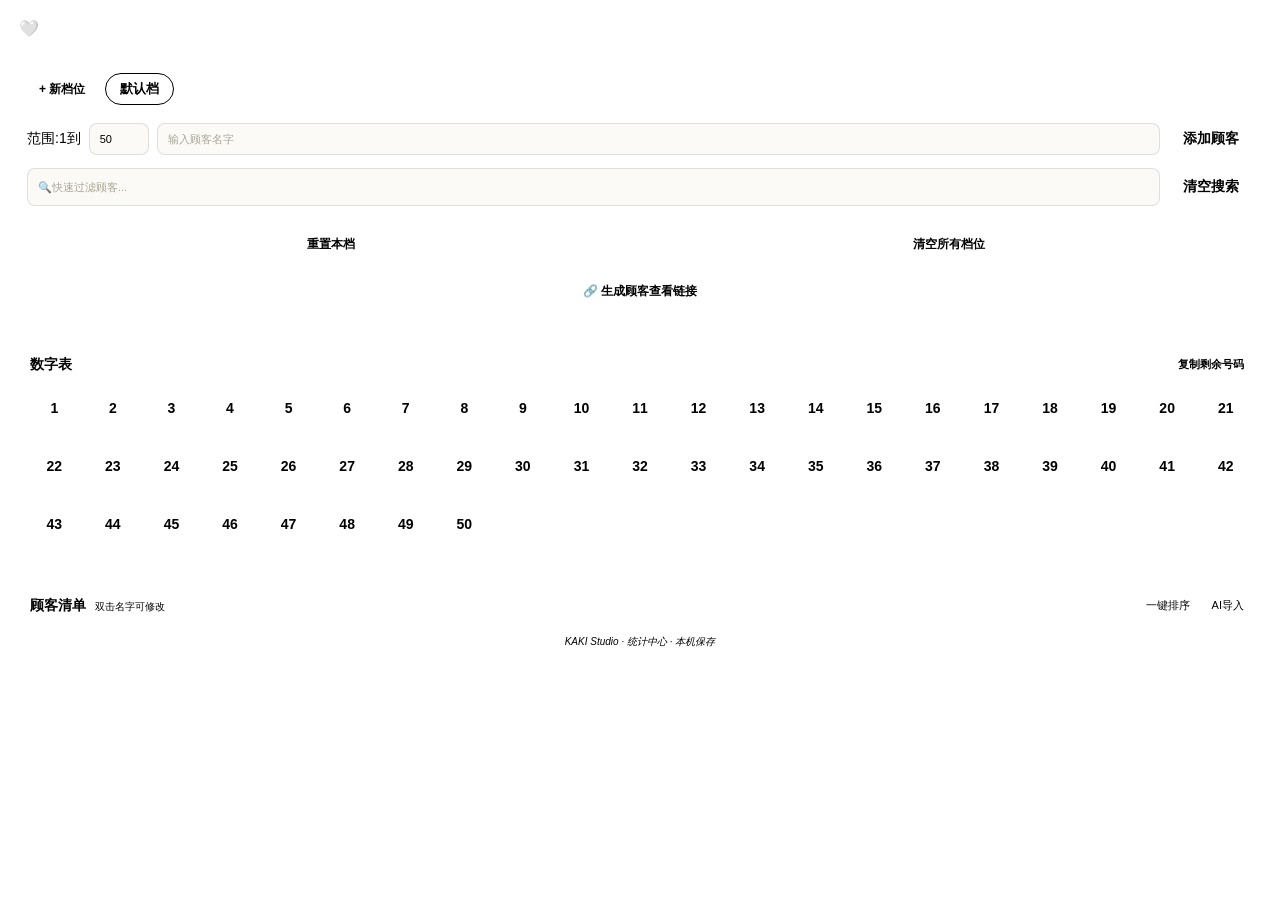
<file: count.html>
<!DOCTYPE html>
<html lang="zh-CN" data-theme="original">
<head>
    <meta charset="UTF-8">
    <meta name="viewport" content="width=device-width, initial-scale=1.0, maximum-scale=1.0, user-scalable=no">
    <title>KAKI Studio · 统计中心</title>
    <link rel="stylesheet" href="styles.css?v=kaki-marks-1-13">
    <style>
        :root[data-theme="cream"] {
            --m-bg: #f5f3f0;
            --m-text: #5a5a5a;
            --m-border: #dcd7cf;
            --m-blue-main: #9cb1c0;
            --m-green-main: #a3b09c;
            --m-yellow-act: #e2d2ae;
            --m-green-rec: #dce0d9;
            --m-danger: #b09c9c;
            --m-card: #ffffff;
            --m-panel: #faf8f6;
            --m-input: #fffcf9;
            --m-chip: #eeece8;
            --m-muted: #888888;
            --m-soft: #a5a0a0;
            --m-btn: #f0f0f0;
            --m-sort: #f4f7f4;
            --m-sort-border: #d6ddd4;
            --m-sort-text: #6f7f6a;
            --m-tip: rgba(255, 255, 255, 0.95);
            --m-sold: #e9e7e4;
            --m-sold-border: #d8d3cd;
            --m-sold-text: #b0adb0;
            --m-footer: #d1cdc8;
            --m-status: #f4efe7;
            --m-badge: #eeece8;
            --m-warn-bg: #f2e7e7;
            --m-warn-text: #8f6f6f;
            --m-warn-border: #d8c3c3;
            --m-divider: #f0edeb;
            --m-tag-hover: #a3b3bd;
            --m-upload-bg: #ffffff;
            --m-mini: #f6f4f2;
            --m-modal: #ffffff;
            --m-shadow: rgba(90, 90, 90, 0.08);
            --m-on-accent: #ffffff;
            --m-remove-bg: rgba(0, 0, 0, 0.55);
        }

        :root[data-theme="dark"] {
            --m-bg: #000000;
            --m-text: #bdc7ce;
            --m-border: #4a5156;
            --m-blue-main: #79838b;
            --m-green-main: #3f474c;
            --m-yellow-act: #4a5156;
            --m-green-rec: #24292e;
            --m-danger: #bdc7ce;
            --m-card: #24292e;
            --m-panel: #171c21;
            --m-input: #1d2328;
            --m-chip: #24292e;
            --m-muted: #808a92;
            --m-soft: #808a92;
            --m-btn: #24292e;
            --m-sort: #4a5156;
            --m-sort-border: #808a92;
            --m-sort-text: #bdc7ce;
            --m-tip: rgba(36, 41, 46, 0.97);
            --m-sold: #24292e;
            --m-sold-border: #4a5156;
            --m-sold-text: #808a92;
            --m-footer: #808a92;
            --m-status: #24292e;
            --m-badge: #394148;
            --m-warn-bg: #40363a;
            --m-warn-text: #d9c3c7;
            --m-warn-border: #5c4b50;
            --m-divider: #4a5156;
            --m-tag-hover: #bdc7ce;
            --m-upload-bg: #2a3137;
            --m-mini: #31383f;
            --m-modal: #24292e;
            --m-shadow: rgba(0, 0, 0, 0.50);
            --m-on-accent: #bdc7ce;
            --m-remove-bg: rgba(0, 0, 0, 0.55);
        }

        :root[data-theme="pinkblue"] {
            --m-bg: #fcfeff;
            --m-text: #52677c;
            --m-border: #d8e7f2;
            --m-blue-main: #86bce3;
            --m-green-main: #86bce3;
            --m-yellow-act: #fff0f7;
            --m-green-rec: #f3fafe;
            --m-danger: #b1748b;
            --m-card: #ffffff;
            --m-panel: #f3faff;
            --m-input: #ffffff;
            --m-chip: #f2f8fc;
            --m-muted: #8397aa;
            --m-soft: #a3b3c1;
            --m-btn: #f7fbfd;
            --m-sort: #fff5f9;
            --m-sort-border: #f1dbe5;
            --m-sort-text: #9a7787;
            --m-tip: rgba(255, 255, 255, 0.97);
            --m-sold: #f0f4f8;
            --m-sold-border: #e1e9f0;
            --m-sold-text: #aab5c0;
            --m-footer: #d6e1ea;
            --m-status: #f6fbff;
            --m-badge: #fff1f7;
            --m-warn-bg: #fff1f6;
            --m-warn-text: #a36c81;
            --m-warn-border: #f5d9e4;
            --m-divider: #edf5fa;
            --m-tag-hover: #f8dce8;
            --m-upload-bg: #ffffff;
            --m-mini: #f7fbff;
            --m-modal: #ffffff;
            --m-shadow: rgba(112, 145, 173, 0.08);
            --m-on-accent: #ffffff;
            --m-remove-bg: rgba(79, 100, 121, 0.56);
        }

        :root[data-theme="caramel"] {
            --m-bg: #fffaf2;
            --m-text: #5c4a38;
            --m-border: #e4d2b9;
            --m-blue-main: #bd884a;
            --m-green-main: #a2682f;
            --m-yellow-act: #f6e3b4;
            --m-green-rec: #fbf0dc;
            --m-danger: #a56f55;
            --m-card: #fffdf9;
            --m-panel: #fbf2e1;
            --m-input: #fffdf8;
            --m-chip: #f5e8d3;
            --m-muted: #8c7963;
            --m-soft: #ac9a84;
            --m-btn: #f7ecda;
            --m-sort: #faefd4;
            --m-sort-border: #e8d4aa;
            --m-sort-text: #87663e;
            --m-tip: rgba(255, 252, 246, 0.97);
            --m-sold: #ece2d3;
            --m-sold-border: #ddcfba;
            --m-sold-text: #ac9e8b;
            --m-footer: #c9baa6;
            --m-status: #fcf1d9;
            --m-badge: #f5e6c9;
            --m-warn-bg: #f6e4d6;
            --m-warn-text: #8a5e48;
            --m-warn-border: #e4c8b3;
            --m-divider: #eee1cd;
            --m-tag-hover: #b98855;
            --m-upload-bg: #fffdf8;
            --m-mini: #faf1e1;
            --m-modal: #fffdf9;
            --m-shadow: rgba(91, 72, 49, 0.10);
            --m-on-accent: #fffdf7;
            --m-remove-bg: rgba(92, 74, 58, 0.56);
        }

        :root[data-theme="brownie"] {
            --m-bg: #f4ebe5;
            --m-text: #4c3b34;
            --m-border: #c6afa4;
            --m-blue-main: #8d6a5e;
            --m-green-main: #78584d;
            --m-yellow-act: #dcc8bd;
            --m-green-rec: #eee2dc;
            --m-danger: #8b5c51;
            --m-card: #fff9f5;
            --m-panel: #ebddd6;
            --m-input: #fffbf8;
            --m-chip: #e5d7d0;
            --m-muted: #7c6860;
            --m-soft: #9a867d;
            --m-btn: #f1e6e0;
            --m-sort: #dfd4cd;
            --m-sort-border: #c2b0a7;
            --m-sort-text: #67574f;
            --m-tip: rgba(255, 250, 247, 0.97);
            --m-sold: #dbc9c0;
            --m-sold-border: #cbb8ae;
            --m-sold-text: #98847b;
            --m-footer: #ad988f;
            --m-status: #f1e5df;
            --m-badge: #e6d5cd;
            --m-warn-bg: #ead7d1;
            --m-warn-text: #80564d;
            --m-warn-border: #d5b9b1;
            --m-divider: #e2d4cd;
            --m-tag-hover: #bea095;
            --m-upload-bg: #fff9f5;
            --m-mini: #f2e7e1;
            --m-modal: #fff9f5;
            --m-shadow: rgba(69, 50, 43, 0.12);
            --m-on-accent: #fff9f5;
            --m-remove-bg: rgba(69, 50, 43, 0.58);
        }

        /* 暗黑模式：数字卡明暗对比加强 */
        :root[data-theme="dark"] .num-card {
            background: #1a2025;
            border-color: #59636b;
            color: #aeb8c0;
        }
        :root[data-theme="dark"] .num-card.selected {
            background: #d7dee2;
            border-color: #e8eef1;
            color: #0b0f12;
        }
        :root[data-theme="dark"] .num-card.sold {
            background: #151a1f;
            border-color: #394046;
            color: #5d666d;
            opacity: 0.75;
        }

        /* 暗黑模式：次级按钮与提示底色增强可见度 */
        :root[data-theme="dark"] .btn-clear {
            background: #151a20 !important;
            color: #aeb8c0 !important;
            border: 1px solid #4a5156 !important;
        }
        :root[data-theme="dark"] .tab {
            background: #151a20;
            color: #7f8a92;
            border: 1px solid #30373d;
        }
        :root[data-theme="dark"] .tab.active {
            background: #d7dee2;
            color: #0b0f12;
            border-color: #e8eef1;
            font-weight: bold;
            box-shadow: 0 2px 8px rgba(0, 0, 0, 0.35);
        }
        :root[data-theme="dark"] .add-tab-btn {
            background: #181d22;
            color: #93a0aa;
            border-color: #55606a;
        }
        :root[data-theme="dark"] .sort-btn {
            background: #12161a;
            color: #626c74;
            border: 1px solid #252b31;
        }
        :root[data-theme="dark"] .ai-status {
            background: #151a20;
            border: 1px solid #4a5156;
            color: #aeb8c0;
        }
        :root[data-theme="dark"] .ai-num {
            background: #303941;
            color: #d7e0e6;
            border: 1px solid #59636b;
        }
        :root[data-theme="dark"] .ai-num.warn {
            background: #40363a;
            color: #e0c9cd;
            border-color: #5c4b50;
        }
        :root[data-theme="dark"] .api-config,
        :root[data-theme="dark"] details.prompt-box,
        :root[data-theme="dark"] .ai-switch,
        :root[data-theme="dark"] .ai-trace-box,
        :root[data-theme="dark"] .ai-record-box,
        :root[data-theme="dark"] .ai-preview-card {
            background: #2a3137;
            border-color: #46505a;
        }
        :root[data-theme="dark"] .api-toggle,
        :root[data-theme="dark"] .mini-btn {
            background: #31383f;
            border-color: #4f5962;
            color: #c0cad1;
        }

        /* 盐砂糖：柔和粉蓝层级与淡樱粉强调色 */
        :root[data-theme="pinkblue"] body {
            background: linear-gradient(145deg, #e6f5ff 0%, #ffffff 50%, #fff0f6 100%);
            background-attachment: fixed;
        }
        :root[data-theme="pinkblue"] .num-card {
            background: #f7fcff;
            border-color: #c5e0f1;
            color: #668eac;
        }
        :root[data-theme="pinkblue"] .num-card.selected {
            background: #fff0f7;
            border-color: #f1cadb;
            color: #4f6479;
        }
        :root[data-theme="pinkblue"] .num-card.sold {
            background: #f0f4f8;
            border-color: #e1e9f0;
            color: #a1adba;
        }
        :root[data-theme="pinkblue"] .btn-clear {
            background: #fff4f8 !important;
            color: #9a7a89 !important;
            border: 1px solid #f3dae5 !important;
        }
        :root[data-theme="pinkblue"] .tab {
            background: #eef5fb;
            color: #7c92a5;
            border: 1px solid transparent;
        }
        :root[data-theme="pinkblue"] .tab.active {
            background: #82b9df;
            color: #ffffff;
            border-color: #72aad3;
            box-shadow: 0 2px 8px rgba(100, 137, 168, 0.18);
        }
        :root[data-theme="pinkblue"] .add-tab-btn {
            background: #fffafd;
            color: #b88ca0;
            border-color: #ecc6d6;
        }
        :root[data-theme="pinkblue"] .sort-btn {
            background: #fff5f9;
            color: #9a7787;
            border: 1px solid #f1dbe5;
        }
        :root[data-theme="pinkblue"] .ai-status {
            background: #f6fbff;
            border: 1px solid #d3e6f2;
            color: #54728b;
        }
        :root[data-theme="pinkblue"] .ai-num {
            background: #eff9ff;
            color: #547f9d;
            border: 1px solid #cee5f3;
        }
        :root[data-theme="pinkblue"] .ai-num.warn {
            background: #fff1f6;
            color: #a36c81;
            border-color: #f5d9e4;
        }
        :root[data-theme="pinkblue"] .api-config,
        :root[data-theme="pinkblue"] details.prompt-box,
        :root[data-theme="pinkblue"] .ai-switch,
        :root[data-theme="pinkblue"] .ai-trace-box,
        :root[data-theme="pinkblue"] .ai-record-box,
        :root[data-theme="pinkblue"] .ai-preview-card {
            background: #ffffff;
            border-color: #d8e7f2;
        }
        :root[data-theme="pinkblue"] .api-toggle,
        :root[data-theme="pinkblue"] .mini-btn {
            background: #f7fbff;
            border-color: #d3e6f2;
            color: #5f7b93;
        }
        :root[data-theme="pinkblue"] .customer-card.can-receive {
            background: #fff8fb;
            border-color: #eec7d7;
        }
        :root[data-theme="pinkblue"] .tag {
            background: #fdeef5;
            color: #7a5666;
            box-shadow: inset 0 0 0 1px #dcb3c7;
        }
        :root[data-theme="pinkblue"] .tag:hover {
            background: #f8dce8;
        }
        :root[data-theme="pinkblue"] .theme-option.active {
            background: #fff3f8;
            border-color: #e5bdce;
        }
        :root[data-theme="pinkblue"] .theme-btn {
            background: #fffafd;
            border-color: #e7c6d6;
        }
        :root[data-theme="pinkblue"] .ai-badge {
            background: #fff1f7;
            color: #9a7787;
        }
        :root[data-theme="pinkblue"] .cust-count-badge {
            background: #e7f5ff !important;
            color: #5e87a5 !important;
        }
        :root[data-theme="pinkblue"] .ai-image-seq,
        :root[data-theme="pinkblue"] .ai-image-quality {
            background: rgba(75, 110, 139, 0.84);
        }
        :root[data-theme="pinkblue"] .ai-image-viewer {
            background: rgba(43, 65, 84, 0.72);
        }

        /* 焦糖布蕾：奶黄主色、焦糖棕与白色点缀 */
        :root[data-theme="caramel"] body {
            background: linear-gradient(145deg, #fffaf0 0%, #fcf2dd 52%, #f4e3c5 100%);
            background-attachment: fixed;
        }
        :root[data-theme="caramel"] .num-card {
            background: #fff8e8;
            border-color: #d8bb86;
            color: #9d7542;
        }
        :root[data-theme="caramel"] .num-card.selected {
            background: #f4dc9a;
            border-color: #d5b05e;
            color: #5c4a38;
        }
        :root[data-theme="caramel"] .num-card.sold {
            background: #ece2d3;
            border-color: #ddcfba;
            color: #ac9e8b;
        }
        :root[data-theme="caramel"] .btn-clear {
            background: #f8ecd6 !important;
            color: #8b6b47 !important;
            border: 1px solid #ead7b2 !important;
        }
        :root[data-theme="caramel"] .tab {
            background: #f2e7d3;
            color: #8b7863;
            border: 1px solid transparent;
        }
        :root[data-theme="caramel"] .tab.active {
            background: #a2682f;
            color: #ffffff;
            border-color: #8e5725;
            box-shadow: 0 2px 8px rgba(91, 72, 49, 0.18);
        }
        :root[data-theme="caramel"] .add-tab-btn {
            background: #fffdf7;
            color: #a57a45;
            border-color: #d9b476;
        }
        :root[data-theme="caramel"] .sort-btn {
            background: #faefd4;
            color: #87663e;
            border: 1px solid #e8d4aa;
        }
        :root[data-theme="caramel"] .ai-status {
            background: #fcf1d9;
            border: 1px solid #ead4ac;
            color: #6b563f;
        }
        :root[data-theme="caramel"] .ai-num {
            background: #f8eccd;
            color: #876136;
            border: 1px solid #e8cc93;
        }
        :root[data-theme="caramel"] .ai-num.warn {
            background: #f6e4d6;
            color: #8a5e48;
            border-color: #e4c8b3;
        }
        :root[data-theme="caramel"] .api-config,
        :root[data-theme="caramel"] details.prompt-box,
        :root[data-theme="caramel"] .ai-switch,
        :root[data-theme="caramel"] .ai-trace-box,
        :root[data-theme="caramel"] .ai-record-box,
        :root[data-theme="caramel"] .ai-preview-card {
            background: #fffdf9;
            border-color: #e4d2b9;
        }
        :root[data-theme="caramel"] .api-toggle,
        :root[data-theme="caramel"] .mini-btn {
            background: #faf1e1;
            border-color: #e3cfae;
            color: #7c6549;
        }
        :root[data-theme="caramel"] .customer-card.can-receive {
            background: #fff7e4;
            border-color: #dfbe82;
        }
        :root[data-theme="caramel"] .tag {
            background: #f5e8d2;
            color: #7b6145;
            box-shadow: inset 0 0 0 1px #e2cfae;
        }
        :root[data-theme="caramel"] .tag:hover {
            background: #efe0c6;
        }
        :root[data-theme="caramel"] .theme-option.active {
            background: #fff7e6;
            border-color: #d6b16d;
        }
        :root[data-theme="caramel"] .theme-btn {
            background: #fffdf8;
            border-color: #e2cda8;
        }
        :root[data-theme="caramel"] .theme-modal-bg {
            background: rgba(70, 50, 30, 0.22);
        }
        :root[data-theme="caramel"] .ai-badge {
            background: #f5e6c9;
            color: #8c6b47;
        }
        :root[data-theme="caramel"] .ai-image-seq,
        :root[data-theme="caramel"] .ai-image-quality {
            background: rgba(105, 73, 39, 0.86);
        }
        :root[data-theme="caramel"] .ai-image-viewer {
            background: rgba(67, 48, 30, 0.74);
        }

        /* 布朗尼：复古灰调可可、米棕与深巧克力棕 */
        :root[data-theme="brownie"] body {
            background:
                radial-gradient(circle at 15% 10%, rgba(176, 142, 128, 0.22), transparent 32%),
                linear-gradient(145deg, #f4ebe5 0%, #e7d8cf 50%, #d8c6bd 100%);
            background-attachment: fixed;
        }
        :root[data-theme="brownie"] .num-card {
            background: #faf3ee;
            border-color: #c7b0a6;
            color: #7a6056;
        }
        :root[data-theme="brownie"] .num-card.selected {
            background: #dcc8bd;
            border-color: #bda397;
            color: #4c3b34;
        }
        :root[data-theme="brownie"] .num-card.sold {
            background: #dbc9c0;
            border-color: #cbb8ae;
            color: #98847b;
        }
        :root[data-theme="brownie"] .btn-clear {
            background: #f0e5df !important;
            color: #6d584f !important;
            border: 1px solid #ceb9af !important;
        }
        :root[data-theme="brownie"] .tab {
            background: #e6d8d1;
            color: #756159;
            border: 1px solid transparent;
        }
        :root[data-theme="brownie"] .tab.active {
            background: #78584d;
            color: #fff9f5;
            border-color: #62463d;
            box-shadow: 0 2px 8px rgba(69, 50, 43, 0.22);
        }
        :root[data-theme="brownie"] .add-tab-btn {
            background: #fff9f5;
            color: #88665b;
            border-color: #bda196;
        }
        :root[data-theme="brownie"] .sort-btn {
            background: #dfd4cd;
            color: #67574f;
            border: 1px solid #c2b0a7;
        }
        :root[data-theme="brownie"] .ai-status {
            background: #f1e5df;
            border: 1px solid #d8c4ba;
            color: #624c43;
        }
        :root[data-theme="brownie"] .ai-num {
            background: #ecdfd8;
            color: #74594e;
            border: 1px solid #d5c1b7;
        }
        :root[data-theme="brownie"] .ai-num.warn {
            background: #ead7d1;
            color: #80564d;
            border-color: #d5b9b1;
        }
        :root[data-theme="brownie"] .api-config,
        :root[data-theme="brownie"] details.prompt-box,
        :root[data-theme="brownie"] .ai-switch,
        :root[data-theme="brownie"] .ai-trace-box,
        :root[data-theme="brownie"] .ai-record-box,
        :root[data-theme="brownie"] .ai-preview-card {
            background: #fff9f5;
            border-color: #c6afa4;
        }
        :root[data-theme="brownie"] .api-toggle,
        :root[data-theme="brownie"] .mini-btn {
            background: #f2e7e1;
            border-color: #d2bdb3;
            color: #6b564c;
        }
        :root[data-theme="brownie"] .customer-card.can-receive {
            background: #f5e9e3;
            border-color: #b99687;
        }
        :root[data-theme="brownie"] .tag {
            background: #e9ded8;
            color: #6b554b;
            box-shadow: inset 0 0 0 1px #d7c5bc;
        }
        :root[data-theme="brownie"] .tag:hover {
            background: #e1d4ce;
        }
        :root[data-theme="brownie"] .theme-option.active {
            background: #f4e9e3;
            border-color: #c4a89c;
        }
        :root[data-theme="brownie"] .theme-btn {
            background: #fff9f5;
            border-color: #ccb3a8;
        }
        :root[data-theme="brownie"] .theme-modal-bg {
            background: rgba(57, 42, 37, 0.26);
        }
        :root[data-theme="brownie"] .ai-badge {
            background: #e6d5cd;
            color: #735a50;
        }
        :root[data-theme="brownie"] .ai-image-seq,
        :root[data-theme="brownie"] .ai-image-quality {
            background: rgba(72, 51, 44, 0.86);
        }
        :root[data-theme="brownie"] .ai-image-viewer {
            background: rgba(44, 32, 28, 0.77);
        }

        body { 
            font-family: -apple-system, sans-serif; 
            margin: 0; padding: 12px; 
            background: var(--m-bg); 
            color: var(--m-text);
            min-height: 100vh;
        }

        .theme-btn {
            position: fixed;
            top: 12px;
            left: 12px;
            width: 34px;
            height: 34px;
            border-radius: 50%;
            background: var(--m-card);
            border: 1px solid var(--m-border);
            color: var(--m-muted);
            font-size: 16px;
            line-height: 1;
            cursor: pointer;
            z-index: 100001;
            box-shadow: 0 3px 10px var(--m-shadow);
        }

        .theme-modal-bg {
            position: fixed;
            inset: 0;
            background: rgba(0,0,0,0.25);
            display: none;
            z-index: 100002;
        }
        .theme-modal-bg.show { display: flex; align-items: center; justify-content: center; }
        .theme-modal {
            background: var(--m-modal);
            border: 1px solid var(--m-border);
            border-radius: 14px;
            padding: 18px;
            width: 280px;
            max-width: 90vw;
            max-height: 90vh;
            overflow-y: auto;
            box-shadow: 0 8px 30px rgba(0,0,0,0.2);
        }
        .theme-modal h4 { margin: 0 0 12px 0; color: var(--m-muted); font-size: 14px; }
        .theme-option { display: flex; justify-content: space-between; align-items: center; padding: 10px 12px; border: 1px solid var(--m-border); border-radius: 10px; margin-bottom: 8px; cursor: pointer; background: var(--m-card); font-size: 13px; font-weight: bold; color: var(--m-text); }
        .theme-option.active { border-color: var(--m-blue-main); background: var(--m-green-rec); }
        .theme-option span { font-size: 11px; color: var(--m-soft); font-weight: normal; }
        .theme-close { width: 100%; padding: 9px; border-radius: 8px; border: 1px solid var(--m-border); background: var(--m-chip); color: var(--m-muted); cursor: pointer; font-size: 12px; font-weight: bold; margin-top: 4px; }
        
        .toolbar { 
            background: var(--m-card); padding: 15px; border-radius: 15px; 
            box-shadow: 0 4px 15px var(--m-shadow); 
            margin-bottom: 12px;
        }

        .input-row { 
            display: grid; 
            grid-template-columns: auto 60px 1fr 85px; 
            gap: 8px; 
            align-items: center; 
            margin-bottom: 10px;
        }
        .search-row { display: grid; grid-template-columns: 1fr 85px; gap: 8px; margin-bottom: 10px; }

        .batch-tabs { display: flex; gap: 8px; overflow-x: auto; padding-bottom: 5px; margin-bottom: 10px; white-space: nowrap; }
        .tab { padding: 6px 14px; background: var(--m-chip); border-radius: 20px; font-size: 13px; cursor: pointer; color: var(--m-muted); border: 1px solid transparent; }
        .tab.active { background: var(--m-blue-main); color: var(--m-on-accent); border-color: var(--m-blue-main); font-weight: bold; }
        .add-tab-btn { padding: 5px 12px; background: var(--m-card); border: 1.2px dashed var(--m-blue-main); color: var(--m-blue-main); border-radius: 20px; font-size: 12px; font-weight: bold; flex-shrink: 0; }

        .button-group { 
            display: grid; grid-template-columns: 1fr 1fr; gap: 10px;
            border-top: 1px solid var(--m-divider); padding-top: 10px;
        }
        .button-group button { padding: 10px; font-size: 12px; border-radius: 8px; border: 1px solid var(--m-border); background: var(--m-chip); color: var(--m-text); font-weight: bold; cursor: pointer; }
        .button-group .btn-share { grid-column: 1 / -1; background: var(--m-green-rec); border-color: var(--m-green-main); color: var(--m-sort-text); }

        .action-modal-bg {
            position: fixed;
            inset: 0;
            z-index: 100003;
            display: none;
            align-items: center;
            justify-content: center;
            padding: 16px;
            background: rgba(0,0,0,.28);
        }
        .action-modal-bg.show { display: flex; }
        .action-modal {
            width: min(420px, 100%);
            max-height: 90vh;
            overflow-y: auto;
            box-sizing: border-box;
            padding: 18px;
            border: 1px solid var(--m-border);
            border-radius: 15px;
            background: var(--m-modal);
            color: var(--m-text);
            box-shadow: 0 12px 40px rgba(0,0,0,.24);
        }
        .action-modal h4 { margin: 0 0 7px 0; font-size: 16px; }
        .action-modal p { margin: 0 0 14px 0; color: var(--m-muted); font-size: 12px; line-height: 1.55; }
        .action-modal .modal-choice {
            width: 100%;
            box-sizing: border-box;
            padding: 12px;
            margin-bottom: 9px;
            border: 1px solid var(--m-border);
            border-radius: 10px;
            background: var(--m-card);
            color: var(--m-text);
            font-size: 13px;
            font-weight: bold;
            text-align: left;
            cursor: pointer;
        }
        .action-modal .modal-choice small { display: block; margin-top: 4px; color: var(--m-soft); font-size: 11px; font-weight: normal; line-height: 1.4; }
        .action-modal .modal-choice.danger { color: var(--m-warn-text); background: var(--m-warn-bg); border-color: var(--m-warn-border); }
        .action-modal .modal-cancel { width: 100%; padding: 10px; border: 1px solid var(--m-border); border-radius: 9px; background: var(--m-chip); color: var(--m-muted); font-size: 12px; font-weight: bold; cursor: pointer; }
        .share-link-row { display: grid; grid-template-columns: 1fr auto; gap: 7px; margin-bottom: 9px; }
        .share-link-row input { font-size: 11px; }
        .share-link-row button, .share-modal-actions button { padding: 9px 12px; border: 1px solid var(--m-border); border-radius: 8px; background: var(--m-card); color: var(--m-text); font-size: 12px; font-weight: bold; cursor: pointer; white-space: nowrap; }
        .share-modal-actions { display: grid; grid-template-columns: 1fr 1fr; gap: 8px; margin-bottom: 9px; }
        .share-modal-actions .primary { background: var(--m-green-main); border-color: var(--m-green-main); color: var(--m-on-accent); }
        .share-note { padding: 9px 10px; border-radius: 8px; background: var(--m-status); color: var(--m-muted); font-size: 11px; line-height: 1.5; }

        #publicShareView { display: none; max-width: 880px; margin: 0 auto; }
        body.public-view-active > :not(#publicShareView):not(script) { display: none !important; }
        body.public-view-active { padding: 0; background: var(--m-bg); }
        body.public-view-active #publicShareView { display: block; }
        .public-shell { min-height: 100vh; padding: 18px 14px 34px; box-sizing: border-box; }
        .public-hero {
            padding: 19px;
            border: 1px solid var(--m-border);
            border-radius: 16px;
            background: var(--m-card);
            box-shadow: 0 5px 20px var(--m-shadow);
        }
        .public-kicker { margin: 0 0 6px 0; color: var(--m-green-main); font-size: 11px; font-weight: bold; letter-spacing: .08em; }
        .public-title { margin: 0; font-size: clamp(22px, 6vw, 30px); color: var(--m-text); overflow-wrap: anywhere; }
        .public-subtitle { margin: 7px 0 0 0; color: var(--m-muted); font-size: 12px; line-height: 1.5; }
        .public-stats { display: grid; grid-template-columns: repeat(3, 1fr); gap: 8px; margin-top: 15px; }
        .public-stat { padding: 10px 8px; border-radius: 10px; background: var(--m-panel); border: 1px solid var(--m-divider); text-align: center; }
        .public-stat strong { display: block; font-size: 19px; color: var(--m-text); }
        .public-stat span { display: block; margin-top: 2px; font-size: 10px; color: var(--m-soft); }
        .public-tools { display: grid; grid-template-columns: 1fr auto; gap: 8px; margin: 14px 0 8px; }
        .public-tools input { margin: 0; }
        .public-tools button { padding: 0 14px; border: 1px solid var(--m-border); border-radius: 8px; background: var(--m-chip); color: var(--m-muted); font-weight: bold; cursor: pointer; }
        .public-grid-wrap { padding: 14px; border: 1px solid var(--m-border); border-radius: 15px; background: var(--m-card); box-shadow: 0 4px 16px var(--m-shadow); }
        .public-grid { display: grid; grid-template-columns: repeat(auto-fill, minmax(76px, 1fr)); gap: 8px; }
        .public-num-card {
            min-height: 58px;
            padding: 7px 5px;
            box-sizing: border-box;
            display: flex;
            flex-direction: column;
            align-items: center;
            justify-content: center;
            gap: 3px;
            border: 1px solid var(--m-border);
            border-radius: 9px;
            background: var(--m-panel);
            color: var(--m-soft);
            text-align: center;
        }
        .public-num-card.occupied { border-color: var(--m-blue-main); background: var(--m-green-rec); color: var(--m-text); }
        .public-num { font-size: 17px; line-height: 1; font-weight: bold; }
        .public-owner { width: 100%; font-size: 10px; line-height: 1.25; overflow-wrap: anywhere; }
        .public-empty { grid-column: 1 / -1; padding: 28px 12px; color: var(--m-soft); text-align: center; font-size: 13px; }
        .public-customer-section { margin-top: 14px; padding: 14px; border: 1px solid var(--m-border); border-radius: 15px; background: var(--m-card); box-shadow: 0 4px 16px var(--m-shadow); }
        .public-customer-heading { display: flex; justify-content: space-between; align-items: baseline; gap: 10px; margin-bottom: 10px; }
        .public-customer-heading h2 { margin: 0; font-size: 15px; color: var(--m-text); }
        .public-customer-heading span { font-size: 10px; color: var(--m-soft); }
        .public-customer-list { display: grid; gap: 8px; }
        .public-customer-card { padding: 10px 11px; border: 1px solid var(--m-divider); border-radius: 10px; background: var(--m-panel); }
        .public-customer-name { margin-bottom: 7px; font-size: 13px; font-weight: bold; color: var(--m-text); overflow-wrap: anywhere; }
        .public-customer-nums { display: flex; flex-wrap: wrap; gap: 5px; }
        .public-customer-num { padding: 2px 7px; border-radius: 6px; background: var(--m-green-rec); color: var(--m-sort-text); font-size: 11px; }
        .public-footer { margin-top: 14px; color: var(--m-footer); text-align: center; font-size: 10px; line-height: 1.5; }

        .pool-box { background: var(--m-card); padding: 18px; border-radius: 15px; box-shadow: 0 4px 12px var(--m-shadow); }
        .scroll-area { max-height: 40vh; overflow-y: auto; margin-top: 10px; -webkit-overflow-scrolling: touch; }
        .grid { display: grid; grid-template-columns: repeat(auto-fill, minmax(48px, 1fr)); gap: 10px; }
        
        .num-card { 
            height: 48px; border: 1.5px solid var(--m-blue-main); color: var(--m-blue-main); 
            display: flex; align-items: center; justify-content: center; font-weight: bold;
            border-radius: 8px; cursor: pointer; background: var(--m-panel);
        }
        .num-card.selected { background: var(--m-yellow-act); border-color: var(--m-yellow-act); color: var(--m-text); }
        .num-card.sold { background: var(--m-sold); border-color: var(--m-sold-border); color: var(--m-sold-text); text-decoration: line-through; opacity: 0.9; }

        .global-owner-tip {
            position: fixed;
            background: var(--m-tip);
            backdrop-filter: blur(8px);
            -webkit-backdrop-filter: blur(8px);
            color: var(--m-blue-main);
            padding: 8px 16px;
            border-radius: 10px;
            font-size: 13px;
            font-weight: bold;
            pointer-events: none;
            z-index: 100000; 
            box-shadow: 0 4px 15px rgba(0,0,0,0.15);
            border: 1px solid var(--m-border);
            animation: tipFade 0.7s forwards; 
            transform: translate(-50%, -130%);
        }
        @keyframes tipFade { 
            0% { opacity: 0; transform: translate(-50%, -100%); } 
            20% { opacity: 1; transform: translate(-50%, -130%); }
            80% { opacity: 1; transform: translate(-50%, -130%); }
            100% { opacity: 0; transform: translate(-50%, -140%); }
        }

        .customer-card { background: var(--m-card); border: 1.5px solid var(--m-border); border-radius: 12px; padding: 15px; margin-bottom: 12px; }
        .customer-card.can-receive { border-color: var(--m-green-main); background: var(--m-green-rec); }
        .cust-header { display: flex; justify-content: space-between; align-items: center; gap: 8px; }
        .cust-title { min-width: 0; overflow-wrap: anywhere; }
        .cust-name-btn { display: inline; max-width: 100%; padding: 0; border: 0; background: none; color: var(--m-text); font: inherit; font-weight: bold; text-align: left; overflow-wrap: anywhere; cursor: text; }
        .cust-name-btn:hover { color: var(--m-blue-main); text-decoration: underline dotted; text-underline-offset: 3px; }
        .cust-name-input { display: inline-block; width: min(220px, 100%); padding: 4px 7px; font-size: 14px; font-weight: bold; vertical-align: middle; }
        .cust-edit-hint { margin-left: 5px; color: var(--m-soft); font-size: 10px; font-weight: normal; }
        .tag-box { display: flex; flex-wrap: wrap; gap: 6px; margin-top: 10px; }
        .tag { background: var(--m-blue-main); color: var(--m-on-accent); padding: 4px 10px; border-radius: 6px; font-size: 13px; cursor: pointer; }
        .tag:hover { background: var(--m-tag-hover); }
        
        input { width: 100%; box-sizing: border-box; padding: 10px; border: 1px solid var(--m-border); border-radius: 8px; font-size: 14px; background: var(--m-input); color: var(--m-text); }
        select { width: 100%; box-sizing: border-box; padding: 10px; border: 1px solid var(--m-border); border-radius: 8px; font-size: 14px; background: var(--m-input); color: var(--m-text); }
        textarea { width: 100%; box-sizing: border-box; padding: 10px; border: 1px solid var(--m-border); border-radius: 8px; font-size: 13px; background: var(--m-input); color: var(--m-text); line-height: 1.45; }
        .btn-action { background: var(--m-green-main) !important; color: var(--m-on-accent) !important; border: none !important; height: 38px; cursor: pointer; border-radius: 8px; font-weight: bold; }
        .btn-clear { background: var(--m-chip) !important; color: var(--m-muted) !important; border: none !important; height: 38px; cursor: pointer; border-radius: 8px; font-weight: bold; }
        
        .copy-btn { font-size: 11px; background: var(--m-btn); border-radius: 4px; padding: 2px 6px; cursor: pointer; color: var(--m-muted); border: 1px solid var(--m-border); margin-left: 5px; white-space: nowrap; }
        .sort-btn { font-size: 11px; background: var(--m-sort); border-radius: 4px; padding: 2px 6px; cursor: pointer; color: var(--m-sort-text); border: 1px solid var(--m-sort-border); margin-left: 5px; white-space: nowrap; }

        #statusMsg { background: var(--m-yellow-act); padding: 10px; border-radius: 8px; color: var(--m-text); font-size: 13px; margin-bottom: 12px; text-align: center; border: 1px solid var(--m-border); }
        .footer-credit { text-align: center; font-size: 10px; color: var(--m-footer); margin-top: 20px; font-style: italic; }

        .list-header { display: flex; justify-content: space-between; align-items: center; gap: 10px; margin-bottom: 12px; }
        .list-header-title { margin: 0; color: var(--m-muted); }
        .list-header-actions { display: flex; align-items: center; gap: 5px; flex-shrink: 0; }

        .ai-panel { background: var(--m-panel); border: 1px solid var(--m-border); border-radius: 12px; padding: 14px; margin-bottom: 15px; }
        .ai-grid { display: grid; grid-template-columns: 1fr; gap: 10px; }
        .ai-label { font-size: 12px; color: var(--m-muted); margin-bottom: 5px; display: block; }
        .ai-row { display: grid; grid-template-columns: 1fr 1fr; gap: 8px; }
        .ai-actions { display: grid; grid-template-columns: 1fr 1fr; gap: 8px; margin-top: 4px; }
        .ai-note { font-size: 11px; color: var(--m-soft); line-height: 1.4; }

        .api-toggle { padding: 9px 10px; border: 1px solid var(--m-border); background: var(--m-chip); color: var(--m-text); border-radius: 8px; font-size: 12px; font-weight: bold; cursor: pointer; }
        .api-config { border: 1px solid var(--m-border); background: var(--m-card); border-radius: 10px; padding: 12px; display: none; }
        .api-config.show { display: block; }
        .api-section-title { font-size: 12px; font-weight: bold; color: var(--m-muted); margin: 0 0 8px 0; }
        .preset-row { display: grid; grid-template-columns: 1fr 1fr; gap: 8px; margin-bottom: 8px; }
        .preset-actions { display: grid; grid-template-columns: repeat(3, 1fr); gap: 6px; margin-bottom: 10px; }
        .mini-btn { padding: 8px; font-size: 11px; border-radius: 7px; border: 1px solid var(--m-border); background: var(--m-mini); color: var(--m-text); cursor: pointer; font-weight: bold; }

        details.prompt-box { border: 1px solid var(--m-border); border-radius: 10px; background: var(--m-card); padding: 10px 12px; }
        details.prompt-box summary { cursor: pointer; font-size: 12px; font-weight: bold; color: var(--m-text); }
        details.prompt-box summary small { margin-left: 7px; font-size: 11px; color: var(--m-soft); font-weight: normal; }
        details.prompt-box textarea { margin-top: 10px; }
        .prompt-actions { display: grid; grid-template-columns: 1fr 1fr; gap: 8px; margin-top: 8px; }

        .ai-upload { border: 1.5px dashed var(--m-blue-main); background: var(--m-upload-bg); border-radius: 10px; padding: 14px; text-align: center; cursor: pointer; color: var(--m-blue-main); font-size: 13px; font-weight: bold; }
        .ai-image-list { display: flex; gap: 10px; overflow-x: auto; margin-top: 10px; padding-bottom: 3px; }
        .ai-image-toolbar { display: none; justify-content: flex-end; margin-top: 6px; }
        .ai-image-clear-btn { padding: 5px 10px; font-size: 10px; }
        .ai-image-item { position: relative; flex: 0 0 96px; width: 96px; }
        .ai-image-item img { width: 96px; height: 112px; object-fit: contain; background: var(--m-panel); border-radius: 8px; border: 1px solid var(--m-border); display: block; cursor: zoom-in; }
        .ai-image-remove { position: absolute; top: 3px; right: 3px; width: 18px; height: 18px; border-radius: 50%; border: none; background: var(--m-remove-bg); color: var(--m-on-accent); font-size: 10px; line-height: 18px; padding: 0; cursor: pointer; }
        .ai-image-quality { position: absolute; right: 3px; bottom: 3px; padding: 1px 5px; border-radius: 5px; background: rgba(20,24,28,.78); color: #fff; font-size: 9px; line-height: 1.4; pointer-events: none; }
        .ai-image-quality.low-quality { background: var(--m-warn-bg); color: var(--m-warn-text); border: 1px solid var(--m-warn-border); }
        .ai-status { min-height: 18px; font-size: 12px; color: var(--m-text); background: var(--m-status); border-radius: 8px; padding: 8px; margin-top: 8px; display: none; }
        .ai-status.show { display: block; }
        .ai-preview { margin-top: 10px; }
        .ai-preview-card { background: var(--m-card); border: 1px solid var(--m-border); border-radius: 10px; padding: 10px; margin-bottom: 8px; }
        .ai-preview-head { font-weight: bold; font-size: 13px; display: flex; justify-content: space-between; gap: 8px; align-items: center; }
        .ai-badge { font-size: 10px; font-weight: normal; padding: 2px 6px; border-radius: 8px; background: var(--m-badge); color: var(--m-muted); }
        .ai-badge.review { background: var(--m-warn-bg); color: var(--m-warn-text); border: 1px solid var(--m-warn-border); }
        .ai-preview-source { margin-top: 6px; font-size: 10px; line-height: 1.4; color: var(--m-muted); }
        .ai-preview-source strong { color: var(--m-text); }
        .ai-num-list { display: flex; flex-wrap: wrap; gap: 5px; margin-top: 8px; }
        .ai-num { background: var(--m-green-rec); color: var(--m-sort-text); border-radius: 6px; padding: 2px 7px; font-size: 12px; }
        .ai-num.warn { background: var(--m-warn-bg); color: var(--m-warn-text); }
        .ai-trace { margin-top: 10px; }
        .ai-trace-box { background: var(--m-card); border: 1px solid var(--m-border); border-radius: 10px; padding: 8px 10px; }
        .ai-trace-box summary { cursor: pointer; font-weight: bold; font-size: 12px; color: var(--m-text); }
        .ai-trace-list { display: grid; gap: 5px; margin-top: 8px; }
        .ai-trace-row { font-size: 11px; line-height: 1.45; color: var(--m-muted); padding-left: 14px; position: relative; }
        .ai-trace-row::before { content: "·"; position: absolute; left: 3px; color: var(--m-soft); font-weight: bold; }
        .ai-trace-row.ok { color: var(--m-text); }
        .ai-trace-row.warn { color: var(--m-warn-text); }
        .ai-name-btn { padding: 0; border: 0; background: none; color: var(--m-text); font: inherit; font-weight: bold; text-align: left; overflow-wrap: anywhere; cursor: text; }
        .ai-name-btn:hover { color: var(--m-blue-main); text-decoration: underline dotted; text-underline-offset: 3px; }
        .ai-result-name-input { display: inline-block; width: min(220px, 100%); padding: 4px 7px; font-size: 13px; font-weight: bold; }
        .ai-switch { display: flex; align-items: flex-start; gap: 9px; padding: 10px 12px; border: 1px solid var(--m-border); border-radius: 10px; background: var(--m-card); color: var(--m-text); cursor: pointer; }
        .ai-switch input { width: 16px; height: 16px; margin: 1px 0 0 0; flex-shrink: 0; accent-color: var(--m-blue-main); }
        .ai-switch strong { display: block; font-size: 12px; }
        .ai-switch small { display: block; margin-top: 3px; color: var(--m-soft); font-size: 10px; line-height: 1.4; }
        .model-picker {
            margin-top: 8px;
            max-height: 130px;
            overflow-y: auto;
            border: 1px solid var(--m-border);
            border-radius: 8px;
            background: var(--m-input);
            display: none;
        }
        .model-picker.show { display: block; }
        .model-picker-item {
            padding: 8px 10px;
            font-size: 12px;
            color: var(--m-text);
            border-bottom: 1px solid var(--m-border);
            cursor: pointer;
            line-height: 1.3;
        }
        .model-picker-item:hover { background: var(--m-chip); }
        .model-picker-item.active { background: var(--m-green-rec); color: var(--m-text); font-weight: bold; }
        .ai-hide { display: none; }
        .ai-conflict-box { margin-top: 6px; background: var(--m-warn-bg); border: 1px solid var(--m-warn-border); border-radius: 10px; padding: 8px 10px; font-size: 12px; color: var(--m-warn-text); }
        .ai-conflict-box summary { cursor: pointer; font-weight: bold; }
        .ai-conflict-list { margin-top: 6px; display: grid; gap: 4px; }
        .ai-conflict-row { font-size: 12px; line-height: 1.4; }
        .ai-image-top-tags { position: absolute; top: 3px; left: 3px; display: flex; align-items: center; gap: 3px; z-index: 1; }
        .ai-image-seq { background: rgba(20,24,28,.78); color: #fff; font-size: 10px; font-weight: bold; padding: 2px 5px; border-radius: 6px; }
        .ai-image-size-warning { background: var(--m-warn-bg); color: var(--m-warn-text); border: 1px solid var(--m-warn-border); font-size: 9px; font-weight: bold; padding: 1px 4px; border-radius: 5px; white-space: nowrap; }
        .ai-image-meta { margin-top: 4px; font-size: 9px; color: var(--m-soft); text-align: center; white-space: normal; line-height: 1.25; }
        .ai-image-meta span { display: block; overflow: hidden; text-overflow: ellipsis; }
        .ai-image-meta .low-quality { color: var(--m-warn-text); font-weight: bold; }
        .ai-image-move { display: flex; justify-content: center; gap: 3px; margin-top: 2px; }
        .ai-image-move button { border: 1px solid var(--m-border); background: var(--m-chip); color: var(--m-muted); border-radius: 4px; font-size: 9px; line-height: 15px; height: 16px; padding: 0 5px; cursor: pointer; }
        .ai-image-viewer { position: fixed; inset: 0; z-index: 100010; display: none; align-items: center; justify-content: center; padding: 14px; background: rgba(0,0,0,.72); }
        .ai-image-viewer.show { display: flex; }
        .ai-image-viewer-panel { width: min(94vw, 760px); max-height: 94vh; display: flex; flex-direction: column; background: var(--m-modal); border: 1px solid var(--m-border); border-radius: 14px; padding: 12px; box-shadow: 0 12px 40px rgba(0,0,0,.35); }
        .ai-image-viewer-head { display: flex; justify-content: space-between; align-items: center; gap: 10px; margin-bottom: 8px; }
        .ai-image-viewer-title { font-size: 13px; font-weight: bold; color: var(--m-text); }
        .ai-image-viewer-close { width: 30px; height: 30px; border-radius: 50%; border: 1px solid var(--m-border); background: var(--m-chip); color: var(--m-text); cursor: pointer; }
        .ai-image-viewer-img { width: 100%; max-height: 68vh; object-fit: contain; background: var(--m-panel); border: 1px solid var(--m-border); border-radius: 10px; }
        .ai-image-viewer-meta { margin-top: 7px; min-height: 16px; text-align: center; font-size: 11px; color: var(--m-soft); }
        .ai-image-viewer-actions { display: grid; grid-template-columns: 1fr auto 1fr; gap: 8px; align-items: center; margin-top: 8px; }
        .ai-image-viewer-actions button { height: 34px; border: 1px solid var(--m-border); border-radius: 8px; background: var(--m-chip); color: var(--m-text); font-size: 11px; font-weight: bold; cursor: pointer; }
        .ai-image-viewer-actions button:disabled { opacity: .4; cursor: default; }
        #aiImageViewerCounter { min-width: 64px; text-align: center; font-size: 11px; color: var(--m-muted); }
        .ai-record-box { margin-top: 8px; background: var(--m-card); border: 1px solid var(--m-border); border-radius: 10px; padding: 8px 10px; font-size: 12px; }
        .ai-record-box summary { cursor: pointer; font-weight: bold; color: var(--m-text); }
        .ai-record-table { width: 100%; border-collapse: collapse; margin-top: 8px; font-size: 11px; }
        .ai-record-table th, .ai-record-table td { border-bottom: 1px solid var(--m-border); padding: 5px 3px; text-align: left; vertical-align: top; }
        .ai-record-table th { color: var(--m-muted); font-weight: bold; }
        .ai-record-status.accept { color: var(--m-green-main); }
        .ai-record-status.conflict, .ai-record-status.duplicate { color: var(--m-warn-text); }

        @media (max-width: 420px) {
            .ai-row, .preset-row { grid-template-columns: 1fr; }
            .list-header { align-items: flex-start; }
        }
    </style>
    <link rel="stylesheet" href="count.css?v=kaki-studio-1">
</head>
<body class="studio-count-page">

<button id="themeToggleBtn" class="theme-btn" onclick="openThemeModal()" title="切换主题">🤍</button>

<div id="themeModalBg" class="theme-modal-bg" onclick="closeThemeModal(event)">
    <div class="theme-modal" onclick="event.stopPropagation()">
        <h4>🎨 切换主题</h4>
        <div class="theme-option" id="theme-cream" onclick="changeTheme('cream')">默认 <span>明亮柔和</span></div>
        <div class="theme-option" id="theme-dark" onclick="changeTheme('dark')">暗黑模式 <span>灰蓝深色</span></div>
        <div class="theme-option" id="theme-pinkblue" onclick="changeTheme('pinkblue')">盐砂糖 <span>柔和粉蓝</span></div>
        <div class="theme-option" id="theme-caramel" onclick="changeTheme('caramel')">焦糖布蕾 <span>奶黄暖棕</span></div>
        <div class="theme-option" id="theme-brownie" onclick="changeTheme('brownie')">布朗尼 <span>暖米棕调</span></div>
        <button class="theme-close" onclick="closeThemeModal()">关闭</button>
    </div>
</div>

<div id="resetBatchModal" class="action-modal-bg" onclick="closeResetBatchModal(event)">
    <div class="action-modal" onclick="event.stopPropagation()">
        <h4>重置本档</h4>
        <p>请选择要清空的内容。档位名称和号码范围会保留。</p>
        <button type="button" class="modal-choice" onclick="resetCurrentBatch(false)">
            仅重置本档数字
            <small>清空所有号码归属，保留顾客清单。</small>
        </button>
        <button type="button" class="modal-choice danger" onclick="resetCurrentBatch(true)">
            重置本档数字 + 顾客清单
            <small>同时清空号码归属和本档全部顾客。</small>
        </button>
        <button type="button" class="modal-cancel" onclick="closeResetBatchModal()">取消</button>
    </div>
</div>

<div id="shareModal" class="action-modal-bg" onclick="closeShareModal(event)">
    <div class="action-modal" onclick="event.stopPropagation()">
        <h4>顾客查看链接</h4>
        <p>这是当前档位的只读快照，只包含档名、号码范围和顾客归属，不包含其他档位或 AI 设置。</p>
        <div class="share-link-row">
            <input id="shareLinkInput" type="text" readonly aria-label="顾客查看链接" onclick="this.select()">
            <button type="button" onclick="copyShareLink()">复制</button>
        </div>
        <div class="share-modal-actions">
            <button type="button" class="primary" onclick="shareCustomerLink()">分享给顾客</button>
            <button type="button" onclick="previewShareLink()">打开预览</button>
        </div>
        <div class="share-note">链接是生成时的快照，数据修改后需要重新生成。长链接可以直接发到聊天群，手机点击后会打开只读号码表。</div>
        <button type="button" class="modal-cancel" style="margin-top:9px;" onclick="closeShareModal()">关闭</button>
    </div>
</div>

<div id="publicShareView">
    <main class="public-shell">
        <section class="public-hero">
            <p class="public-kicker">KAKI · 号码归属查询</p>
            <h1 id="publicBatchTitle" class="public-title">档位</h1>
            <p class="public-subtitle">查看当前档位中每个号码的归属。此页面为只读快照。</p>
            <div class="public-stats">
                <div class="public-stat"><strong id="publicTotalCount">0</strong><span>号码范围</span></div>
                <div class="public-stat"><strong id="publicSoldCount">0</strong><span>已占用</span></div>
                <div class="public-stat"><strong id="publicRemainingCount">0</strong><span>剩余</span></div>
            </div>
        </section>
        <div class="public-tools">
            <input id="publicSearch" type="search" placeholder="输入号码或顾客名快速查找" oninput="filterPublicNumbers()">
            <button type="button" onclick="clearPublicSearch()">清除</button>
        </div>
        <section class="public-grid-wrap">
            <div id="publicNumberGrid" class="public-grid"></div>
        </section>
        <section class="public-customer-section">
            <div class="public-customer-heading">
                <h2>顾客清单</h2>
                <span>仅显示已有号码的顾客</span>
            </div>
            <div id="publicCustomerList" class="public-customer-list"></div>
        </section>
        <div class="public-footer">只读分享页 · 数据更新后请以重新发送的链接为准</div>
    </main>
</div>

<div class="toolbar" style="margin-top:46px;">
    <div class="batch-tabs">
        <button class="add-tab-btn" onclick="addNewBatch()">+ 新档位</button>
        <div id="batchTabsList" style="display:flex; gap:8px;"></div>
    </div>
    
    <div class="input-row">
        <span style="white-space:nowrap;">范围:1到</span>
        <input type="number" id="totalNum" value="50" onchange="updateBatchTotal()">
        <input type="text" id="custInput" placeholder="输入顾客名字">
        <button class="btn-action" onclick="addCustomer()">添加顾客</button>
    </div>

    <div class="search-row">
        <input type="text" id="searchBar" placeholder="🔍快速过滤顾客..." oninput="renderCustomers()">
        <button class="btn-clear" onclick="clearFilter()">清空搜索</button>
    </div>

    <div class="button-group">
        <button onclick="openResetBatchModal()">重置本档</button>
        <button style="background:var(--m-warn-bg);border-color:var(--m-warn-border);color:var(--m-warn-text);" onclick="initSystem()">清空所有档位</button>
        <button class="btn-share" onclick="openShareModal()">🔗 生成顾客查看链接</button>
    </div>
</div>

<div id="statusMsg" style="display:none;"></div>

<div class="pool-box">
    <h4 style="margin:0; color:var(--m-muted); display:flex; justify-content:space-between; align-items:center;">
        <span>数字表</span>
        <span class="copy-btn" onclick="copyRemaining()">复制剩余号码</span>
    </h4>
    <div class="scroll-area">
        <div id="numberGrid" class="grid"></div>
    </div>
</div>

<div style="background:var(--m-card); padding:18px; border-radius:15px; box-shadow:0 4px 12px var(--m-shadow); margin-top:12px;">
    <div class="list-header">
        <h4 class="list-header-title">顾客清单 <small class="cust-edit-hint">双击名字可修改</small></h4>
        <div class="list-header-actions">
            <button class="sort-btn" onclick="sortAllCustomerNums()">一键排序</button>
            <button class="copy-btn" onclick="toggleAiPanel()">AI导入</button>
        </div>
    </div>

    <div id="aiPanel" class="ai-panel" style="display:none;">
        <div class="ai-grid">
            <button class="api-toggle" onclick="toggleApiConfig()">⚙️ API 接口设置 / 预设</button>

            <div id="apiConfigPanel" class="api-config">
                <p class="api-section-title">接口预设</p>
                <div class="preset-row">
                    <div>
                        <label class="ai-label">选择已保存预设</label>
                        <select id="aiPresetSelect" onchange="applySelectedPreset()"></select>
                    </div>
                    <div>
                        <label class="ai-label">预设名称</label>
                        <input type="text" id="aiPresetName" placeholder="例如：我的识图接口">
                    </div>
                </div>
                <div class="preset-actions">
                    <button class="mini-btn" onclick="saveCurrentPreset()">保存当前</button>
                    <button class="mini-btn" onclick="deleteSelectedPreset()">删除预设</button>
                    <button class="mini-btn" onclick="renderAiConfig()">刷新列表</button>
                </div>

                <p class="api-section-title">接口信息</p>
                <div class="ai-grid">
                    <div>
                        <label class="ai-label">接口地址（支持 OpenAI 兼容接口）</label>
                        <input type="text" id="aiEndpoint" placeholder="例如：https://api.openai.com/v1" oninput="saveAiCfg()">
                    </div>
                    <div>
                        <label class="ai-label">API Key（只保存在本机）</label>
                        <input type="password" id="aiKey" placeholder="sk-..." oninput="saveAiCfg()">
                    </div>
                    <div>
                        <label class="ai-label">可识图模型名称</label>
                        <input type="text" id="aiModel" placeholder="例如：gpt-4o-mini" oninput="saveAiCfg()">
                        <div id="aiModelPicker" class="model-picker"></div>
                    </div>
                    <div class="ai-actions">
                        <button class="mini-btn" onclick="fetchAiModels()">拉取模型</button>
                        <button class="mini-btn" onclick="renderAiConfig()">刷新配置</button>
                    </div>
                    <div class="ai-note">拉取模型会调用接口的 /models 地址。拉取成功后，下方会显示可点击的模型列表；如果接口不支持，就手动填写模型名。</div>
                </div>
            </div>

            <details class="prompt-box">
                <summary>🧾 识别提示词 <small>点击展开</small></summary>
                <textarea id="aiPrompt" rows="8"></textarea>
                <div class="prompt-actions">
                    <button type="button" class="mini-btn" onclick="savePrompt()">保存提示词</button>
                    <button type="button" class="mini-btn" onclick="restoreDefaultPrompt()">还原默认提示词</button>
                </div>
                <div class="ai-note">提示词里的 {total} 会自动替换成当前档位的数字范围。提示词只保存在当前浏览器和当前网址；本地文件与 GitHub 链接的保存记录彼此独立。</div>
            </details>

            <label class="ai-switch" for="aiStripRemarks">
                <input type="checkbox" id="aiStripRemarks" checked onchange="updateStripRemarks(this.checked)">
                <span>
                    <strong>自动去除昵称里的括号备注</strong>
                    <small>推荐开启。例如「Kaki（🍠全世界最爱我吧）」会自动变成「Kaki」；识别后仍可点击名字手动修改。</small>
                </span>
            </label>

            <label class="ai-switch" for="aiBatchRequest">
                <input type="checkbox" id="aiBatchRequest" onchange="updateAiBatchRequest(this.checked)">
                <span>
                    <strong>多图合并识别</strong>
                    <small>把多张截图放进同一次接口请求，减少请求次数。图片本身的 token 计费通常不会减少，且准确率可能低于逐张识别，默认关闭。</small>
                </span>
            </label>

            <div class="ai-upload" onclick="document.getElementById('aiImageInput').click()">
                📷 上传 / 拖入聊天记录截图；也可以直接 Ctrl+V 粘贴截图
                <div class="ai-note">按下面的 #1、#2、#3 顺序识图；可调整顺序。普通手机截图会原图直传；显示红色尺寸表示图片宽度偏小，昵称可能看不清，建议换清晰原图。</div>
            </div>
            <input type="file" id="aiImageInput" class="ai-hide" accept="image/*" multiple onchange="addAiImageFiles(this.files)">
            <div id="aiImageList" class="ai-image-list"></div>
            <div id="aiImageToolbar" class="ai-image-toolbar">
                <button type="button" class="mini-btn ai-image-clear-btn" onclick="clearAiImages()">清空图片</button>
            </div>
            <div class="ai-note">导入位置：<b id="aiTargetBatch">当前档位</b>。会自动跳过已占用编号；同一个编号被多人认领时，只算给聊天记录中时间更早的人。网页按“截图顺序 → 消息时间递增 → 截图内行号”排序，结果先预览，不会直接写入。</div>
            <div class="ai-actions">
                <button class="btn-action" onclick="runAiImport()">开始识图</button>
                <button class="btn-clear" onclick="clearAiPreview()">清空预览</button>
            </div>
            <div id="aiStatus" class="ai-status"></div>
            <div id="aiTrace" class="ai-trace"></div>
            <div id="aiPreview" class="ai-preview"></div>
        </div>
    </div>

    <div id="customerList"></div>
    <div class="footer-credit">KAKI Studio · 统计中心 · 本机保存</div>
</div>

<div id="aiImageViewer" class="ai-image-viewer" onclick="closeAiImageViewer(event)">
    <div class="ai-image-viewer-panel" onclick="event.stopPropagation()">
        <div class="ai-image-viewer-head">
            <span id="aiImageViewerTitle" class="ai-image-viewer-title">图片预览</span>
            <button type="button" class="ai-image-viewer-close" onclick="closeAiImageViewer()" aria-label="关闭预览">✕</button>
        </div>
        <img id="aiImageViewerImg" class="ai-image-viewer-img" alt="聊天记录截图预览">
        <div id="aiImageViewerMeta" class="ai-image-viewer-meta"></div>
        <div class="ai-image-viewer-actions">
            <button type="button" id="aiImageViewerPrev" onclick="moveAiImageViewer(-1)">‹ 上一张</button>
            <span id="aiImageViewerCounter">0 / 0</span>
            <button type="button" id="aiImageViewerNext" onclick="moveAiImageViewer(1)">下一张 ›</button>
        </div>
    </div>
</div>

<script>
    const STUDIO_STORAGE_SCOPE = location.pathname.includes('kaki-studio-test') ? 'test' : 'prod';
    const COUNT_DATA_KEY = `kaki-studio-${STUDIO_STORAGE_SCOPE}-counts-v1`;
    const COUNT_AI_KEY = `kaki-studio-${STUDIO_STORAGE_SCOPE}-count-ai-v1`;
    const STUDIO_THEME_KEY = `kaki-studio-${STUDIO_STORAGE_SCOPE}-theme-v1`;
    let batches = JSON.parse(localStorage.getItem(COUNT_DATA_KEY)) || [{ id: '默认档', customers: [], total: 50 }];
    let currentIdx = 0;
    let selectedNums = [];
    let aiImages = [];
    let aiResults = [];
    let aiConflicts = [];
    let aiModels = [];
    let aiRecords = [];
    let aiTrace = [];
    let editingCustomerIndex = null;
    let editingAiResultIndex = null;
    let viewingAiImageIndex = -1;
    let lastNameTapIndex = -1;
    let lastNameTapAt = 0;

    const defaultAiPrompt = `【代理归属提取 v7】
你是聊天记录截图的信息提取助手。括号里的名字是好友备注，必须忽略；只使用用户自己在群里显示的昵称。

你只处理【当前这一张截图】。不要按用户合并，不要做跨图累计；先读取每条消息右侧显示的时间，最后按网页要求输出。

严格按以下步骤处理：
1. 先从上到下扫描【整张截图里的所有用户消息行】，在内部建立行号：屏幕越靠上的消息，order 越小。每个用户发出的消息都算一行，即使这条消息没有编号；时间、日期栏、分隔线不算行。不要先按用户名归档或汇总。
2. 只提取用户明确发送或选择的 1 到 {total} 的整数编号。价格、表情、系统消息、撤回提示和其他无关文字全部忽略。
3. 只输出包含有效编号的消息，但 order 必须填写该消息在整张截图所有用户消息行中的绝对行号，不能只对含编号的消息重新从 1 编号。
4. 同一条消息里有多个编号时，每个编号单独输出一条记录，但它们的 order 必须相同。
5. 同一个用户重复发送同一个编号，也按出现顺序各输出一条，不要自行去重。
6. messageTime 必须逐条照抄该消息右侧的可见时间；能看到日期时输出 YYYY-MM-DD HH:MM:SS，看不到日期时输出 HH:MM:SS，完全看不清时输出空字符串。不要凭空补日期。
7. senderName 是截图里这条消息的发送人昵称；ownerName 是这个编号最终归给谁。普通直接发送时 ownerName=senderName。昵称只保留括号外文字，例如「Kaki（🍠全世界最爱我吧）」和「Kaki (跑图版)」都只保留「Kaki」。
8. 如果一条消息明确帮别人抢，例如「55,56,60,63帮Kaki抢」，senderName 是写消息的人，ownerName 是 Kaki，claimType=proxy，所有被这组文字覆盖的编号都归 Kaki。
9. 如果一条消息里有多个「名字 + 编号」组，例如「Kaki 1 33 46 55」换行「Kaki_ 73」，则 1、33、46、55 归 Kaki，73 归 Kaki_；发送人仍然是写这条消息的人，claimType=proxy。编号跟随它前面最近出现的名字，直到出现下一个名字。
10. 只能根据当前消息里明确的文字判断帮抢，不要根据前后其他消息猜测。无法确定归属时，ownerName 先等于 senderName，claimType=uncertain。
11. 如果发送人昵称完全空白，senderName 固定输出 "__BLANK__"；如果昵称有内容但特殊字符完全无法还原，senderName 固定输出 "__UNREADABLE__"。这两种情况必须输出 avatarHint，用 2 到 10 个字描述头像，例如「粉色小猪头像」「黑白猫耳头像」。仍要照常提取编号，不能跳过。
12. senderName 和 ownerName 必须逐字保留可读昵称，不要猜、不要翻译、不要缩写、不要补全；不要合并相似昵称，例如 Kaki 与 Kaki_ 必须当作不同用户。
13. 多个用户发送同一个编号时全部保留，不要删除或改写；程序会按 messageTime 递增、时间相同再按 order 判断谁更早。
14. 输出前逐条核对 order、messageTime、senderName、ownerName、claimType、number，并确保 entries 按 order 从小到大排列。
15. 只输出 JSON，不要 Markdown、解释或其他文字。格式：
{"entries":[{"order":3,"messageTime":"2026-10-16 11:05:02","senderName":"Kaki","ownerName":"Kaki_","claimType":"proxy","avatarHint":"","rawText":"Kaki 1 33 46 55 73","number":73}]}`;
    let aiCfg = JSON.parse(localStorage.getItem(COUNT_AI_KEY) || '{}');
    if(!aiCfg.presets) aiCfg.presets = [];
    const legacyAiPromptMarkers = ['【顺序提取 v3】', '【顺序提取 v4】', '【顺序提取 v5】', '【顺序提取 v6】', '买断图片编号', '请仔细识别聊天记录截图中顾客选择的买断图片编号', '请仔细识别聊天记录截图中每个用户发送的数字编号', '累计统计助手', '单图信息提取助手', '【已识别统计】'];
    if(!aiCfg.prompt || legacyAiPromptMarkers.some(marker => aiCfg.prompt.includes(marker))) aiCfg.prompt = defaultAiPrompt;

    function save() {
        localStorage.setItem(COUNT_DATA_KEY, JSON.stringify(batches));
        publishCountState();
    }

    function publishCountState() {
        if(window.parent === window) return;
        const safeBatches = batches.map(batch => ({
            id: batch.id,
            total: batch.total,
            customers: batch.customers.map(customer => ({
                name: customer.name,
                nums: customer.nums.map(group => Array.isArray(group) ? group.slice() : [])
            }))
        }));
        window.parent.postMessage({
            type: 'kaki-studio:count-state',
            batches: safeBatches,
            currentIdx
        }, location.origin);
        requestAnimationFrame(() => {
            window.parent.postMessage({
                type: 'kaki-studio:count-height',
                height: Math.max(720, document.documentElement.scrollHeight)
            }, location.origin);
        });
    }

    function openThemeModal() {
        document.getElementById('themeModalBg').classList.add('show');
        updateThemeOptions();
    }
    function closeThemeModal(event) {
        if(event && event.type === 'click' && event.target?.id !== 'themeModalBg' && !event.target?.classList?.contains('theme-close')) return;
        document.getElementById('themeModalBg').classList.remove('show');
    }
    function updateThemeOptions() {
        const current = document.documentElement.dataset.theme;
        document.getElementById('theme-cream').classList.toggle('active', current === 'cream');
        document.getElementById('theme-dark').classList.toggle('active', current === 'dark');
        document.getElementById('theme-pinkblue').classList.toggle('active', current === 'pinkblue');
        document.getElementById('theme-caramel').classList.toggle('active', current === 'caramel');
        document.getElementById('theme-brownie').classList.toggle('active', current === 'brownie');
        const themeIcons = { dark: '🖤', pinkblue: '🩵', caramel: '💛', brownie: '🤎' };
        document.getElementById('themeToggleBtn').textContent = themeIcons[current] || '🤍';
    }
    function changeTheme(theme) {
        document.documentElement.dataset.theme = theme;
        localStorage.setItem('kaki_theme', theme);
        updateThemeOptions();
        closeThemeModal();
    }
    function syncStudioTheme() {
        let theme = 'original';
        try {
            if(window.parent && window.parent !== window) {
                theme = window.parent.document.documentElement.dataset.theme || theme;
            } else {
                theme = localStorage.getItem(STUDIO_THEME_KEY) || theme;
            }
        } catch(error) {}
        document.documentElement.dataset.theme = theme;
    }
    syncStudioTheme();

    function saveAiCfg() {
        aiCfg.endpoint = document.getElementById('aiEndpoint').value.trim();
        aiCfg.key = document.getElementById('aiKey').value.trim();
        aiCfg.model = document.getElementById('aiModel').value.trim();
        aiCfg.stripNameRemarks = document.getElementById('aiStripRemarks').checked;
        aiCfg.batchRequest = document.getElementById('aiBatchRequest').checked;
        localStorage.setItem(COUNT_AI_KEY, JSON.stringify(aiCfg));
    }

    function savePrompt() {
        aiCfg.prompt = document.getElementById('aiPrompt').value;
        localStorage.setItem(COUNT_AI_KEY, JSON.stringify(aiCfg));
        setAiStatus('提示词已保存到当前浏览器。');
    }

    function restoreDefaultPrompt() {
        if(!confirm('确定还原默认提示词吗？当前提示词内容会被覆盖。')) return;
        aiCfg.prompt = defaultAiPrompt;
        document.getElementById('aiPrompt').value = defaultAiPrompt;
        localStorage.setItem(COUNT_AI_KEY, JSON.stringify(aiCfg));
        setAiStatus('已还原并保存默认提示词。');
    }

    function updateStripRemarks(enabled) {
        aiCfg.stripNameRemarks = !!enabled;
        localStorage.setItem(COUNT_AI_KEY, JSON.stringify(aiCfg));
        if(aiResults.length) setAiStatus('括号备注设置已保存，将从下一次识图开始生效。');
    }

    function updateAiBatchRequest(enabled) {
        aiCfg.batchRequest = !!enabled;
        localStorage.setItem(COUNT_AI_KEY, JSON.stringify(aiCfg));
        setAiStatus(enabled
            ? '多图合并识别已开启：只减少接口请求次数，图片 token 计费通常不会减少。'
            : '已切换为逐张识别，准确率优先。');
    }

    function handleTabClick(idx) {
        if (currentIdx === idx) {
            if (batches.length <= 1) return alert("至少保留一个档位哦！");
            if (confirm(`确定要删除当前的【${batches[idx].id}】档位吗？`)) {
                batches.splice(idx, 1);
                currentIdx = 0;
                renderAll();
                save();
            }
        } else {
            currentIdx = idx;
            selectedNums = [];
            editingCustomerIndex = null;
            renderAll();
        }
    }

    function addNewBatch() {
        const name = prompt("请输入新档位名称", "新档位");
        if(!name) return;
        batches.push({ id: name, customers: [], total: 50 });
        currentIdx = batches.length - 1;
        renderAll();
        save();
    }

    function clearFilter() {
        document.getElementById('searchBar').value = '';
        renderCustomers();
    }

    function updateBatchTotal() {
        batches[currentIdx].total = parseInt(document.getElementById('totalNum').value) || 50;
        renderGrid();
        renderAiPreview();
        save();
    }

    function showOwnerTip(event, num) {
        const owner = batches[currentIdx].customers.find(c => c.nums.flat().includes(num));
        if(!owner) return;
        const oldTip = document.querySelector('.global-owner-tip');
        if(oldTip) oldTip.remove();
        const tip = document.createElement('div');
        tip.className = 'global-owner-tip';
        tip.textContent = `拥有者: ${owner.name}`;
        const rect = event.target.getBoundingClientRect();
        tip.style.left = (rect.left + rect.width / 2) + 'px';
        tip.style.top = rect.top + 'px';
        document.body.appendChild(tip);
        setTimeout(() => { if(tip) tip.remove(); }, 700); 
    }

    function copyText(text) {
        const t = document.createElement("textarea");
        t.value = text; document.body.appendChild(t);
        t.select(); document.execCommand("copy");
        document.body.removeChild(t);
        alert("已复制！");
    }

    function openResetBatchModal() {
        document.getElementById('shareModal').classList.remove('show');
        document.getElementById('resetBatchModal').classList.add('show');
    }

    function closeResetBatchModal(event) {
        if(event && event.target?.id !== 'resetBatchModal') return;
        document.getElementById('resetBatchModal').classList.remove('show');
    }

    function resetCurrentBatch(clearCustomers) {
        const current = batches[currentIdx];
        current.customers.forEach(customer => { customer.nums = []; });
        if(clearCustomers) current.customers = [];
        selectedNums = [];
        editingCustomerIndex = null;
        closeResetBatchModal();
        renderAll();
        save();
    }

    function bytesToBase64Url(bytes) {
        let binary = '';
        const chunkSize = 0x8000;
        for(let i = 0; i < bytes.length; i += chunkSize) {
            binary += String.fromCharCode(...bytes.subarray(i, i + chunkSize));
        }
        return btoa(binary).replace(/\+/g, '-').replace(/\//g, '_').replace(/=+$/g, '');
    }

    function base64UrlToBytes(value) {
        const padded = value.replace(/-/g, '+').replace(/_/g, '/') + '='.repeat((4 - value.length % 4) % 4);
        const binary = atob(padded);
        const bytes = new Uint8Array(binary.length);
        for(let i = 0; i < binary.length; i++) bytes[i] = binary.charCodeAt(i);
        return bytes;
    }

    function encodePublicBatch(batch) {
        const customers = batch.customers.map(customer => {
            const nums = [...new Set(customer.nums.flat().map(Number).filter(num =>
                Number.isInteger(num) && num >= 1 && num <= batch.total
            ))].sort((a, b) => a - b);
            return nums.length ? [customer.name, nums] : null;
        }).filter(Boolean);
        const payload = { v: 1, n: batch.id, t: batch.total, c: customers };
        return bytesToBase64Url(new TextEncoder().encode(JSON.stringify(payload)));
    }

    function decodePublicBatch(value) {
        try {
            const data = JSON.parse(new TextDecoder().decode(base64UrlToBytes(value)));
            const total = Number(data.t);
            if(data.v !== 1 || !Number.isInteger(total) || total < 1 || total > 1000 || !Array.isArray(data.c)) return null;
            const customers = data.c.map(item => {
                if(!Array.isArray(item) || item.length !== 2) return null;
                const name = String(item[0] || '').trim().slice(0, 60);
                const nums = [...new Set((Array.isArray(item[1]) ? item[1] : []).map(Number).filter(num =>
                    Number.isInteger(num) && num >= 1 && num <= total
                ))].sort((a, b) => a - b);
                return name && nums.length ? { name, nums } : null;
            }).filter(Boolean);
            return { id: String(data.n || '未命名档位').trim().slice(0, 80), total, customers };
        } catch(error) {
            return null;
        }
    }

    function buildCustomerShareLink() {
        const shareUrl = new URL(location.href);
        shareUrl.searchParams.delete('embedded');
        shareUrl.hash = '';
        const baseUrl = shareUrl.toString();
        return `${baseUrl}#customers=${encodePublicBatch(batches[currentIdx])}`;
    }

    function openShareModal() {
        const occupied = new Set(batches[currentIdx].customers.flatMap(customer => customer.nums.flat())).size;
        if(!occupied) {
            alert('当前档位还没有已占用的号码，暂时没有可分享的归属记录。');
            return;
        }
        document.getElementById('resetBatchModal').classList.remove('show');
        document.getElementById('shareLinkInput').value = buildCustomerShareLink();
        document.getElementById('shareModal').classList.add('show');
    }

    function closeShareModal(event) {
        if(event && event.target?.id !== 'shareModal') return;
        document.getElementById('shareModal').classList.remove('show');
    }

    function copyShareLink() {
        const link = document.getElementById('shareLinkInput').value;
        if(!link) return;
        copyText(link);
    }

    async function shareCustomerLink() {
        const link = document.getElementById('shareLinkInput').value;
        if(!link) return;
        if(navigator.share) {
            try {
                await navigator.share({
                    title: `${batches[currentIdx].id} · 号码归属查询`,
                    text: `查看【${batches[currentIdx].id}】的号码归属`,
                    url: link
                });
                return;
            } catch(error) {
                if(error?.name === 'AbortError') return;
            }
        }
        copyText(link);
    }

    function previewShareLink() {
        const link = document.getElementById('shareLinkInput').value;
        if(link) window.open(link, '_blank', 'noopener');
    }

    function filterPublicNumbers() {
        const query = document.getElementById('publicSearch').value.trim().toLowerCase();
        document.querySelectorAll('#publicNumberGrid .public-num-card').forEach(card => {
            const matches = !query || card.dataset.number.includes(query) || (card.dataset.owner || '').toLowerCase().includes(query);
            card.style.display = matches ? '' : 'none';
        });
        document.querySelectorAll('#publicCustomerList .public-customer-card').forEach(card => {
            const matches = !query || card.dataset.search.includes(query);
            card.style.display = matches ? '' : 'none';
        });
    }

    function clearPublicSearch() {
        document.getElementById('publicSearch').value = '';
        filterPublicNumbers();
    }

    function renderPublicView(data) {
        document.body.classList.add('public-view-active');
        document.getElementById('publicBatchTitle').textContent = data.id;
        document.getElementById('publicTotalCount').textContent = data.total;
        const ownerByNumber = new Map();
        data.customers.forEach(customer => customer.nums.forEach(num => ownerByNumber.set(num, customer.name)));
        document.getElementById('publicSoldCount').textContent = ownerByNumber.size;
        document.getElementById('publicRemainingCount').textContent = Math.max(0, data.total - ownerByNumber.size);

        const grid = document.getElementById('publicNumberGrid');
        const cards = [];
        for(let num = 1; num <= data.total; num++) {
            const owner = ownerByNumber.get(num);
            cards.push(`
                <div class="public-num-card ${owner ? 'occupied' : ''}" data-number="${num}" data-owner="${escapeAiHtml(owner || '')}">
                    <span class="public-num">${num}</span>
                    <span class="public-owner">${owner ? escapeAiHtml(owner) : '未占用'}</span>
                </div>
            `);
        }
        grid.innerHTML = cards.join('');
        const customerList = document.getElementById('publicCustomerList');
        const customers = data.customers.slice().sort((a, b) => Math.min(...a.nums) - Math.min(...b.nums));
        customerList.innerHTML = customers.length ? customers.map(customer => `
            <article class="public-customer-card" data-search="${escapeAiHtml(`${customer.name} ${customer.nums.join(' ')}`.toLowerCase())}">
                <div class="public-customer-name">${escapeAiHtml(customer.name)}</div>
                <div class="public-customer-nums">${customer.nums.map(num => `<span class="public-customer-num">${num}</span>`).join('')}</div>
            </article>
        `).join('') : '<div class="public-empty">当前没有顾客号码记录。</div>';

        const customerCount = document.querySelector('.public-customer-heading span');
        if(customerCount) customerCount.textContent = `${customers.length} 位顾客 · 仅显示已有号码`;
    }

    function renderPublicViewError() {
        document.body.classList.add('public-view-active');
        document.getElementById('publicBatchTitle').textContent = '链接无法读取';
        document.querySelector('.public-subtitle').textContent = '分享链接可能不完整，请让商家重新发送。';
        document.getElementById('publicNumberGrid').innerHTML = '<div class="public-empty">没有可显示的号码数据。</div>';
        document.getElementById('publicCustomerList').innerHTML = '<div class="public-empty">没有可显示的顾客数据。</div>';
        document.getElementById('publicSearch').disabled = true;
    }

    function copyRemaining() {
        const b = batches[currentIdx];
        const sold = b.customers.flatMap(c => c.nums.flat());
        let rem = [];
        for(let i=1; i<=b.total; i++) if(!sold.includes(i)) rem.push(i);
        copyText(`【${b.id}】余号[${rem.length}]:\n${rem.join(', ')}`);
    }

    function copyCustomerNums(cIdx) {
        const c = batches[currentIdx].customers[cIdx];
        const res = c.nums.map(batch => batch.join(' ')).join(' | ');
        copyText(`${c.name}的成绩单(  •̀ω•́  )ｷﾘｯ\n${res}`);
    }

    function addCustomer() {
        const input = document.getElementById('custInput');
        if(!input.value.trim()) return;
        batches[currentIdx].customers.unshift({ name: input.value.trim(), nums: [] });
        input.value = '';
        renderAll();
        save();
    }

    function handleCustomerNameTap(event, idx) {
        event.stopPropagation();
        const now = Date.now();
        if(lastNameTapIndex === idx && now - lastNameTapAt <= 450) {
            lastNameTapIndex = -1;
            lastNameTapAt = 0;
            startEditCustomerName(idx);
            return;
        }
        lastNameTapIndex = idx;
        lastNameTapAt = now;
    }

    function startEditCustomerName(idx) {
        if(!batches[currentIdx].customers[idx]) return;
        editingCustomerIndex = idx;
        renderCustomers();
        requestAnimationFrame(() => {
            const input = document.getElementById('customerNameEditor');
            if(input) {
                input.focus();
                input.select();
            }
        });
    }

    function handleCustomerNameKey(event, idx) {
        if(event.key === 'Enter') {
            event.preventDefault();
            event.currentTarget.blur();
        } else if(event.key === 'Escape') {
            event.preventDefault();
            editingCustomerIndex = null;
            renderCustomers();
        }
    }

    function finishCustomerNameEdit(idx, commit) {
        if(editingCustomerIndex !== idx) return;
        const input = document.getElementById('customerNameEditor');
        if(!input) {
            editingCustomerIndex = null;
            renderCustomers();
            return;
        }
        if(commit) {
            const name = cleanAiName(input.value);
            if(!name) {
                alert('用户名不能为空。');
                editingCustomerIndex = null;
                renderCustomers();
                return;
            }
            batches[currentIdx].customers[idx].name = name;
            save();
        }
        editingCustomerIndex = null;
        renderCustomers();
    }

    function selectNumber(num) {
        const idx = selectedNums.indexOf(num);
        if (idx > -1) selectedNums.splice(idx, 1);
        else selectedNums.push(num);
        renderAll();
    }

    function bindToCustomer(index) {
        if(selectedNums.length === 0) return;
        batches[currentIdx].customers[index].nums.push([...selectedNums].sort((a,b) => a-b));
        selectedNums = [];
        renderAll();
        save();
    }

    function unbindNumber(cIdx, bIdx, num) {
        if(confirm(`确定删除数字 ${num} 吗？`)) {
            batches[currentIdx].customers[cIdx].nums[bIdx] = batches[currentIdx].customers[cIdx].nums[bIdx].filter(n => n !== num);
            if(batches[currentIdx].customers[cIdx].nums[bIdx].length === 0) batches[currentIdx].customers[cIdx].nums.splice(bIdx, 1);
            renderAll();
            save();
        }
    }

    function sortCustomerNums(cIdx) {
        const c = batches[currentIdx].customers[cIdx];
        if(!c.nums.length) return;
        c.nums = [c.nums.flat().sort((a, b) => a - b)];
        renderAll();
        save();
    }

    function sortAllCustomerNums() {
        const count = batches[currentIdx].customers.length;
        if(!count) return alert("当前档位还没有顾客数据。");
        if(confirm(`将当前档位【${batches[currentIdx].id}】中所有顾客的编号统一按从小到大排序整理吗？`)) {
            batches[currentIdx].customers.forEach(c => {
                if(c.nums.length) c.nums = [c.nums.flat().sort((a, b) => a - b)];
            });
            renderAll();
            save();
        }
    }

    function deleteCustomer(idx) { if(confirm(`彻底删除顾客 ${batches[currentIdx].customers[idx].name}？`)) { batches[currentIdx].customers.splice(idx, 1); renderAll(); save(); } }

    function initSystem() { if(confirm("警告：这将清空所有档位的所有数据！")) { batches = [{ id: '默认档', customers: [], total: 50 }]; currentIdx = 0; renderAll(); save(); } }

    function renderAll() {
        document.getElementById('totalNum').value = batches[currentIdx].total;
        const tabs = document.getElementById('batchTabsList');
        tabs.innerHTML = batches.map((b, i) => `<div class="tab ${i === currentIdx ? 'active' : ''}" onclick="handleTabClick(${i})">${b.id}</div>`).join('');
        renderGrid();
        renderCustomers();
        document.getElementById('aiTargetBatch').innerText = batches[currentIdx].id;
        const msg = document.getElementById('statusMsg');
        msg.style.display = selectedNums.length > 0 ? 'block' : 'none';
        msg.innerText = `🎯 已选中 [ ${selectedNums.join(',')} ]，点人名绑定`;
        publishCountState();
    }

    function renderGrid() {
        const grid = document.getElementById('numberGrid');
        const soldNums = batches[currentIdx].customers.flatMap(c => c.nums.flat());
        grid.innerHTML = '';
        for(let i=1; i<=batches[currentIdx].total; i++) {
            const div = document.createElement('div');
            const isSold = soldNums.includes(i);
            div.className = `num-card ${isSold ? 'sold' : ''} ${selectedNums.includes(i) ? 'selected' : ''}`;
            div.innerText = i;
            div.onclick = isSold ? (e) => showOwnerTip(e, i) : () => selectNumber(i);
            grid.appendChild(div);
        }
    }

    function renderCustomers() {
        const list = document.getElementById('customerList');
        const search = document.getElementById('searchBar').value.toLowerCase();
        list.innerHTML = '';
        batches[currentIdx].customers.forEach((c, cIdx) => {
            if(search && !c.name.toLowerCase().includes(search)) return;
            const card = document.createElement('div');
            card.className = `customer-card ${selectedNums.length > 0 ? 'can-receive' : ''}`;
            if(selectedNums.length > 0) card.onclick = () => bindToCustomer(cIdx);
            const tags = c.nums.map((batch, bIdx) => 
                batch.map(n => `<span class="tag" onclick="event.stopPropagation(); unbindNumber(${cIdx}, ${bIdx}, ${n})">${n}</span>`).join('')
            ).join('<span style="color:var(--m-soft);margin:0 5px;">|</span>');
            const nameEditor = editingCustomerIndex === cIdx
                ? `<input type="text" id="customerNameEditor" class="cust-name-input" maxlength="60" value="${escapeAiHtml(c.name)}" placeholder="输入用户名" onclick="event.stopPropagation()" onkeydown="handleCustomerNameKey(event, ${cIdx})" onblur="finishCustomerNameEdit(${cIdx}, true)">`
                : `<button type="button" class="cust-name-btn" onclick="handleCustomerNameTap(event, ${cIdx})" title="双击修改用户名">👤 ${escapeAiHtml(c.name)}</button>`;

            card.innerHTML = `
                <div class="cust-header">
                    <div class="cust-title">
                        ${nameEditor}
                        <span class="cust-count-badge" style="font-size:11px; background:var(--m-yellow-act); padding:1px 6px; border-radius:10px; margin-left:5px;">${c.nums.flat().length}张</span>
                        <button class="copy-btn" onclick="event.stopPropagation(); copyCustomerNums(${cIdx})">复制成绩单</button>
                        <button class="sort-btn" onclick="event.stopPropagation(); sortCustomerNums(${cIdx})">排序</button>
                    </div>
                    <span style="color:var(--m-soft); font-size:11px; flex-shrink:0;" onclick="event.stopPropagation(); deleteCustomer(${cIdx})">删除</span>
                </div>
                <div class="tag-box">${tags || '<small style="color:var(--m-soft)">点击绑定...</small>'}</div>
            `;
            list.appendChild(card);
        });
    }

    function toggleAiPanel() {
        const panel = document.getElementById('aiPanel');
        const show = panel.style.display === 'none';
        panel.style.display = show ? 'block' : 'none';
        if(show) renderAiConfig();
    }

    function toggleApiConfig() {
        document.getElementById('apiConfigPanel').classList.toggle('show');
    }

    function renderPresetSelect() {
        const select = document.getElementById('aiPresetSelect');
        select.innerHTML = '<option value="">— 未选择预设 —</option>' + aiCfg.presets.map((p, i) => `<option value="${i}">${p.name}</option>`).join('');
    }

    function renderAiConfig() {
        document.getElementById('aiEndpoint').value = aiCfg.endpoint || '';
        document.getElementById('aiKey').value = aiCfg.key || '';
        document.getElementById('aiModel').value = aiCfg.model || '';
        document.getElementById('aiPrompt').value = aiCfg.prompt || defaultAiPrompt;
        document.getElementById('aiStripRemarks').checked = aiCfg.stripNameRemarks !== false;
        document.getElementById('aiBatchRequest').checked = aiCfg.batchRequest === true;
        renderPresetSelect();
        renderModelPicker();
        renderAiImages();
        renderAiPreview();
    }

    function saveCurrentPreset() {
        saveAiCfg();
        if(!aiCfg.endpoint) return alert('请先填写接口地址再保存预设。');
        const nameInput = document.getElementById('aiPresetName');
        let name = nameInput.value.trim();
        if(!name) {
            try { name = new URL(aiCfg.endpoint).hostname; } catch(e) { name = `预设${aiCfg.presets.length + 1}`; }
        }
        const existing = aiCfg.presets.findIndex(p => p.name === name);
        const preset = { name, endpoint: aiCfg.endpoint, key: aiCfg.key, model: aiCfg.model };
        if(existing >= 0) {
            if(!confirm(`预设「${name}」已存在，要覆盖它吗？`)) return;
            aiCfg.presets[existing] = preset;
        } else aiCfg.presets.push(preset);
        nameInput.value = '';
        localStorage.setItem(COUNT_AI_KEY, JSON.stringify(aiCfg));
        renderPresetSelect();
        document.getElementById('aiPresetSelect').value = String(aiCfg.presets.findIndex(p => p.name === name));
        alert('预设已保存。');
    }

    function applySelectedPreset() {
        const idx = document.getElementById('aiPresetSelect').value;
        if(idx === '') return;
        const preset = aiCfg.presets[Number(idx)];
        if(!preset) return;
        document.getElementById('aiEndpoint').value = preset.endpoint || '';
        document.getElementById('aiKey').value = preset.key || '';
        document.getElementById('aiModel').value = preset.model || '';
        saveAiCfg();
        setAiStatus(`✅ 已应用预设：${preset.name}`);
    }

    function deleteSelectedPreset() {
        const idx = document.getElementById('aiPresetSelect').value;
        if(idx === '') return alert('请先选择一个要删除的预设。');
        const preset = aiCfg.presets[Number(idx)];
        if(!preset || !confirm(`确定删除预设「${preset.name}」吗？`)) return;
        aiCfg.presets.splice(Number(idx), 1);
        localStorage.setItem(COUNT_AI_KEY, JSON.stringify(aiCfg));
        renderPresetSelect();
        setAiStatus(`🗑️ 已删除预设：${preset.name}`);
    }

    function setAiStatus(text, show=true) {
        const box = document.getElementById('aiStatus');
        box.innerText = text;
        box.className = 'ai-status' + (show ? ' show' : '');
    }

    async function runAiImport() {
        try {
            saveAiCfg();
            if(!aiImages.length) throw new Error('请先上传或粘贴聊天记录截图。');
            if(!document.getElementById('aiEndpoint').value.trim()) throw new Error('请先在 API 设置里填写接口地址。');
            if(!document.getElementById('aiModel').value.trim()) throw new Error('请填写或拉取模型名称。');

            const total = batches[currentIdx].total;
            const occupiedBefore = new Set(batches[currentIdx].customers.flatMap(c => c.nums.flat())).size;
            const rawEntries = [];
            aiImages.sort((a, b) => a.seq - b.seq);
            aiResults = [];
            aiConflicts = [];
            aiRecords = [];
            aiTrace = [];
            editingAiResultIndex = null;
            renderAiTrace();
            renderAiPreview();

            const jobs = [];
            for(let i = 0; i < aiImages.length; i++) {
                const image = aiImages[i];
                const sources = image.segmented && image.segments?.length
                    ? image.segments.map((segment, index) => ({ dataUrl: segment.dataUrl, part: index + 1, parts: image.segments.length }))
                    : [{ dataUrl: image.dataUrl, part: 1, parts: 1 }];
                for(const source of sources) {
                    jobs.push({
                        dataUrl: source.dataUrl,
                        imageIndex: i,
                        part: source.part,
                        partIndex: source.part - 1,
                        partCount: source.parts
                    });
                }
            }

            const hasSegmentedImages = aiImages.some(image => image.segmented);
            const useBatch = aiCfg.batchRequest === true && jobs.length > 1 && !hasSegmentedImages;
            if(aiCfg.batchRequest === true && hasSegmentedImages) {
                pushAiTrace('检测到长截图分段：为保证顺序，本次自动改回逐段识别。', 'warn');
            }
            pushAiTrace(`准备处理 ${aiImages.length} 张截图，共 ${jobs.length} 个识图片段；模式：${useBatch ? '多图合并请求' : '逐张请求'}。`);

            const jobGroups = useBatch ? chunkArray(jobs, 4) : jobs.map(job => [job]);
            let requestCount = 0;

            for(let groupIndex = 0; groupIndex < jobGroups.length; groupIndex++) {
                const group = jobGroups[groupIndex];
                const firstJob = group[0];
                const partText = group.length === 1 && firstJob.partCount > 1 ? `，分段 ${firstJob.part}/${firstJob.partCount}` : '';
                const groupLabel = group.length > 1
                    ? `第 ${groupIndex + 1}/${jobGroups.length} 组（${group.length} 张）`
                    : `截图 #${firstJob.imageIndex + 1}${partText}`;
                setAiStatus(`正在识别${groupLabel}...`);
                pushAiTrace(`开始识别${groupLabel}。`);
                const entries = await callAiForImages(
                    group.map(job => ({ dataUrl: job.dataUrl })),
                    group.length === 1 ? { partIndex: firstJob.partIndex, partCount: firstJob.partCount } : {}
                );
                requestCount++;
                const groupRaw = [];
                entries.forEach((entry, localIndex) => {
                    let job = firstJob;
                    if(group.length > 1) {
                        if(!Number.isInteger(entry.aiImageIndex) || entry.aiImageIndex < 0 || entry.aiImageIndex >= group.length) {
                            throw new Error('合并识图结果缺少正确的 image 字段，请关闭“多图合并识别”后重试。');
                        }
                        job = group[entry.aiImageIndex];
                    }
                    groupRaw.push({
                        ...entry,
                        imageIndex: job.imageIndex,
                        partIndex: job.partIndex,
                        localIndex
                    });
                });
                rawEntries.push(...groupRaw);
                const timeText = aiTimeRange(groupRaw);
                pushAiTrace(`${groupLabel}：提取 ${groupRaw.length} 条编号记录，时间范围 ${timeText}。`, 'ok');
            }

            resolveProxyOwnersAgainstSenders(rawEntries);
            const entryOrder = entry => Number.isFinite(entry.order) ? entry.order : Number.MAX_SAFE_INTEGER;
            const ordered = rawEntries
                .map((entry, fallbackOrder) => ({ ...entry, fallbackOrder }))
                .sort((a, b) => a.imageIndex - b.imageIndex
                    || a.partIndex - b.partIndex
                    || (Number.isFinite(a.timeSeconds) && Number.isFinite(b.timeSeconds) && a.timeSeconds !== b.timeSeconds
                        ? a.timeSeconds - b.timeSeconds
                        : entryOrder(a) - entryOrder(b))
                    || a.fallbackOrder - b.fallbackOrder);

            const timedCount = ordered.filter(entry => Number.isFinite(entry.timeSeconds)).length;
            pushAiTrace(`排序完成：${timedCount}/${ordered.length} 条记录读取到时间。按截图顺序、分段顺序、消息时间递增排序；时间相同再按截图内行号。`, timedCount === ordered.length ? 'ok' : 'warn');

            const claimOwner = new Map();
            const claimInfo = new Map();
            const nameOrder = [];
            const nameNums = new Map();
            const conflicts = [];
            const conflictSeen = new Set();

            const addClaim = (rawName, rawNum, record) => {
                const sender = aiIdentity(record.senderRawName ?? rawName, record.avatarHint, record.imageIndex);
                const owner = aiIdentity(record.ownerRawName || rawName, record.avatarHint, record.imageIndex);
                const name = owner.display;
                const claimType = sender.key !== owner.key
                    ? 'proxy'
                    : (record.claimType === 'uncertain' ? 'uncertain' : 'direct');
                const n = Math.trunc(Number(rawNum));
                const valid = !!name && Number.isFinite(n) && n >= 1 && n <= total;
                const row = {
                    id: `${record.imageIndex}_${record.partIndex}_${record.fallbackOrder}`,
                    imageIndex: record.imageIndex,
                    partIndex: record.partIndex,
                    order: record.order,
                    messageTime: record.messageTime,
                    timeLabel: record.timeLabel,
                    timeSeconds: record.timeSeconds,
                    name,
                    rawName: cleanAiName(rawName),
                    senderDisplay: sender.display,
                    ownerDisplay: owner.display,
                    claimType,
                    avatarHint: record.avatarHint || '',
                    rawText: record.rawText || '',
                    number: Number.isFinite(n) ? n : null,
                    rawNumber: rawNum,
                    status: 'skip',
                    winner: ''
                };
                aiRecords.push(row);
                if(!valid) return;
                const key = owner.key;
                if(claimOwner.has(n)) {
                    const winner = claimOwner.get(n);
                    const winnerInfo = claimInfo.get(n) || { name: winner, existing: true };
                    const winnerKey = winnerInfo.key || aiNameKey(winner);
                    row.status = winnerKey === key ? 'duplicate' : 'conflict';
                    row.winner = winner;
                    row.winnerSource = claimSourceLabel(winnerInfo);
                    row.claimSource = claimSourceLabel({ ...record, senderDisplay: sender.display, claimType });
                    if(winnerKey !== key) {
                        const ck = key + '#' + n;
                        if(!conflictSeen.has(ck)) {
                            conflictSeen.add(ck);
                            conflicts.push({
                                number: n,
                                name,
                                winner,
                                claimSource: claimSourceLabel({ ...record, senderDisplay: sender.display, claimType }),
                                winnerSource: claimSourceLabel(winnerInfo)
                            });
                        }
                    }
                    return;
                }
                row.status = 'accept';
                claimOwner.set(n, name);
                claimInfo.set(n, {
                    name,
                    key,
                    imageIndex: record.imageIndex,
                    partIndex: record.partIndex,
                    order: record.order,
                    messageTime: record.messageTime,
                    timeLabel: record.timeLabel,
                    timeSeconds: record.timeSeconds,
                    senderDisplay: sender.display,
                    claimType,
                    existing: false
                });
                if(!nameNums.has(key)) {
                    nameNums.set(key, { name, numbers: new Set(), senders: new Map(), proxyCount: 0 });
                    nameOrder.push(key);
                }
                const ownerRecord = nameNums.get(key);
                ownerRecord.numbers.add(n);
                if(sender.key !== owner.key) {
                    ownerRecord.proxyCount++;
                    ownerRecord.senders.set(sender.display, (ownerRecord.senders.get(sender.display) || 0) + 1);
                }
            };

            batches[currentIdx].customers.forEach(c => c.nums.flat().forEach(n => {
                if(claimOwner.has(n)) return;
                claimOwner.set(n, c.name);
                claimInfo.set(n, { name: c.name, existing: true });
            }));

            ordered.forEach(entry => addClaim(entry.name, entry.number, entry));
            aiResults = nameOrder.map(key => {
                const rec = nameNums.get(key);
                return {
                    name: rec.name,
                    numbers: [...rec.numbers].sort((a,b) => a - b),
                    senders: [...rec.senders.entries()],
                    proxyCount: rec.proxyCount,
                    needsReview: isPlaceholderName(rec.name)
                };
            });
            aiConflicts = conflicts.slice();
            const proxyTotal = aiRecords.filter(record => record.status === 'accept' && record.claimType === 'proxy').length;
            const pendingNameCount = aiResults.filter(item => item.needsReview || isPlaceholderName(item.name)).length;
            pushAiTrace(`归属处理完成：${proxyTotal} 个编号来自帮抢，${pendingNameCount} 位用户等待命名。`, pendingNameCount ? 'warn' : 'ok');
            pushAiTrace(`重复编号判定完成：${conflicts.length} 个编号存在多人重复，已按时间更早者优先；时间相同再按行号。`, conflicts.length ? 'warn' : 'ok');
            pushAiTrace(`本次共调用接口 ${requestCount} 次，最终保留 ${aiResults.length} 位用户、${aiResults.reduce((sum, item) => sum + item.numbers.length, 0)} 个编号。`, 'ok');
            renderAiPreview();

            const count = aiResults.reduce((s, item) => s + item.numbers.length, 0);
            if(!count) {
                pushAiTrace('没有生成可新增的编号，请展开识别记录校对或检查当前档位是否已有数据。', 'warn');
                setAiStatus(occupiedBefore
                    ? `识别完成，但本次没有可新增的编号。当前档位原有 ${occupiedBefore} 个编号已优先保留；如果只是重复测试，请先点“重置本档”并选择“仅重置本档数字”再识图。`
                    : '识别完成，但没有提取到有效编号。请展开“识别记录校对”检查昵称与编号，或检查截图清晰度。');
                return;
            }
            setAiStatus(`识别完成：${aiResults.length} 个用户、共 ${count} 个编号，已按消息时间递增整理。` + (proxyTotal ? `其中 ${proxyTotal} 个编号已识别为帮抢。` : '') + (pendingNameCount ? `有 ${pendingNameCount} 位空白名或未识别用户名需要先命名。` : '') + (aiConflicts.length ? `有 ${aiConflicts.length} 个编号被多人重复发送，已按时间更早者优先。` : '') + (occupiedBefore ? `当前档位原有 ${occupiedBefore} 个编号会继续优先保留；如果只是重复测试，请先点“重置本档”并选择“仅重置本档数字”。` : '') + '请先展开校对表核对，再点击导入。');
        } catch(err) {
            pushAiTrace(`识别失败：${err.message}`, 'warn');
            setAiStatus(`识别失败：${err.message}`);
        }
    }

    function addAiImageFiles(files) {
        const list = Array.from(files || []).filter(file => file.type.startsWith('image/'));
        if(!list.length) return;
        const firstSeq = aiImages.reduce((max, item) => Math.max(max, item.seq || 0), 0) + 1;
        const jobs = list.map((file, index) => ({
            file,
            seq: firstSeq + index,
            id: `${Date.now()}_${Math.random().toString(36).slice(2)}`
        }));
        Promise.all(jobs.map(job => compressImage(job.file).then(processed => ({ ...processed, id: job.id, seq: job.seq, name: job.file.name || '粘贴截图' }))))
            .then(items => {
                aiImages.push(...items);
                aiImages.sort((a, b) => a.seq - b.seq);
                renderAiImages();
            })
            .catch(() => alert('有图片读取失败，请重新上传。'));
        document.getElementById('aiImageInput').value = '';
    }

    function removeAiImage(id) {
        aiImages = aiImages.filter(item => item.id !== id);
        renderAiImages();
    }

    function clearAiImages() {
        if(!aiImages.length) return;
        if(!confirm('确定清空所有导入图片吗？识别预览也会一起清空。')) return;
        aiImages = [];
        closeAiImageViewer();
        clearAiPreview();
        renderAiImages();
        setAiStatus('已清空所有导入图片。');
    }

    function moveAiImage(id, delta) {
        const index = aiImages.findIndex(item => item.id === id);
        const target = index + delta;
        if(index < 0 || target < 0 || target >= aiImages.length) return;
        [aiImages[index], aiImages[target]] = [aiImages[target], aiImages[index]];
        aiImages.forEach((item, i) => { item.seq = i + 1; });
        renderAiImages();
    }

    function getAiImageMeta(item) {
        return {
            kb: item.size ? `${Math.round(item.size / 1024)} KB` : '',
            size: item.width && item.height ? `${item.width}×${item.height}` : '',
            quality: item.segmented ? `分段 ${item.segments?.length || 1}` : (item.reencoded ? '已缩放' : '原图'),
            lowQuality: !!(item.width && item.width < 600)
        };
    }

    function renderAiImages() {
        const box = document.getElementById('aiImageList');
        box.innerHTML = aiImages.map((item, index) => {
            const meta = getAiImageMeta(item);
            const qualityText = meta.quality === '原图' ? '' : meta.quality;
            const tooltip = [meta.size, meta.kb, qualityText].filter(Boolean).join(' · ');
            return `
            <div class="ai-image-item">
                <div class="ai-image-top-tags">
                    <span class="ai-image-seq">#${index + 1}</span>
                    ${meta.lowQuality ? '<span class="ai-image-size-warning">尺寸偏小</span>' : ''}
                </div>
                <img src="${item.dataUrl}" alt="${escapeAiHtml(item.name)}" title="点击放大查看" onclick="openAiImageViewer('${item.id}')">
                <button class="ai-image-remove" onclick="removeAiImage('${item.id}')" aria-label="移除这张截图">✕</button>
                ${!meta.lowQuality && qualityText ? `<span class="ai-image-quality">${qualityText}</span>` : ''}
                <div class="ai-image-meta" title="${escapeAiHtml(tooltip)}">
                    ${meta.size ? `<span class="${meta.lowQuality ? 'low-quality' : ''}">${meta.size}</span>` : ''}
                    ${meta.kb ? `<span>${meta.kb}</span>` : ''}
                </div>
                <div class="ai-image-move">
                    <button onclick="moveAiImage('${item.id}', -1)" title="前移">‹</button>
                    <button onclick="moveAiImage('${item.id}', 1)" title="后移">›</button>
                </div>
            </div>`;
        }).join('');
        const toolbar = document.getElementById('aiImageToolbar');
        if(toolbar) toolbar.style.display = aiImages.length ? 'flex' : 'none';
        if(viewingAiImageIndex >= aiImages.length) closeAiImageViewer();
    }

    function openAiImageViewer(id) {
        const index = aiImages.findIndex(item => item.id === id);
        if(index < 0) return;
        viewingAiImageIndex = index;
        renderAiImageViewer();
        document.getElementById('aiImageViewer').classList.add('show');
    }

    function renderAiImageViewer() {
        const item = aiImages[viewingAiImageIndex];
        if(!item) {
            closeAiImageViewer();
            return;
        }
        const meta = getAiImageMeta(item);
        const qualityText = meta.quality === '原图' ? '' : meta.quality;
        document.getElementById('aiImageViewerTitle').textContent = `截图 #${viewingAiImageIndex + 1} / ${aiImages.length}`;
        document.getElementById('aiImageViewerImg').src = item.dataUrl;
        document.getElementById('aiImageViewerMeta').textContent = [meta.size, meta.kb, qualityText].filter(Boolean).join(' · ') + (meta.lowQuality ? ' · 建议换清晰原图' : '');
        document.getElementById('aiImageViewerCounter').textContent = `${viewingAiImageIndex + 1} / ${aiImages.length}`;
        document.getElementById('aiImageViewerPrev').disabled = viewingAiImageIndex <= 0;
        document.getElementById('aiImageViewerNext').disabled = viewingAiImageIndex >= aiImages.length - 1;
    }

    function moveAiImageViewer(delta) {
        const next = viewingAiImageIndex + delta;
        if(next < 0 || next >= aiImages.length) return;
        viewingAiImageIndex = next;
        renderAiImageViewer();
    }

    function closeAiImageViewer(event) {
        if(event && event.target !== event.currentTarget) return;
        viewingAiImageIndex = -1;
        document.getElementById('aiImageViewer').classList.remove('show');
        document.getElementById('aiImageViewerImg').removeAttribute('src');
    }

    document.addEventListener('keydown', function(event) {
        if(!document.getElementById('aiImageViewer').classList.contains('show')) return;
        if(event.key === 'Escape') closeAiImageViewer();
        else if(event.key === 'ArrowLeft') moveAiImageViewer(-1);
        else if(event.key === 'ArrowRight') moveAiImageViewer(1);
    });

    function readFileAsDataURL(file) {
        return new Promise((resolve, reject) => {
            const reader = new FileReader();
            reader.onload = () => resolve(reader.result);
            reader.onerror = reject;
            reader.readAsDataURL(file);
        });
    }

    function loadImageFromDataUrl(dataUrl) {
        return new Promise((resolve, reject) => {
            const image = new Image();
            image.onload = () => resolve(image);
            image.onerror = reject;
            image.src = dataUrl;
        });
    }

    function canvasToJpeg(canvas, quality) {
        return canvas.toDataURL('image/jpeg', quality);
    }

    function createImageSegment(img, sourceY, sourceHeight, targetWidth) {
        const scale = targetWidth ? targetWidth / img.naturalWidth : 1;
        const canvas = document.createElement('canvas');
        canvas.width = targetWidth || img.naturalWidth;
        canvas.height = Math.max(1, Math.round(sourceHeight * scale));
        const ctx = canvas.getContext('2d', { alpha: false });
        ctx.fillStyle = '#ffffff';
        ctx.fillRect(0, 0, canvas.width, canvas.height);
        ctx.drawImage(img, 0, sourceY, img.naturalWidth, sourceHeight, 0, 0, canvas.width, canvas.height);
        return canvas;
    }

    async function compressImage(file) {
        const dataUrl = await readFileAsDataURL(file);
        const img = await loadImageFromDataUrl(dataUrl);
        const width = img.naturalWidth;
        const height = img.naturalHeight;

        // 普通截图不缩放、不二次转码；超过 1800px 的宽图才缩到 1800px。
        // 很长的聊天截图不整张缩小，而是每 3000px 切成一段，避免字体被压成一团。
        const normalMaxWidth = 1800;
        const normalMaxHeight = 4000;
        const segmentHeight = 3000;
        if(height <= normalMaxHeight && width <= normalMaxWidth && file.size < 5 * 1024 * 1024) {
            return { dataUrl, width, height, size: file.size, segmented: false, reencoded: false };
        }
        if(height <= segmentHeight) {
            const targetWidth = width > normalMaxWidth ? normalMaxWidth : width;
            const canvas = createImageSegment(img, 0, height, targetWidth);
            const processed = canvasToJpeg(canvas, 0.92);
            return { dataUrl: processed, width: canvas.width, height: canvas.height, size: Math.round(processed.length * 0.75), segmented: false, reencoded: true };
        }
        const segments = [];
        const overlap = 160;
        for(let y = 0; y < height; y += segmentHeight) {
            const sourceBottom = Math.min(height, y + segmentHeight + (y + segmentHeight < height ? overlap : 0));
            const sourceHeight = sourceBottom - y;
            const canvas = createImageSegment(img, y, sourceHeight, width > normalMaxWidth ? normalMaxWidth : 0);
            const processed = canvasToJpeg(canvas, 0.92);
            segments.push({ dataUrl: processed, width: canvas.width, height: canvas.height });
            if(sourceBottom >= height) break;
        }
        return { dataUrl, width, height, size: file.size, segmented: true, segments };
    }

    function normalizeEndpoint(url) {
        let clean = (url || '').trim().replace(/\/+$/, '');
        if(!clean) throw new Error('请填写接口地址。');
        if(!/\/chat\/completions$/.test(clean)) clean += '/chat/completions';
        return clean;
    }

    function getModelsUrl(url) {
        let clean = (url || '').trim().replace(/\/+$/, '');
        if(!clean) throw new Error('请先填写接口地址。');
        if(clean.endsWith('/chat/completions')) clean = clean.slice(0, -'/chat/completions'.length);
        return clean + '/models';
    }

    

    function buildPrompt() {
        const total = batches[currentIdx].total;
        return (document.getElementById('aiPrompt').value || defaultAiPrompt).replaceAll('{total}', String(total));
    }

    async function fetchAiModels() {
        try {
            saveAiCfg();
            const url = getModelsUrl(document.getElementById('aiEndpoint').value);
            const key = document.getElementById('aiKey').value.trim();
            const headers = {};
            if(key) headers.Authorization = `Bearer ${key}`;
            setAiStatus('正在拉取可用模型...');
            const response = await fetch(url, { headers });
            const text = await response.text();
            if(!response.ok) {
                let msg = text;
                try { msg = JSON.parse(text).error?.message || text; } catch(e) {}
                throw new Error(`接口返回 ${response.status}：${msg}`);
            }
            const json = JSON.parse(text);
            const models = (json.data || []).map(m => m.id).filter(Boolean).sort();
            if(!models.length) throw new Error('接口没有返回可用模型列表。');
            aiModels = models;
            renderModelPicker();
            const currentModel = document.getElementById('aiModel').value.trim();
            if(!models.includes(currentModel)) {
                document.getElementById('aiModel').value = models[0];
                saveAiCfg();
                renderModelPicker();
            }
            setAiStatus(`拉取成功，共 ${models.length} 个模型。请在下方模型列表里点击选择。`);
        } catch(err) {
            setAiStatus(`接口错误：${err.message}`);
        }
    }

    function renderModelPicker() {
        const picker = document.getElementById('aiModelPicker');
        if(!aiModels.length) { picker.classList.remove('show'); return; }
        const currentModel = document.getElementById('aiModel').value.trim();
        picker.innerHTML = aiModels.map(m => `<div class="model-picker-item ${m === currentModel ? 'active' : ''}" onclick="selectAiModel('${m.replace(/'/g, "\\'")}')">${m}</div>`).join('');
        picker.classList.add('show');

        // 点击列表外时自动收起模型选择框
        if(!window.__modelPickerOutsideBound) {
            window.__modelPickerOutsideBound = true;
            document.addEventListener('click', function(event) {
                const picker = document.getElementById('aiModelPicker');
                if(!picker) return;
                if(!picker.contains(event.target) && event.target.id !== 'aiModel') {
                    picker.classList.remove('show');
                }
            });
        }
    }

    function selectAiModel(model) {
        document.getElementById('aiModel').value = model;
        saveAiCfg();
        renderModelPicker();
        document.getElementById('aiModelPicker').classList.remove('show');
    }

    function escapeAiHtml(value) {
        return String(value == null ? '' : value).replace(/[&<>"']/g, ch => ({ '&': '&amp;', '<': '&lt;', '>': '&gt;', '"': '&quot;', "'": '&#39;' }[ch]));
    }

    function pushAiTrace(text, tone = '') {
        aiTrace.push({ text, tone });
        renderAiTrace();
    }

    function renderAiTrace() {
        const box = document.getElementById('aiTrace');
        if(!box) return;
        if(!aiTrace.length) {
            box.innerHTML = '';
            return;
        }
        box.innerHTML = `
            <details class="ai-trace-box" open>
                <summary>识别过程记录（${aiTrace.length} 步）— 这是程序处理记录，不是模型内部思维链</summary>
                <div class="ai-trace-list">
                    ${aiTrace.map(item => `<div class="ai-trace-row ${escapeAiHtml(item.tone)}">${escapeAiHtml(item.text)}</div>`).join('')}
                </div>
            </details>
        `;
    }

    function normalizeAiTime(value) {
        const text = String(value == null ? '' : value).trim();
        const timeMatch = text.match(/(\d{1,2}):(\d{2})(?::(\d{2}))?/);
        if(!timeMatch) return { label: '', seconds: NaN, hasDate: false, raw: text };

        let hour = Number(timeMatch[1]);
        const minute = Number(timeMatch[2]);
        const second = Number(timeMatch[3] || 0);
        if(hour > 23 || minute > 59 || second > 59) return { label: '', seconds: NaN, hasDate: false, raw: text };

        const isPm = /오후|下午|晚上|\bpm\b/i.test(text);
        const isAm = /오전|上午|早上|\bam\b/i.test(text);
        if(isPm && hour < 12) hour += 12;
        if(isAm && hour === 12) hour = 0;

        const dateMatch = text.match(/(\d{4})\s*[-/.年]\s*(\d{1,2})\s*[-/.月]\s*(\d{1,2})\s*日?/);
        const dateParts = dateMatch ? [Number(dateMatch[1]), Number(dateMatch[2]), Number(dateMatch[3])] : null;
        const pad = n => String(n).padStart(2, '0');
        const timeLabel = `${pad(hour)}:${pad(minute)}:${pad(second)}`;
        if(dateParts && dateParts[1] >= 1 && dateParts[1] <= 12 && dateParts[2] >= 1 && dateParts[2] <= 31) {
            const [year, month, day] = dateParts;
            return {
                label: `${year}-${pad(month)}-${pad(day)} ${timeLabel}`,
                seconds: Date.UTC(year, month - 1, day, hour, minute, second),
                hasDate: true,
                raw: text
            };
        }
        return {
            label: timeLabel,
            seconds: hour * 3600 + minute * 60 + second,
            hasDate: false,
            raw: text
        };
    }

    function aiTimeRange(entries) {
        const valid = entries.filter(entry => Number.isFinite(entry.timeSeconds));
        if(!valid.length) return '未读到时间';
        valid.sort((a, b) => a.timeSeconds - b.timeSeconds);
        const first = valid[0].timeLabel || valid[0].messageTime || '—';
        const last = valid[valid.length - 1].timeLabel || valid[valid.length - 1].messageTime || '—';
        return first === last ? first : `${first} → ${last}`;
    }

    function cleanAiName(value) {
        return String(value == null ? '' : value).replace(/[\u200B-\u200D\uFEFF]/g, '').trim();
    }

    function stripNameRemarks(value) {
        let name = cleanAiName(value);
        let previous = '';
        while(name !== previous) {
            previous = name;
            name = name.replace(/[（(][^（）()]*[）)]/g, '');
        }
        return name.replace(/\s{2,}/g, ' ').trim();
    }

    function aiDisplayName(value) {
        const name = cleanAiName(value);
        return aiCfg.stripNameRemarks === false ? name : stripNameRemarks(name);
    }

    function normalizeAiMarker(value) {
        return cleanAiName(value).replace(/^[\s"'`]+|[\s"'`]+$/g, '').toUpperCase();
    }

    function aiIdentity(rawName, avatarHint, imageIndex) {
        const raw = cleanAiName(rawName);
        const marker = normalizeAiMarker(raw);
        let type = '';
        if(marker === '__BLANK__' || marker === 'BLANK' || marker === '空白名') type = 'blank';
        else if(marker === '__UNREADABLE__' || marker === 'UNREADABLE' || marker === '未识别') type = 'unreadable';
        else if(!raw) type = 'blank';

        if(type) {
            const hint = cleanAiName(avatarHint).slice(0, 20) || '未知头像';
            const label = type === 'blank' ? '空白名' : '未识别用户名';
            const display = `${label}·${hint}·截图${Number.isInteger(imageIndex) ? imageIndex + 1 : '?'}`;
            return {
                display,
                key: `__PLACEHOLDER__|${type}|${imageIndex}|${hint.replace(/\s+/g, '').toLowerCase()}`,
                needsReview: true
            };
        }

        const display = aiDisplayName(raw);
        return { display, key: aiNameKey(display), needsReview: false };
    }

    function isPlaceholderName(value) {
        const text = cleanAiName(value);
        return /^(空白名|未识别用户名)·/.test(text) || /^__(BLANK|UNREADABLE)__$/i.test(text);
    }

    function inferProxyTargetFromText(rawText) {
        const text = String(rawText == null ? '' : rawText).replace(/\s+/g, ' ').trim();
        if(!text) return '';
        let match = text.match(/帮\s*@?\s*(.+?)\s*抢/);
        if(!match) match = text.match(/(?:代抢|给|帮)\s*@?\s*([^\s,，。;；:：、]+)/);
        return match ? aiDisplayName(match[1].replace(/^@/, '').trim()) : '';
    }

    function inferTextOwnerForNumber(rawText, number) {
        const text = String(rawText == null ? '' : rawText).replace(/\r/g, '');
        if(!text) return '';
        const numberRe = /\d{1,3}/g;
        let currentOwner = '';
        let previousEnd = 0;
        let match;
        while((match = numberRe.exec(text))) {
            const gap = text.slice(previousEnd, match.index)
                .replace(/^[\s,，、;；:：.。()（）[\]【】]+|[\s,，、;；:：.。()（）[\]【】]+$/g, '')
                .trim();
            if(gap && /[A-Za-z\u3400-\u9FFF\u3040-\u30FF\uAC00-\uD7AF_]/.test(gap) && !/^(帮|给|代抢|买|要|抢|扣|留|图|张|号|共|第)/.test(gap)) {
                currentOwner = aiDisplayName(gap);
            }
            if(Number(match[0]) === Number(number) && currentOwner) return currentOwner;
            previousEnd = match.index + match[0].length;
        }
        return '';
    }

    function resolveProxyOwnersAgainstSenders(entries) {
        const byImage = new Map();
        entries.forEach(entry => {
            const sender = aiDisplayName(entry.senderRawName);
            if(!sender || isPlaceholderName(sender)) return;
            const key = sender.replace(/[、,，.。;；:：]+$/g, '').replace(/\s+/g, '').toLowerCase();
            if(!key) return;
            if(!byImage.has(entry.imageIndex)) byImage.set(entry.imageIndex, new Map());
            const nameMap = byImage.get(entry.imageIndex);
            if(!nameMap.has(key)) nameMap.set(key, new Set());
            nameMap.get(key).add(sender);
        });
        entries.forEach(entry => {
            if(entry.claimType !== 'proxy' || !entry.ownerRawName || isPlaceholderName(entry.ownerRawName)) return;
            const ownerKey = aiDisplayName(entry.ownerRawName).replace(/[、,，.。;；:：]+$/g, '').replace(/\s+/g, '').toLowerCase();
            const matches = byImage.get(entry.imageIndex)?.get(ownerKey);
            if(matches && matches.size === 1) {
                const exactName = [...matches][0];
                entry.ownerRawName = exactName;
                entry.name = exactName;
            }
        });
    }

    function claimSourceLabel(info) {
        if(!info) return '顺序未知';
        if(info.existing) return '当前档已有记录';
        const image = Number.isInteger(info.imageIndex) ? `截图 #${info.imageIndex + 1}` : '截图';
        const part = Number.isInteger(info.partIndex) && info.partIndex > 0 ? `第 ${info.partIndex + 1} 段` : '';
        const time = info.timeLabel || info.messageTime || '';
        const order = Number.isFinite(info.order) ? `第 ${info.order} 行` : '行号未识别';
        const sender = info.senderDisplay ? `${info.claimType === 'proxy' ? '帮抢' : '发送'}：${info.senderDisplay}` : '';
        return [image, part, time, order, sender].filter(Boolean).join(' · ');
    }

    function aiNameKey(value) {
        const cleaned = cleanAiName(value).replace(/[（(][^（）()]*[）)]/g, '').replace(/\s+/g, '');
        return (cleaned || cleanAiName(value)).toLowerCase();
    }

    function parseAiJson(raw) {
        let text = (raw || '').trim();
        text = text.replace(/^```(?:json)?/i, '').replace(/```\s*$/, '').trim();
        let data = null;
        try {
            data = JSON.parse(text);
        } catch(e) {
            const starts = [text.indexOf('{'), text.indexOf('[')].filter(i => i >= 0);
            const start = starts.length ? Math.min(...starts) : -1;
            const end = Math.max(text.lastIndexOf('}'), text.lastIndexOf(']'));
            if(!Number.isFinite(start) || start < 0 || end <= start) throw new Error('识图结果里没有找到 JSON 内容。');
            data = JSON.parse(text.slice(start, end + 1));
        }
        const list = Array.isArray(data) ? data : [data.entries, data.customers, data.data, data.results].find(Array.isArray) || [data];
        const entries = [];
        const toNumber = value => {
            if(typeof value === 'number') return value;
            if(typeof value === 'string') { const m = value.match(/\d+/); return m ? Number(m[0]) : NaN; }
            return NaN;
        };
        const toOrder = value => {
            const n = Number(value);
            return Number.isFinite(n) && n > 0 ? n : NaN;
        };
        list.forEach(item => {
            if(!item) return;
            const legacyName = String(item.name || item.user || item.userName || '').replace(/[\u200B-\u200D\uFEFF]/g, '').trim();
            const senderRawName = String(item.senderName ?? item.sender ?? item.from ?? legacyName).replace(/[\u200B-\u200D\uFEFF]/g, '').trim();
            const ownerRawName = String(item.ownerName ?? item.owner ?? item.targetName ?? legacyName).replace(/[\u200B-\u200D\uFEFF]/g, '').trim();
            const avatarHint = String(item.avatarHint ?? item.avatar ?? '').replace(/[\u200B-\u200D\uFEFF]/g, '').trim();
            const rawText = String(item.rawText ?? item.messageText ?? item.text ?? '').trim();
            const claimTypeRaw = String(item.claimType ?? item.claim ?? '').trim().toLowerCase();
            const order = toOrder(item.order ?? item.seq ?? item.position);
            const messageTime = String(item.messageTime ?? item.datetime ?? item.timestamp ?? item.time ?? '').trim();
            const parsedTime = normalizeAiTime(messageTime);
            const rawImageIndex = Number(item.image ?? item.imageIndex ?? item.screenshot ?? item.imageNo ?? NaN);
            const aiImageIndex = Number.isFinite(rawImageIndex) && rawImageIndex > 0 ? Math.trunc(rawImageIndex) - 1 : NaN;
            const proxyTarget = inferProxyTargetFromText(rawText);
            const nums = Array.isArray(item.numbers) ? item.numbers
                : (Array.isArray(item.num) ? item.num
                : (item.num !== undefined && item.num !== null ? [item.num] : []));
            const addEntry = number => {
                const inferredOwner = proxyTarget || inferTextOwnerForNumber(rawText, number);
                const owner = inferredOwner || ownerRawName || senderRawName;
                let claimType = claimTypeRaw === 'proxy' || claimTypeRaw.includes('帮')
                    ? 'proxy'
                    : (claimTypeRaw === 'uncertain' || claimTypeRaw.includes('待') ? 'uncertain' : 'direct');
                if(inferredOwner && aiNameKey(inferredOwner) !== aiNameKey(senderRawName)) claimType = 'proxy';
                entries.push({
                    order,
                    name: owner,
                    senderRawName,
                    ownerRawName: owner,
                    number,
                    messageTime,
                    rawText,
                    avatarHint,
                    claimType,
                    timeLabel: parsedTime.label,
                    timeSeconds: parsedTime.seconds,
                    timeHasDate: parsedTime.hasDate,
                    aiImageIndex
                });
            };
            nums.forEach(v => addEntry(toNumber(v)));
            if(item.number !== undefined && item.number !== null) addEntry(toNumber(item.number));
        });
        return entries.map((entry, index) => ({ ...entry, localIndex: index }));
    }

    function chunkArray(items, size) {
        const chunks = [];
        for(let i = 0; i < items.length; i += size) chunks.push(items.slice(i, i + size));
        return chunks;
    }

    async function callAiForImages(sources, context = {}) {
        const endpoint = normalizeEndpoint(document.getElementById('aiEndpoint').value);
        const model = document.getElementById('aiModel').value.trim();
        const key = document.getElementById('aiKey').value.trim();
        if(!model) throw new Error('请填写模型名称。');
        if(!sources.length) throw new Error('没有可识别的图片。');

        const headers = { 'Content-Type': 'application/json' };
        if(key) headers.Authorization = `Bearer ${key}`;

        let prompt = buildPrompt();
        if(sources.length > 1) {
            prompt += `\n\n【本次请求包含 ${sources.length} 张图片】\n按它们在请求中出现的顺序编号为 image=1、2、3……。每一条 entry 必须增加 image 字段，填写该编号所属的图片序号。不同图片要独立处理，不要跨图片合并用户名或编号。`;
        }
        if(context.partCount > 1) {
            prompt += `\n\n【当前是同一张长截图的第 ${context.partIndex + 1}/${context.partCount} 段】\n请只识别这一段里的发言。order 仍然从本段最上方第一条有效发言开始，按 1、2、3 依次编号；不要猜测上一段或下一段的内容。`;
        }

        const requestContent = [{ type: 'text', text: prompt }];
        sources.forEach(source => requestContent.push({ type: 'image_url', image_url: { url: source.dataUrl } }));
        const body = {
            model,
            temperature: 0,
            messages: [{
                role: 'user',
                content: requestContent
            }]
        };

        const response = await fetch(endpoint, {
            method: 'POST',
            headers,
            body: JSON.stringify(body)
        });

        const text = await response.text();
        if(!response.ok) {
            let msg = text;
            try { msg = JSON.parse(text).error?.message || text; } catch(e) {}
            throw new Error(`接口返回 ${response.status}：${msg}`);
        }
        let json;
        try { json = JSON.parse(text); } catch(e) { throw new Error('接口返回内容不是有效 JSON。'); }
        const content = json?.choices?.[0]?.message?.content;
        if(!content) throw new Error('接口没有返回识图内容。');
        const result = parseAiJson(content);
        if(!Array.isArray(result)) throw new Error('识图结果格式不正确。');
        return result;
    }

    function startEditAiResultName(idx) {
        if(!aiResults[idx]) return;
        editingAiResultIndex = idx;
        renderAiPreview();
        requestAnimationFrame(() => {
            const input = document.getElementById('aiResultNameEditor');
            if(input) {
                input.focus();
                input.select();
            }
        });
    }

    function handleAiResultNameKey(event, idx) {
        if(event.key === 'Enter') {
            event.preventDefault();
            event.currentTarget.blur();
        } else if(event.key === 'Escape') {
            event.preventDefault();
            editingAiResultIndex = null;
            renderAiPreview();
        }
    }

    function finishAiResultNameEdit(idx, commit) {
        if(editingAiResultIndex !== idx) return;
        const input = document.getElementById('aiResultNameEditor');
        if(!input) {
            editingAiResultIndex = null;
            renderAiPreview();
            return;
        }
        if(commit) {
            const name = cleanAiName(input.value);
            if(!name) {
                alert('用户名不能为空。');
                editingAiResultIndex = null;
                renderAiPreview();
                return;
            }
            aiResults[idx].name = name;
            aiResults[idx].needsReview = isPlaceholderName(name);
        }
        editingAiResultIndex = null;
        renderAiPreview();
    }

    function renderAiPreview() {
        const box = document.getElementById('aiPreview');
        if(!aiResults.length && !aiConflicts.length && !aiRecords.length) { box.innerHTML = ''; return; }
        const current = batches[currentIdx];
        const sold = current.customers.flatMap(c => c.nums.flat());

        const cards = aiResults.map((item, index) => {
            const name = escapeAiHtml(item.name || '未识别用户');
            const exists = current.customers.some(c => aiNameKey(c.name) === aiNameKey(item.name));
            const senderText = (item.senders || []).map(([sender, count]) => `${sender}${count > 1 ? ` ×${count}` : ''}`).join('、');
            const sourceLine = item.proxyCount
                ? `<div class="ai-preview-source">帮抢来源：<strong>${escapeAiHtml(senderText)}</strong>，共 ${item.proxyCount} 个编号</div>`
                : '';
            const badgeText = item.needsReview ? '待命名' : (exists ? '已有用户' : '新用户');
            const badgeClass = item.needsReview ? ' review' : (exists ? ' exists' : '');
            const chips = item.numbers.map(n => {
                const taken = sold.includes(n);
                return `<span class="ai-num${taken ? ' warn' : ''}">${n}${taken ? ' 已占用' : ''}</span>`;
            }).join('') || '<span class="ai-note">无有效编号</span>';
            const nameEditor = editingAiResultIndex === index
                ? `<input type="text" id="aiResultNameEditor" class="ai-result-name-input" maxlength="60" value="${escapeAiHtml(item.name)}" placeholder="输入用户名" onkeydown="handleAiResultNameKey(event, ${index})" onblur="finishAiResultNameEdit(${index}, true)">`
                : `<button type="button" class="ai-name-btn" onclick="startEditAiResultName(${index})" title="点击修改用户名">${name}</button>`;
            return `
                <div class="ai-preview-card">
                    <div class="ai-preview-head">${nameEditor}<span class="ai-badge${badgeClass}">${badgeText}</span></div>
                    ${sourceLine}
                    <div class="ai-num-list">${chips}</div>
                </div>
            `;
        }).join('');

        const conflictBox = aiConflicts.length ? `
            <details class="ai-conflict-box">
                <summary>${aiConflicts.length} 个编号被重复认领，已按消息时间递增排序并保留最早记录，点击查看</summary>
                <div class="ai-conflict-list">
                    ${aiConflicts.map(c => `<div class="ai-conflict-row">${c.number} 号：${escapeAiHtml(c.name)}（${escapeAiHtml(c.claimSource)}）与 ${escapeAiHtml(c.winner)}（${escapeAiHtml(c.winnerSource)}）重复，已算给 ${escapeAiHtml(c.winner)}</div>`).join('')}
                </div>
            </details>
        ` : '';

        const statusText = { accept: '采用', conflict: '冲突，已忽略', duplicate: '同人重复，已忽略', skip: '无效或已占用' };
        const recordRows = aiRecords.map(record => {
            const image = aiImages[record.imageIndex];
            const imageLabel = `#${record.imageIndex + 1}${image?.segmented ? ` · 段${record.partIndex + 1}` : ''}`;
            const sender = record.senderDisplay ? escapeAiHtml(record.senderDisplay) : '<span class="ai-record-status skip">空昵称</span>';
            const owner = record.ownerDisplay ? escapeAiHtml(record.ownerDisplay) : '<span class="ai-record-status skip">空昵称</span>';
            const claimText = record.claimType === 'proxy' ? '帮抢' : (record.claimType === 'uncertain' ? '待确认' : '直接');
            const number = record.number === null ? escapeAiHtml(record.rawNumber) : record.number;
            const winner = record.winner ? `（${escapeAiHtml(record.winner)}${record.winnerSource ? ` · ${escapeAiHtml(record.winnerSource)}` : ''}）` : '';
            const time = record.timeLabel || escapeAiHtml(record.messageTime) || '—';
            return `<tr><td>${imageLabel}</td><td>${time}</td><td>${Number.isFinite(record.order) ? record.order : '—'}</td><td>${sender}</td><td>${owner}</td><td>${claimText}</td><td>${number}</td><td class="ai-record-status ${record.status}">${statusText[record.status]}${winner}</td></tr>`;
        }).join('');
        const recordBox = aiRecords.length ? `
            <details class="ai-record-box">
                <summary>识别记录校对（${aiRecords.length} 条）— 顺序有疑问时展开检查</summary>
                <div class="ai-note" style="margin-top:5px;">排序依据：先按截图 #1 → #2 → #3，再按每张截图内读取到的消息时间递增；时间相同或读不到时间时，再按从上到下的绝对行号。昵称识别错时，可以直接点击上方预览里的用户名修改。</div>
                <div style="overflow-x:auto;"><table class="ai-record-table">
                    <thead><tr><th>截图</th><th>消息时间</th><th>行号</th><th>发送人</th><th>归属人</th><th>类型</th><th>编号</th><th>结果</th></tr></thead>
                    <tbody>${recordRows}</tbody>
                </table></div>
            </details>
        ` : '';

        const actions = aiResults.length ? `
            <div class="ai-actions">
                <button class="btn-action" onclick="confirmImportAiResults()">确认导入</button>
                <button class="btn-clear" onclick="clearAiPreview()">取消</button>
            </div>
        ` : '';
        box.innerHTML = (cards || '<div class="ai-note">没有可导入的编号。</div>') + conflictBox + recordBox + actions;
    }

    function confirmImportAiResults() {
        if(!aiResults.length) return;
        const pendingNames = aiResults.filter(item => item.needsReview || isPlaceholderName(item.name));
        if(pendingNames.length) {
            alert(`还有 ${pendingNames.length} 个空白名或未识别用户名未命名，请先点击预览里的名字修改后再导入。`);
            return;
        }
        let imported = 0, skipped = 0;
        const total = batches[currentIdx].total;

        aiResults.forEach(item => {
            const name = cleanAiName(item.name);
            if(!name) return;
            const key = aiNameKey(name);
            const nums = [...new Set((item.numbers || []).map(Number).filter(n => Number.isInteger(n) && n >= 1 && n <= total))];

            const existing = batches[currentIdx].customers.find(c => aiNameKey(c.name) === key);
            const ownedElsewhere = new Set(batches[currentIdx].customers.filter(c => aiNameKey(c.name) !== key).flatMap(c => c.nums.flat()));
            const fresh = nums.filter(n => !ownedElsewhere.has(n));

            if(existing) {
                const owned = new Set(existing.nums.flat());
                const add = fresh.filter(n => !owned.has(n));
                if(add.length) { existing.nums.push(add.sort((a, b) => a - b)); imported += add.length; }
                skipped += nums.length - add.length;
            } else {
                if(fresh.length) {
                    batches[currentIdx].customers.unshift({ name, nums: [fresh.sort((a, b) => a - b)] });
                    imported += fresh.length;
                    skipped += nums.length - fresh.length;
                } else skipped += nums.length;
            }
        });

        aiResults = [];
        aiConflicts = [];
        editingAiResultIndex = null;
        renderAiImages();
        renderAiPreview();
        renderAll();
        save();
        setAiStatus(`导入完成：新增编号 ${imported} 个，跳过重复 ${skipped} 个。`);
    }

    function clearAiPreview() {
        aiResults = [];
        aiConflicts = [];
        aiRecords = [];
        aiTrace = [];
        editingAiResultIndex = null;
        renderAiTrace();
        renderAiPreview();
        setAiStatus('', false);
    }

    document.addEventListener('paste', function(event) {
        const panel = document.getElementById('aiPanel');
        if(panel.style.display === 'none' || !event.clipboardData?.files?.length) return;
        const hasImage = Array.from(event.clipboardData.files).some(file => file.type.startsWith('image/'));
        if(hasImage) {
            event.preventDefault();
            addAiImageFiles(event.clipboardData.files);
        }
    });

    document.addEventListener('dragover', function(event) {
        const upload = event.target.closest('.ai-upload');
        if(upload) event.preventDefault();
    });
    document.addEventListener('drop', function(event) {
        const upload = event.target.closest('.ai-upload');
        if(!upload || !event.dataTransfer?.files?.length) return;
        event.preventDefault();
        addAiImageFiles(event.dataTransfer.files);
    });

    window.addEventListener('message', function(event) {
        if(event.origin !== location.origin || !event.data) return;
        if(event.data.type === 'kaki-studio:request-count-state') {
            publishCountState();
        } else if(event.data.type === 'kaki-studio:select-count-batch') {
            const index = Number(event.data.index);
            if(!Number.isInteger(index) || !batches[index]) return;
            currentIdx = index;
            selectedNums = [];
            editingCustomerIndex = null;
            renderAll();
        } else if(event.data.type === 'kaki-studio:theme-changed') {
            document.documentElement.dataset.theme = String(event.data.theme || 'original');
        }
    });

    window.addEventListener('storage', function(event) {
        if(event.key === COUNT_DATA_KEY && event.newValue) {
            try {
                batches = JSON.parse(event.newValue);
                currentIdx = Math.min(currentIdx, Math.max(0, batches.length - 1));
                renderAll();
            } catch(error) {}
        } else if(event.key === STUDIO_THEME_KEY) {
            syncStudioTheme();
        }
    });

    if(location.hash.startsWith('#customers=')) {
        const sharedBatch = decodePublicBatch(location.hash.slice('#customers='.length));
        if(sharedBatch) renderPublicView(sharedBatch);
        else renderPublicViewError();
    } else {
        renderAll();
    }
</script>
</body>
</html>
</file>
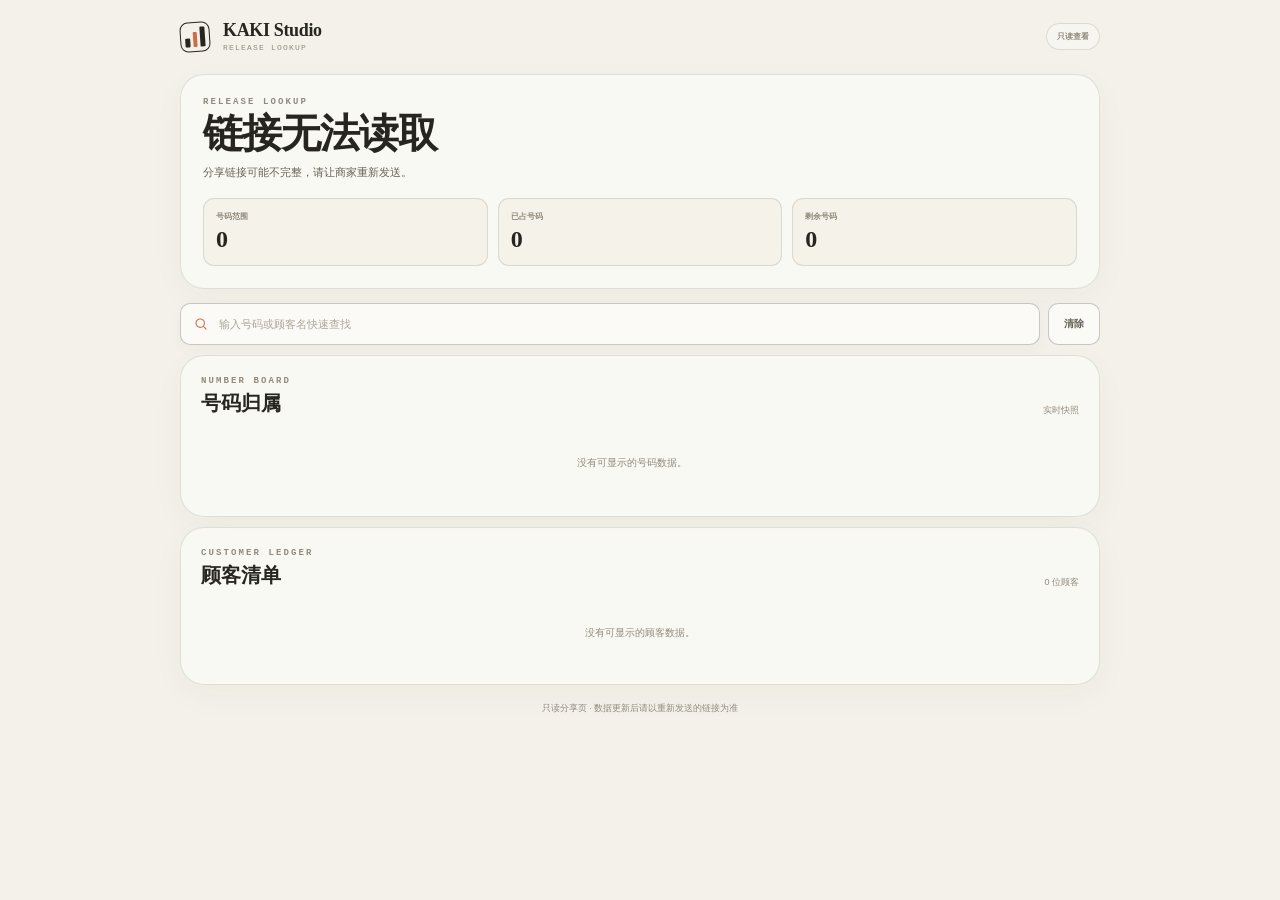
<file: view.html>
<!doctype html>
<html lang="zh-CN" data-theme="original">
<head>
  <meta charset="utf-8">
  <meta name="viewport" content="width=device-width, initial-scale=1">
  <meta name="theme-color" content="#f3f1e9">
  <title>KAKI Studio · 号码归属查询</title>
  <link rel="stylesheet" href="styles.css?v=kaki-studio-themes-12">
  <link rel="stylesheet" href="view.css?v=kaki-studio-3">
</head>
<body class="public-view">
  <header class="public-header">
    <div class="brand">
      <span class="brand-mark" aria-hidden="true"><i></i><i></i><i></i></span>
      <span class="brand-copy"><strong>KAKI Studio</strong><small>release lookup</small></span>
    </div>
    <span class="public-readonly">只读查看</span>
  </header>

  <main class="public-shell">
    <section class="public-hero panel">
      <p class="overline">RELEASE LOOKUP</p>
      <h1 id="publicBatchTitle">档位</h1>
      <p>查看当前档位的号码归属和顾客清单。此页面不会修改数据。</p>
      <div class="public-stats">
        <div><span>号码范围</span><strong id="publicTotalCount">0</strong></div>
        <div><span>已占号码</span><strong id="publicSoldCount">0</strong></div>
        <div><span>剩余号码</span><strong id="publicRemainingCount">0</strong></div>
      </div>
    </section>

    <div class="public-tools">
      <label class="public-search-field" for="publicSearch">
        <svg viewBox="0 0 24 24" aria-hidden="true"><circle cx="10.8" cy="10.8" r="6.3"/><path d="m15.5 15.5 4.2 4.2"/></svg>
        <input id="publicSearch" type="search" placeholder="输入号码或顾客名快速查找" oninput="filterPublicResults()">
      </label>
      <button type="button" onclick="clearPublicSearch()">清除</button>
    </div>

    <section class="public-panel public-number-panel panel">
      <div class="public-section-heading">
        <div><p class="overline">NUMBER BOARD</p><h2>号码归属</h2></div>
        <span>实时快照</span>
      </div>
      <div id="publicNumberGrid" class="public-number-grid"></div>
    </section>

    <section class="public-panel panel">
      <div class="public-section-heading">
        <div><p class="overline">CUSTOMER LEDGER</p><h2>顾客清单</h2></div>
        <span id="publicCustomerCount">0 位顾客</span>
      </div>
      <div id="publicCustomerList" class="public-customer-list"></div>
    </section>

    <p class="public-footer">只读分享页 · 数据更新后请以重新发送的链接为准</p>
  </main>

  <script>
    function escapeHtml(value) {
      return String(value == null ? '' : value).replace(/[&<>"']/g, char => ({
        '&': '&amp;', '<': '&lt;', '>': '&gt;', '"': '&quot;', "'": '&#39;'
      }[char]));
    }

    function base64UrlToBytes(value) {
      const padded = value.replace(/-/g, '+').replace(/_/g, '/') + '='.repeat((4 - value.length % 4) % 4);
      const binary = atob(padded);
      return Uint8Array.from(binary, char => char.charCodeAt(0));
    }

    function decodePayload(value) {
      try {
        const bytes = base64UrlToBytes(value);
        if(bytes[0] === 2) {
          let offset = 1;
          const readVarint = () => {
            let result = 0;
            let factor = 1;
            for(let i = 0; i < 4; i++) {
              if(offset >= bytes.length) throw new Error('varint');
              const byte = bytes[offset++];
              result += (byte & 127) * factor;
              if(!(byte & 128)) return result;
              factor *= 128;
            }
            throw new Error('varint');
          };
          const decoder = new TextDecoder();
          const readText = (maxLength) => {
            const length = readVarint();
            if(length < 1 || length > maxLength || offset + length > bytes.length) throw new Error('text');
            const text = decoder.decode(bytes.subarray(offset, offset + length));
            offset += length;
            return text;
          };
          const total = readVarint();
          if(!Number.isInteger(total) || total < 1 || total > 1000) return null;
          const id = readText(240).trim().slice(0, 80);
          const customerCount = readVarint();
          if(customerCount < 0 || customerCount > 1000) return null;
          const customers = [];
          for(let i = 0; i < customerCount; i++) {
            const name = readText(240).trim().slice(0, 60);
            const count = readVarint();
            if(!name || count < 1 || count > total) return null;
            const nums = [];
            let previous = 0;
            for(let j = 0; j < count; j++) {
              const delta = readVarint();
              const number = previous + delta;
              if(delta < 1 || number > total) return null;
              nums.push(number);
              previous = number;
            }
            customers.push({ name, nums });
          }
          return { id: id || '未命名档位', total, customers, theme: 'original' };
        }

        const data = JSON.parse(new TextDecoder().decode(bytes));
        const total = Number(data.t);
        if(data.v !== 1 || !Number.isInteger(total) || total < 1 || total > 1000 || !Array.isArray(data.c)) return null;
        const customers = data.c.map(item => {
          if(!Array.isArray(item) || item.length !== 2) return null;
          const name = String(item[0] || '').trim().slice(0, 60);
          const nums = [...new Set((Array.isArray(item[1]) ? item[1] : []).map(Number).filter(number =>
            Number.isInteger(number) && number >= 1 && number <= total
          ))].sort((a, b) => a - b);
          return name && nums.length ? { name, nums } : null;
        }).filter(Boolean);
        const themes = new Set(['original', 'frost-indigo', 'pine-smoke', 'haitang', 'lotus-pink', 'qingxi', 'dianmo']);
        return {
          id: String(data.n || '未命名档位').trim().slice(0, 80),
          total,
          customers,
          theme: themes.has(data.th) ? data.th : 'original'
        };
      } catch (_) {
        return null;
      }
    }

    function renderError() {
      document.getElementById('publicBatchTitle').textContent = '链接无法读取';
      document.querySelector('.public-hero > p:not(.overline)').textContent = '分享链接可能不完整，请让商家重新发送。';
      document.getElementById('publicNumberGrid').innerHTML = '<div class="public-empty">没有可显示的号码数据。</div>';
      document.getElementById('publicCustomerList').innerHTML = '<div class="public-empty">没有可显示的顾客数据。</div>';
      document.getElementById('publicSearch').disabled = true;
    }

    function renderView(data) {
      document.documentElement.dataset.theme = data.theme || 'original';
      const ownerByNumber = new Map();
      data.customers.forEach(customer => customer.nums.forEach(number => ownerByNumber.set(number, customer.name)));
      document.getElementById('publicBatchTitle').textContent = data.id;
      document.getElementById('publicTotalCount').textContent = data.total;
      document.getElementById('publicSoldCount').textContent = ownerByNumber.size;
      document.getElementById('publicRemainingCount').textContent = Math.max(0, data.total - ownerByNumber.size);

      const grid = document.getElementById('publicNumberGrid');
      const cards = [];
      for(let number = 1; number <= data.total; number++) {
        const owner = ownerByNumber.get(number);
        cards.push(`
          <div class="public-num-card ${owner ? 'occupied' : ''}" data-number="${number}" data-search="${escapeHtml(`${number} ${owner || ''}`.toLowerCase())}">
            <strong>${number}</strong>
            <span>${owner ? escapeHtml(owner) : '未占用'}</span>
          </div>
        `);
      }
      grid.innerHTML = cards.join('');

      const customers = data.customers.slice().sort((a, b) => Math.min(...a.nums) - Math.min(...b.nums));
      document.getElementById('publicCustomerCount').textContent = `${customers.length} 位顾客 · 仅显示已有号码`;
      document.getElementById('publicCustomerList').innerHTML = customers.map(customer => `
        <article class="public-customer-card" data-search="${escapeHtml(`${customer.name} ${customer.nums.join(' ')}`.toLowerCase())}">
          <strong>${escapeHtml(customer.name)}</strong>
          <div>${customer.nums.map(number => `<span>${number}</span>`).join('')}</div>
        </article>
      `).join('') || '<div class="public-empty">当前没有顾客号码记录。</div>';
    }

    function filterPublicResults() {
      const query = document.getElementById('publicSearch').value.trim().toLowerCase();
      document.querySelectorAll('[data-search]').forEach(node => {
        node.hidden = Boolean(query) && !node.dataset.search.includes(query);
      });
    }

    function clearPublicSearch() {
      document.getElementById('publicSearch').value = '';
      filterPublicResults();
      document.getElementById('publicSearch').focus();
    }

    const encoded = location.hash.startsWith('#customers=')
      ? location.hash.slice('#customers='.length)
      : location.hash.length > 1 ? location.hash.slice(1) : '';
    const data = encoded ? decodePayload(encoded) : null;
    if(data) renderView(data);
    else renderError();
  </script>
</body>
</html>
</file>
<file: styles.css>
@font-face{font-family:"Kaki Serif";src:local("Songti SC"),local("STSong"),local("SimSun");font-display:swap}
@font-face{font-family:"Kaki Sans";src:local("PingFang SC"),local("Hiragino Sans GB"),local("Microsoft YaHei");font-display:swap}
@font-face{font-family:"Alfa Slab One";src:url("assets/fonts/alfa-slab-one-latin.woff2") format("woff2");font-style:normal;font-weight:400;font-display:swap}
@font-face{font-family:"Bebas Neue";src:url("assets/fonts/bebas-neue-latin.woff2") format("woff2");font-style:normal;font-weight:400;font-display:swap}
@font-face{font-family:"ZCOOL KuaiLe";src:url("assets/fonts/zcool-kuaile-regular.ttf") format("truetype");font-style:normal;font-weight:400 900;font-display:swap}
@font-face{font-family:"Kaki Butter Bread";src:url("assets/fonts/butter-bread.ttf") format("truetype");font-style:normal;font-weight:400;font-display:swap}
@font-face{font-family:"Kaki Huiwen Mincho";src:url("assets/fonts/huiwen-mincho.otf") format("opentype");font-style:normal;font-weight:400;font-display:swap}
@font-face{font-family:"Kaki Love Song";src:url("assets/fonts/y17-love-song-new.ttf") format("truetype");font-style:normal;font-weight:400;font-display:swap}
@font-face{font-family:"Javacom";src:url("assets/fonts/javacom-regular.otf") format("opentype");font-style:normal;font-weight:400;font-display:swap}
:root{
  --paper:#f3f1e9;--paper-deep:#eae6da;--surface:#fbfaf6;--surface-2:#f5f2e9;
  --ink:#26251f;--ink-soft:#666257;--ink-faint:#918b7d;--line:rgba(45,42,33,.13);
  --line-strong:rgba(45,42,33,.25);--lime:#d9f36b;--lime-deep:#c8e64c;--lime-ink:#28300d;
  --clay:#cb6f4a;--danger:#a64c3b;--shadow:0 24px 60px rgba(54,49,35,.09);
  --accent:var(--clay);--accent-alt:#b58d69;--accent-ring:rgba(203,111,74,.1);--accent-halo:rgba(200,230,76,.23);
  --primary-surface:var(--ink);--primary-border:var(--ink);--primary-hover:#3b382c;--primary-ink:#faf8ee;
  --toast-surface:var(--ink);--toast-ink:#fbfaf2;
  --panel-surface:rgba(251,250,246,.82);--pill-surface:rgba(251,250,246,.5);
  --panel-line:rgba(45,42,33,.12);--line-dashed:rgba(45,42,33,.23);
  --hover-soft:rgba(45,42,33,.06);--surface-hover:#f7f4e9;--surface-drag:#f2efdf;
  --surface-active:#ddd8cc;--surface-disabled:#f0ece1;--danger-soft:#f1ddd5;
  --collection-surface:rgba(245,242,233,.72);--preview-surface:#eae6db;
  --preview-grid:rgba(45,42,33,.025);--checker-base:#e5e0d3;--checker:#d4cec0;
  --control-track:#dcd6c8;--switch-track:#d6d0c4;--placeholder:#ada697;
  --module-open-start:#f7f3e7;--module-open-end:#ece7d9;--tip-surface:#f5f3e8;
  --empty-sheet:#f9f7ef;--empty-sheet-back:#dcd7c9;--empty-sheet-front-start:#bab1a2;
  --empty-sheet-front-end:#ddd5c5;--result-image:#e8e3d7;--preview-frame:#e9e5da;
  --overlay-bg:rgba(31,29,23,.52);--overlay-strong-bg:rgba(19,18,14,.78);
  --welcome-start:#faf7ed;--welcome-end:#f0eadb;
  --welcome-grid:rgba(48,45,36,.045);--light-ink:#fbfaf3;--light-line:rgba(255,255,255,.7);
  --body-dot:rgba(80,74,58,.055);--panel-shadow:rgba(54,49,35,.035);
  --mode-shadow:rgba(45,42,33,.08);--module-shadow:rgba(54,49,35,.075);
  --module-highlight:rgba(255,255,255,.72);--canvas-shadow:rgba(45,42,33,.18);
  --sheet-outline:rgba(45,42,33,.4);--sheet-shadow:rgba(45,42,33,.12);
  --result-shadow:rgba(54,49,35,.055);--preset-settings-surface:rgba(251,250,246,.72);
  --preset-preview-base:#c9c2b6;--preset-preview-depth:#514d45;
  --preset-preview-dot:rgba(251,250,246,.48);--preset-preview-ink:#3b372f;
  --selection-border:#26251f;--selection-ring:#d9f36b;--selection-halo:rgba(39,48,13,.24);
  --radius-lg:24px;--radius-md:16px;--radius-sm:10px;
  --serif:"Kaki Serif","Songti SC",Georgia,serif;
  --sans:"Kaki Sans","PingFang SC","Helvetica Neue",sans-serif;
  --mono:"SFMono-Regular",Consolas,"Liberation Mono",monospace;
}
:root[data-theme="frost-indigo"]{
  --paper:#eceff2;--paper-deep:#e2e7ec;--surface:#f8f9fb;--surface-2:#f0f3f6;
  --ink:#303640;--ink-soft:#606978;--ink-faint:#8d96a2;--line:rgba(50,59,73,.13);
  --line-strong:rgba(50,59,73,.24);--lime:#dfe1ea;--lime-deep:#8e93a8;--lime-ink:#3c3f4e;
  --clay:#7c8195;--danger:#9b6667;--shadow:0 24px 60px rgba(47,54,69,.09);
  --accent:#7c8195;--accent-alt:#aab1c8;--accent-ring:rgba(124,129,149,.13);--accent-halo:rgba(137,143,164,.24);
  --primary-surface:var(--ink);--primary-border:var(--ink);--primary-hover:#3d4350;--primary-ink:#f8f9fb;
  --toast-surface:var(--ink);--toast-ink:#f8f9fb;
  --panel-surface:rgba(248,249,251,.86);--pill-surface:rgba(248,249,251,.62);
  --panel-line:rgba(50,59,73,.11);--line-dashed:rgba(50,59,73,.22);
  --hover-soft:rgba(50,59,73,.06);--surface-hover:#f2f5f7;--surface-drag:#e7ecf1;
  --surface-active:#e4e4ec;--surface-disabled:#e9edf1;--danger-soft:#f1e2e3;
  --collection-surface:rgba(235,239,243,.76);--preview-surface:#e4e9ed;
  --preview-grid:rgba(56,66,81,.035);--checker-base:#e1e6ea;--checker:#d2dae1;
  --control-track:#d4dbe2;--switch-track:#cbd3db;--placeholder:#929aa6;
  --module-open-start:#f5f6f9;--module-open-end:#e8edf2;--tip-surface:#eef1f5;
  --empty-sheet:#f8f9fb;--empty-sheet-back:#d2dae2;--empty-sheet-front-start:#aeb8c4;
  --empty-sheet-front-end:#d6dbe5;--result-image:#e4e9ed;--preview-frame:#e7ebef;
  --overlay-bg:rgba(27,32,42,.52);--overlay-strong-bg:rgba(20,24,32,.8);
  --welcome-start:#f8f9fb;--welcome-end:#e7ecf1;
  --welcome-grid:rgba(50,59,73,.045);--light-ink:#f8f9fb;--light-line:rgba(255,255,255,.7);
  --body-dot:rgba(65,73,90,.052);--panel-shadow:rgba(47,54,69,.045);
  --mode-shadow:rgba(47,54,69,.075);--module-shadow:rgba(47,54,69,.07);
  --module-highlight:rgba(255,255,255,.7);--canvas-shadow:rgba(37,44,57,.2);
  --sheet-outline:rgba(53,62,76,.34);--sheet-shadow:rgba(47,54,69,.12);
  --result-shadow:rgba(47,54,69,.055);--preset-settings-surface:rgba(248,249,251,.7);
  --preset-preview-base:#bec6cf;--preset-preview-depth:#596677;
  --preset-preview-dot:rgba(248,249,251,.52);--preset-preview-ink:#3d4857;
  --selection-border:#303640;--selection-ring:#abc1e5;--selection-halo:rgba(39,47,61,.3);
}
:root[data-theme="pine-smoke"]{
  --paper:#edefe9;--paper-deep:#dfe6df;--surface:#f8faf6;--surface-2:#f0f4ef;
  --ink:#2f403b;--ink-soft:#5c7069;--ink-faint:#83948c;--line:rgba(61,91,87,.13);
  --line-strong:rgba(61,91,87,.24);--lime:#d2ddd6;--lime-deep:#6f857c;--lime-ink:#31463f;
  --clay:#3d5b57;--danger:#966662;--shadow:0 24px 60px rgba(47,67,60,.09);
  --accent:#3d5b57;--accent-alt:#96a98d;--accent-ring:rgba(61,91,87,.12);--accent-halo:rgba(111,133,124,.25);
  --primary-surface:var(--ink);--primary-border:var(--ink);--primary-hover:#2f4945;--primary-ink:#f8faf6;
  --toast-surface:var(--ink);--toast-ink:#f8faf6;
  --panel-surface:rgba(248,250,246,.86);--pill-surface:rgba(248,250,246,.62);
  --panel-line:rgba(61,91,87,.11);--line-dashed:rgba(61,91,87,.23);
  --hover-soft:rgba(61,91,87,.06);--surface-hover:#f1f5f0;--surface-drag:#e3e9e3;
  --surface-active:#dce5df;--surface-disabled:#e8eee8;--danger-soft:#f0e4e1;
  --collection-surface:rgba(235,241,236,.76);--preview-surface:#e3e9e3;
  --preview-grid:rgba(61,91,87,.035);--checker-base:#e2e9e3;--checker:#d2ddd6;
  --control-track:#d3dfd7;--switch-track:#cad8d0;--placeholder:#8a9a92;
  --module-open-start:#f4f7f2;--module-open-end:#e6ece7;--tip-surface:#edf2ee;
  --empty-sheet:#f8faf6;--empty-sheet-back:#d0ddd5;--empty-sheet-front-start:#a6b7af;
  --empty-sheet-front-end:#d7e1da;--result-image:#e4eae5;--preview-frame:#e4ebe5;
  --overlay-bg:rgba(27,38,35,.54);--overlay-strong-bg:rgba(21,31,28,.81);
  --welcome-start:#f8faf6;--welcome-end:#e6ece7;
  --welcome-grid:rgba(61,91,87,.045);--light-ink:#f8faf6;--light-line:rgba(255,255,255,.7);
  --body-dot:rgba(61,83,76,.052);--panel-shadow:rgba(47,67,60,.045);
  --mode-shadow:rgba(47,67,60,.075);--module-shadow:rgba(47,67,60,.07);
  --module-highlight:rgba(255,255,255,.7);--canvas-shadow:rgba(38,52,47,.2);
  --sheet-outline:rgba(61,91,87,.34);--sheet-shadow:rgba(47,67,60,.12);
  --result-shadow:rgba(47,67,60,.055);--preset-settings-surface:rgba(248,250,246,.7);
  --preset-preview-base:#a6b7af;--preset-preview-depth:#567169;
  --preset-preview-dot:rgba(248,250,246,.5);--preset-preview-ink:#31443f;
  --selection-border:#2f403b;--selection-ring:#b7dcc8;--selection-halo:rgba(32,61,54,.3);
}
:root[data-theme="haitang"]{
  --paper:#f5f0ea;--paper-deep:#e7ddd3;--surface:#fbf8f4;--surface-2:#f2ece6;
  --ink:#4a343b;--ink-soft:#75616a;--ink-faint:#998890;--line:rgba(102,63,75,.13);
  --line-strong:rgba(102,63,75,.24);--lime:#e7ddd3;--lime-deep:#c7c1b5;--lime-ink:#5f3b46;
  --clay:#a45668;--danger:#a3545e;--shadow:0 24px 60px rgba(92,51,63,.09);
  --accent:#a45668;--accent-alt:#c7908d;--accent-ring:rgba(164,86,104,.13);--accent-halo:rgba(213,155,168,.27);
  --primary-surface:var(--ink);--primary-border:var(--ink);--primary-hover:#7e3f50;--primary-ink:#fff9f7;
  --toast-surface:var(--ink);--toast-ink:#fff9f7;
  --panel-surface:rgba(251,248,244,.86);--pill-surface:rgba(251,248,244,.62);
  --panel-line:rgba(120,74,88,.1);--line-dashed:rgba(102,63,75,.22);
  --hover-soft:rgba(102,63,75,.06);--surface-hover:#f8f2ed;--surface-drag:#eee2dd;
  --surface-active:#ead6da;--surface-disabled:#f1e8e3;--danger-soft:#f3dfe2;
  --collection-surface:rgba(239,230,224,.76);--preview-surface:#ece3dc;
  --preview-grid:rgba(105,63,77,.03);--checker-base:#eee5df;--checker:#e2d5dd;
  --control-track:#ddcec8;--switch-track:#d7c6ce;--placeholder:#a28e96;
  --module-open-start:#f8f2ee;--module-open-end:#eee4df;--tip-surface:#f3ebe7;
  --empty-sheet:#fbf8f4;--empty-sheet-back:#e0d4ce;--empty-sheet-front-start:#c7c1b5;
  --empty-sheet-front-end:#ebdfdb;--result-image:#ece4de;--preview-frame:#eee5e0;
  --overlay-bg:rgba(53,31,39,.53);--overlay-strong-bg:rgba(42,24,31,.81);
  --welcome-start:#fbf8f4;--welcome-end:#eee4df;
  --welcome-grid:rgba(102,63,75,.043);--light-ink:#fbf8f4;--light-line:rgba(255,255,255,.72);
  --body-dot:rgba(105,60,76,.05);--panel-shadow:rgba(92,51,63,.045);
  --mode-shadow:rgba(92,51,63,.075);--module-shadow:rgba(92,51,63,.07);
  --module-highlight:rgba(255,255,255,.72);--canvas-shadow:rgba(72,39,50,.2);
  --sheet-outline:rgba(102,63,75,.34);--sheet-shadow:rgba(92,51,63,.12);
  --result-shadow:rgba(92,51,63,.055);--preset-settings-surface:rgba(251,248,244,.7);
  --preset-preview-base:#d59ba8;--preset-preview-depth:#9a5264;
  --preset-preview-dot:rgba(255,250,247,.5);--preset-preview-ink:#5b3944;
  --selection-border:#4a343b;--selection-ring:#efb2c4;--selection-halo:rgba(82,43,54,.3);
}
:root[data-theme="lotus-pink"]{
  --paper:#f6f2f4;--paper-deep:#e9e0e6;--surface:#fbf8fa;--surface-2:#f3ecf1;
  --ink:#4e3d48;--ink-soft:#756471;--ink-faint:#9b8b98;--line:rgba(90,64,80,.12);
  --line-strong:rgba(90,64,80,.23);--lime:#e9dfe8;--lime-deep:#c7b2bf;--lime-ink:#5a4652;
  --clay:#8d7182;--danger:#9a5e71;--shadow:0 24px 60px rgba(64,46,58,.09);
  --accent:#8d7182;--accent-alt:#b49cb3;--accent-ring:rgba(141,113,130,.13);--accent-halo:rgba(199,178,191,.28);
  --primary-surface:var(--ink);--primary-border:var(--ink);--primary-hover:#6f5265;--primary-ink:#fdf9fc;
  --toast-surface:var(--ink);--toast-ink:#fdf9fc;
  --panel-surface:rgba(251,248,250,.86);--pill-surface:rgba(251,248,250,.62);
  --panel-line:rgba(90,64,80,.1);--line-dashed:rgba(90,64,80,.22);
  --hover-soft:rgba(90,64,80,.055);--surface-hover:#f8f0f5;--surface-drag:#ece3ea;
  --surface-active:#e4d7e2;--surface-disabled:#f1e9ef;--danger-soft:#f2dfe7;
  --collection-surface:rgba(242,234,239,.76);--preview-surface:#e8dde5;
  --preview-grid:rgba(95,67,88,.03);--checker-base:#ebe1e8;--checker:#dccbd6;
  --control-track:#dfd1da;--switch-track:#d7c6d1;--placeholder:#a494a0;
  --module-open-start:#f8f1f6;--module-open-end:#ede3ea;--tip-surface:#f3eaf0;
  --empty-sheet:#fbf8fa;--empty-sheet-back:#e1d1dc;--empty-sheet-front-start:#c7b2bf;
  --empty-sheet-front-end:#eadfe6;--result-image:#e9dfe5;--preview-frame:#e8dce4;
  --overlay-bg:rgba(50,40,50,.52);--overlay-strong-bg:rgba(37,29,38,.8);
  --welcome-start:#fbf8fa;--welcome-end:#eee4ea;
  --welcome-grid:rgba(90,64,80,.043);--light-ink:#fbf8fa;--light-line:rgba(255,255,255,.72);
  --body-dot:rgba(95,66,86,.05);--panel-shadow:rgba(64,46,58,.045);
  --mode-shadow:rgba(64,46,58,.075);--module-shadow:rgba(64,46,58,.07);
  --module-highlight:rgba(255,255,255,.72);--canvas-shadow:rgba(54,38,49,.19);
  --sheet-outline:rgba(90,64,80,.32);--sheet-shadow:rgba(64,46,58,.11);
  --result-shadow:rgba(64,46,58,.055);--preset-settings-surface:rgba(251,248,250,.7);
  --preset-preview-base:#c7b2bf;--preset-preview-depth:#8d7182;
  --preset-preview-dot:rgba(253,249,252,.52);--preset-preview-ink:#5a4652;
  --selection-border:#4e3d48;--selection-ring:#d4b3dc;--selection-halo:rgba(74,47,74,.3);
}
:root[data-theme="qingxi"]{
  --paper:#f7fbff;--paper-deep:#eaf4fb;--surface:#ffffff;--surface-2:#f3f9fd;
  --ink:#3f5668;--ink-soft:#6a7f90;--ink-faint:#95a8b7;--line:rgba(74,112,138,.12);
  --line-strong:rgba(74,112,138,.22);--lime:#e4f0f5;--lime-deep:#79aec7;--lime-ink:#294b5e;
  --clay:#8dbdd2;--danger:#ae6879;--shadow:0 24px 60px rgba(76,117,145,.08);
  --accent:#8dbdd2;--accent-alt:#efacc0;--accent-ring:rgba(141,189,210,.15);--accent-halo:rgba(239,172,192,.25);
  --primary-surface:#496273;--primary-border:#496273;--primary-hover:#5a7486;--primary-ink:#ffffff;
  --toast-surface:#496273;--toast-ink:#ffffff;
  --panel-surface:rgba(255,255,255,.9);--pill-surface:rgba(255,255,255,.68);
  --panel-line:rgba(74,112,138,.1);--line-dashed:rgba(74,112,138,.22);
  --hover-soft:rgba(74,112,138,.05);--surface-hover:#f7fbfe;--surface-drag:#eaf5fb;
  --surface-active:#e0edf5;--surface-disabled:#eff5f8;--danger-soft:#f6e6ea;
  --collection-surface:rgba(239,247,252,.8);--preview-surface:#eaf4f9;
  --preview-grid:rgba(74,112,138,.028);--checker-base:#e5f0f6;--checker:#d1e3ed;
  --control-track:#d9e7ef;--switch-track:#d3e3ed;--placeholder:#97aab7;
  --module-open-start:#fbfdff;--module-open-end:#eef7fc;--tip-surface:#f4fafd;
  --empty-sheet:#ffffff;--empty-sheet-back:#d9e9f2;--empty-sheet-front-start:#b9d2df;
  --empty-sheet-front-end:#f0eaf0;--result-image:#ebf4f9;--preview-frame:#eaf3f8;
  --overlay-bg:rgba(45,66,82,.46);--overlay-strong-bg:rgba(32,49,61,.74);
  --welcome-start:#ffffff;--welcome-end:#eef8fd;
  --welcome-grid:rgba(74,112,138,.04);--light-ink:#ffffff;--light-line:rgba(255,255,255,.82);
  --body-dot:rgba(91,129,151,.045);--panel-shadow:rgba(76,117,145,.045);
  --mode-shadow:rgba(76,117,145,.07);--module-shadow:rgba(76,117,145,.065);
  --module-highlight:rgba(255,255,255,.9);--canvas-shadow:rgba(53,85,105,.17);
  --sheet-outline:rgba(74,112,138,.3);--sheet-shadow:rgba(76,117,145,.1);
  --result-shadow:rgba(76,117,145,.05);--preset-settings-surface:rgba(255,255,255,.76);
  --preset-preview-base:#d6eaf4;--preset-preview-depth:#c78fa2;
  --preset-preview-dot:rgba(255,255,255,.72);--preset-preview-ink:#3d596c;
  --selection-border:#587488;--selection-ring:#b9deed;--selection-halo:rgba(198,111,139,.22);
}
:root[data-theme="qingxi"] body{
  background-image:radial-gradient(var(--body-dot) .65px,transparent .65px),linear-gradient(145deg,#f8fcff 0%,#ffffff 48%,#fff7fa 100%);
  background-size:7px 7px,100% 100%;
}
:root[data-theme="qingxi"] .stats-metric{
  border-color:rgba(115,157,181,.1);
  background:#f6fbfd;
}
:root[data-theme="qingxi"] .stats-metric:nth-child(even){
  border-color:rgba(195,137,156,.1);
  background:#fff8fa;
}
:root[data-theme="qingxi"] .stats-metric span{
  color:#708b9c;
}
:root[data-theme="qingxi"] .stats-metric strong{
  color:#35576b;
}
:root[data-theme="qingxi"] .tag{
  border:1px solid #f3d7df;
  background:#fcecf1;
  color:#765b66;
}
:root[data-theme="qingxi"] .tag:hover{
  background:#f9e2e9;
}
:root[data-theme="qingxi"] .customer-card.can-receive{
  border-color:color-mix(in srgb,var(--accent-alt) 82%,var(--line));
  background:color-mix(in srgb,var(--accent-alt) 23%,var(--surface));
  box-shadow:inset 3px 0 0 var(--accent-alt);
}
:root[data-theme="qingxi"] .num-card.selected{
  border-color:var(--accent);
  background:color-mix(in srgb,var(--accent-alt) 27%,var(--surface));
}
:root[data-theme="qingxi"] .num-card.sold{
  border-color:color-mix(in srgb,var(--accent-alt) 28%,var(--line));
  background:color-mix(in srgb,var(--accent-alt) 11%,var(--surface));
}
:root[data-theme="dianmo"]{
  --paper:#111214;--paper-deep:#0b0c0d;--surface:#191b1e;--surface-2:#22252a;
  --ink:#f0f0ec;--ink-soft:#b7bac0;--ink-faint:#81868d;--line:rgba(255,255,255,.13);
  --line-strong:rgba(255,255,255,.25);--lime:#d0b05d;--lime-deep:#86b69b;--lime-ink:#17181a;
  --clay:#72a7b5;--danger:#e07c86;--shadow:0 24px 70px rgba(0,0,0,.4);
  --accent:#72a7b5;--accent-alt:#b88c9a;--accent-rose:#e38da0;--accent-gold:#d8b95e;--accent-sage:#8bc5a3;
  --accent-ring:rgba(114,167,181,.18);--accent-halo:rgba(255,255,255,.16);
  --primary-surface:#f0f0ec;--primary-border:#f0f0ec;--primary-hover:#d9d9d4;--primary-ink:#121315;
  --toast-surface:#f0f0ec;--toast-ink:#121315;
  --panel-surface:rgba(25,27,30,.92);--pill-surface:rgba(27,30,34,.76);
  --panel-line:rgba(255,255,255,.13);--line-dashed:rgba(255,255,255,.24);
  --hover-soft:rgba(255,255,255,.06);--surface-hover:#25292d;--surface-drag:#2b3035;
  --surface-active:#34393f;--surface-disabled:#24272a;--danger-soft:rgba(105,45,45,.34);
  --collection-surface:rgba(13,14,16,.82);--preview-surface:#1b1e22;
  --preview-grid:rgba(255,255,255,.035);--checker-base:#2b2f34;--checker:#23272b;
  --control-track:#42474d;--switch-track:#40454b;--placeholder:#777c83;
  --module-open-start:#24272b;--module-open-end:#2b3035;--tip-surface:#1e2226;
  --empty-sheet:#f0f0ec;--empty-sheet-back:#30343a;--empty-sheet-front-start:#848b94;
  --empty-sheet-front-end:#c6c8cc;--result-image:#17191c;--preview-frame:#171a1d;
  --overlay-bg:rgba(3,4,5,.68);--overlay-strong-bg:rgba(3,4,5,.87);
  --welcome-start:#1c1e21;--welcome-end:#111214;
  --welcome-grid:rgba(255,255,255,.04);--light-ink:#f5f5f2;--light-line:rgba(245,245,242,.42);
  --body-dot:rgba(255,255,255,.055);--panel-shadow:rgba(0,0,0,.16);
  --mode-shadow:rgba(0,0,0,.32);--module-shadow:rgba(0,0,0,.28);
  --module-highlight:rgba(255,255,255,.06);--canvas-shadow:rgba(0,0,0,.48);
  --sheet-outline:rgba(255,255,255,.28);--sheet-shadow:rgba(0,0,0,.34);
  --result-shadow:rgba(0,0,0,.24);--preset-settings-surface:rgba(27,30,34,.82);
  --preset-preview-base:#6f757c;--preset-preview-depth:#17191b;
  --preset-preview-dot:rgba(255,255,255,.45);--preset-preview-ink:#f2f2ef;
  --selection-border:#070809;--selection-ring:#e38da0;--selection-halo:rgba(0,0,0,.42);
}
*{box-sizing:border-box}
html{scroll-behavior:smooth;max-width:100%;overflow-x:clip}
body{margin:0;background:var(--paper);color:var(--ink);font-family:var(--sans);font-size:14px;-webkit-font-smoothing:antialiased;background-image:radial-gradient(var(--body-dot) .65px,transparent .65px);background-size:7px 7px;max-width:100%;overflow-x:clip;transition:background-color .25s,color .25s}
button,input,select,textarea,option{font:inherit;color:inherit}
button{cursor:pointer}
button:disabled{cursor:not-allowed}
svg{display:block;fill:none;stroke:currentColor;stroke-width:1.65;stroke-linecap:round;stroke-linejoin:round}
::selection{background:var(--lime);color:var(--lime-ink)}
:focus-visible{outline:2px solid var(--accent);outline-offset:3px}
[hidden]{display:none!important}

.topbar{width:min(1240px,calc(100% - 48px));height:84px;margin:0 auto;display:flex;align-items:center;justify-content:space-between;border-bottom:1px solid var(--line)}
.brand{display:flex;align-items:center;gap:13px;text-decoration:none;color:inherit}
.brand-mark{display:flex;align-items:flex-end;gap:3px;width:30px;height:30px;padding:4px;border:1px solid var(--ink);border-radius:8px;transform:rotate(-4deg)}
.brand-mark i{display:block;flex:1;background:var(--ink);border-radius:1px}
.brand-mark i:nth-child(1){height:45%}.brand-mark i:nth-child(2){height:75%;background:var(--accent)}.brand-mark i:nth-child(3){height:100%}
.brand-copy{display:flex;flex-direction:column;line-height:1.05}
.brand-copy strong{font-family:var(--serif);font-size:18px;letter-spacing:-.35px;font-weight:700}
.brand-copy small{margin-top:4px;color:var(--ink-faint);font-family:var(--mono);font-size:8px;letter-spacing:1.2px;text-transform:uppercase}
.top-actions{display:flex;align-items:center;gap:10px}
.icon-button{border:0;background:transparent;display:inline-flex;align-items:center;justify-content:center;gap:6px;color:var(--ink-soft);padding:6px;font-size:11px;border-radius:7px}
.icon-button:hover{background:var(--hover-soft);color:var(--ink)}
.icon-button svg{width:16px;height:16px}
.icon-button.square{width:34px;height:34px;padding:0;border:1px solid var(--line);background:var(--surface)}
.icon-button.square:disabled{opacity:.35}
.theme-picker{position:relative}
.theme-switch{display:inline-flex;align-items:center;gap:8px;height:38px;padding:4px 5px 4px 9px;border:1px solid var(--line-strong);border-radius:9px;background:var(--surface);color:var(--ink-soft);transition:background .2s,border-color .2s,color .2s,box-shadow .2s}
.theme-switch:hover{border-color:var(--accent);background:var(--surface-hover);color:var(--ink)}
.theme-switch[aria-expanded="true"]{border-color:var(--accent);background:var(--surface-hover);box-shadow:0 0 0 3px var(--accent-ring)}
.theme-switch svg{width:15px;height:15px;color:var(--accent)}
.theme-switch-copy{display:flex;flex-direction:column;align-items:flex-start;gap:1px;min-width:47px;line-height:1}
.theme-switch-copy span{font-size:7px;color:var(--ink-faint);letter-spacing:.6px}
.theme-switch-copy strong{font-size:9px;font-weight:650;color:var(--ink)}
.theme-switch-preview{display:flex;align-items:center;padding:3px;border:1px solid var(--line);border-radius:5px;background:var(--paper)}
.theme-switch-preview i{display:block;width:8px;height:13px;border-radius:2px}
.theme-switch-preview i:nth-child(1){background:var(--surface)}
.theme-switch-preview i:nth-child(2){background:var(--accent);margin-left:1px}
.theme-switch-preview i:nth-child(3){background:var(--ink);margin-left:1px}
.theme-switch .theme-chevron{width:11px;height:11px;margin-left:-2px;color:var(--ink-faint);transition:transform .2s}
.theme-switch[aria-expanded="true"] .theme-chevron{transform:rotate(180deg)}
.theme-menu{position:absolute;right:0;top:calc(100% + 9px);z-index:60;width:236px;max-height:calc(100vh - 104px);overflow-y:auto;padding:8px;border:1px solid var(--line-strong);border-radius:13px;background:var(--surface);box-shadow:0 18px 42px var(--canvas-shadow);animation:theme-menu-in .18s ease-out both;scrollbar-width:thin}
.theme-menu-heading{display:flex;align-items:center;justify-content:space-between;padding:4px 7px 8px}
.theme-menu-heading span{font-size:10px;font-weight:650;color:var(--ink)}
.theme-menu-heading small{font-family:var(--mono);font-size:7px;color:var(--ink-faint)}
.theme-option{display:grid;grid-template-columns:46px minmax(0,1fr) 16px;align-items:center;gap:10px;width:100%;padding:8px;border:1px solid transparent;border-radius:9px;background:transparent;text-align:left;transition:background .2s,border-color .2s}
.theme-option:hover{background:var(--surface-2)}
.theme-option.active{border-color:var(--line);background:linear-gradient(135deg,var(--surface-2),var(--surface-active))}
.theme-option-swatch{display:flex;align-items:flex-end;gap:2px;width:46px;height:36px;padding:6px;border:1px solid var(--line);border-radius:7px;overflow:hidden}
.theme-option-swatch i{display:block;width:9px;border-radius:2px 2px 1px 1px}
.theme-option-original{background:#f3f1e9}
.theme-option-original i:nth-child(1){height:12px;background:#fbfaf6}
.theme-option-original i:nth-child(2){height:19px;background:#cb6f4a}
.theme-option-original i:nth-child(3){height:25px;background:#26251f}
.theme-option-frost{background:linear-gradient(135deg,#eef1f4,#dfe3e8)}
.theme-option-frost i:nth-child(1){height:12px;background:#f8f9fb}
.theme-option-frost i:nth-child(2){height:19px;background:#8b91a5}
.theme-option-frost i:nth-child(3){height:25px;background:#34404d}
.theme-option-pine{background:linear-gradient(135deg,#edefe9,#d2ddd6)}
.theme-option-pine i:nth-child(1){height:12px;background:#edefe9}
.theme-option-pine i:nth-child(2){height:19px;background:#6f857c}
.theme-option-pine i:nth-child(3){height:25px;background:#3d5b57}
.theme-option-haitang{background:linear-gradient(135deg,#f5f0ea,#e7ddd3)}
.theme-option-haitang i:nth-child(1){height:12px;background:#f5f0ea}
.theme-option-haitang i:nth-child(2){height:19px;background:#d59ba8}
.theme-option-haitang i:nth-child(3){height:25px;background:#a45668}
.theme-option-lotus{background:linear-gradient(135deg,#f6f2f4,#e9e0e6)}
.theme-option-lotus i:nth-child(1){height:12px;background:#f6f2f4}
.theme-option-lotus i:nth-child(2){height:19px;background:#c7b2bf}
.theme-option-lotus i:nth-child(3){height:25px;background:#8d7182}
.theme-option-qingxi{background:linear-gradient(135deg,#f7fbff 0%,#eef8fd 55%,#fff4f7 100%)}
.theme-option-qingxi i:nth-child(1){height:12px;background:#ffffff}
.theme-option-qingxi i:nth-child(2){height:19px;background:#9fc9dc}
.theme-option-qingxi i:nth-child(3){height:25px;background:#e2b3c2}
.theme-option-dianmo{background:linear-gradient(135deg,#22252a,#6f757c)}
.theme-option-dianmo i:nth-child(1){height:12px;background:#f0f0ec}
.theme-option-dianmo i:nth-child(2){height:19px;background:#72a7b5}
.theme-option-dianmo i:nth-child(3){height:25px;background:#e38da0}
.theme-option-copy{display:flex;flex-direction:column;gap:3px;min-width:0}
.theme-option-copy strong{font-size:10px;font-weight:650;color:var(--ink)}
.theme-option-copy small{font-size:8px;color:var(--ink-faint)}
.theme-option-check{position:relative;width:15px;height:15px;border:1px solid var(--line-strong);border-radius:50%;color:var(--primary-ink)}
.theme-option.active .theme-option-check{border-color:var(--accent);background:var(--accent)}
.theme-option.active .theme-option-check::after{content:"";position:absolute;left:4px;top:3px;width:5px;height:3px;border-left:1.5px solid currentColor;border-bottom:1.5px solid currentColor;transform:rotate(-45deg)}
@keyframes theme-menu-in{from{opacity:0;transform:translateY(-5px) scale(.985)}to{opacity:1;transform:none}}
:root[data-theme="dianmo"] .brand-mark i:nth-child(2){background:var(--accent)}
:root[data-theme="dianmo"] .brand-mark i:nth-child(3){background:var(--accent-rose)}
:root[data-theme="qingxi"] .brand-mark{
  border-color:#68899c;
  background:rgba(255,255,255,.72);
}
:root[data-theme="qingxi"] .brand-mark i:nth-child(1){background:#8dbdd2}
:root[data-theme="qingxi"] .brand-mark i:nth-child(2){background:#f5c9d6}
:root[data-theme="qingxi"] .brand-mark i:nth-child(3){background:#496273}
:root[data-theme="dianmo"] .theme-switch-preview i:nth-child(2){background:var(--accent)}
:root[data-theme="dianmo"] .theme-switch-preview i:nth-child(3){background:var(--accent-rose)}
:root[data-theme="dianmo"] .mode-tab.active svg{color:var(--accent-rose)}
:root[data-theme="dianmo"] .live-dot i{background:var(--accent-sage);box-shadow:0 0 0 3px rgba(134,182,155,.18)}
:root[data-theme="dianmo"] .tip-box{border-left-color:var(--accent-gold)}
:root[data-theme="dianmo"] .tip-box span{background:var(--accent-gold);color:#18191b}
:root[data-theme="dianmo"] .stats-number-scroll{
  background:#181a1d;
  border-color:#34383d;
}

.page-shell{width:min(1240px,calc(100% - 48px));margin:0 auto;padding:28px 0 30px}
.overline{margin:0;font-family:var(--mono);font-size:9px;letter-spacing:2.1px;font-weight:600;color:var(--ink-faint);text-transform:uppercase}

.panel{background:var(--panel-surface);border:1px solid var(--panel-line);border-radius:var(--radius-lg);box-shadow:0 10px 35px var(--panel-shadow);transition:background-color .25s,border-color .25s,box-shadow .25s}
.library{padding:22px 24px 18px;margin-bottom:20px}
.section-heading,.stage-heading,.panel-title-row{display:flex;align-items:flex-start;justify-content:space-between;gap:15px}
.section-heading h2,.stage-heading h2,.panel-title-row h2{margin:4px 0 0;font-family:var(--serif);font-size:22px;letter-spacing:-.5px;font-weight:700;line-height:1.2}
.library-meta,.stage-chip{font-size:10px;color:var(--ink-faint);padding:7px 10px;border:1px solid var(--line);border-radius:20px;background:var(--surface);white-space:nowrap}
.drop-zone{display:flex;align-items:center;gap:15px;margin-top:16px;padding:14px 16px;border:1px dashed var(--line-dashed);border-radius:13px;background:var(--surface-2);transition:border-color .2s,background .2s,transform .2s;cursor:pointer}
.drop-zone:hover,.drop-zone:focus-visible{border-color:var(--accent);background:var(--surface-hover)}
.drop-zone.is-dragging{border-color:var(--accent);background:var(--surface-drag);transform:scale(.995)}
.drop-icon{width:36px;height:36px;border-radius:10px;background:var(--surface);border:1px solid var(--line);display:grid;place-items:center;color:var(--accent);flex:none}
.drop-icon svg{width:19px;height:19px}
.drop-copy{display:flex;flex-direction:column;gap:5px;flex:1;min-width:0}
.drop-copy strong{font-size:12px;font-weight:650}
.drop-copy span{font-size:10px;color:var(--ink-faint)}
.button{border:1px solid transparent;min-height:38px;padding:9px 16px;border-radius:9px;font-size:11.5px;font-weight:650;display:inline-flex;align-items:center;justify-content:center;gap:8px;transition:background .2s,color .2s,border-color .2s,transform .15s;white-space:nowrap}
.button svg{width:15px;height:15px}
.button:active:not(:disabled){transform:translateY(1px)}
.button.primary{background:var(--primary-surface);color:var(--primary-ink);border-color:var(--primary-border)}
.button.primary:hover{background:var(--primary-hover)}
.button.secondary{background:var(--surface);color:var(--ink);border-color:var(--line-strong)}
.button.secondary:hover{background:var(--surface);border-color:var(--ink-soft)}
.button.compact{min-height:32px;padding:6px 12px}
.button:disabled{opacity:.35;box-shadow:none}

.queue-view{margin-top:16px}
.queue-scroll{display:flex;gap:9px;overflow-x:auto;padding:3px 3px 12px;scrollbar-width:thin;scrollbar-color:var(--line-strong) transparent}
.queue-item{position:relative;flex:0 0 72px;height:72px;border-radius:8px;overflow:hidden;cursor:grab;border:1px solid var(--line);background:var(--surface-2);transition:opacity .2s,transform .2s,border-color .2s}
.queue-item:hover{border-color:var(--ink-soft)}
.queue-item.dragging{opacity:.4}
.queue-item.drop-target{outline:2px solid var(--accent);outline-offset:-2px}
.queue-item.active{border-width:1px;border-color:var(--selection-border);box-shadow:0 0 0 1px var(--selection-ring),0 0 0 2px var(--selection-halo)}
.queue-item img{width:100%;height:100%;display:block;object-fit:cover;pointer-events:none}
.queue-item span{position:absolute;left:4px;bottom:4px;background:rgba(30,28,22,.72);color:white;font-family:var(--mono);font-size:8px;line-height:1;padding:3px 4px;border-radius:3px}
.queue-remove{position:absolute;right:3px;top:3px;width:18px;height:18px;border:0;border-radius:50%;background:rgba(30,28,22,.72);color:white;display:grid;place-items:center;font-size:13px;line-height:1;opacity:0;transition:opacity .2s}
.queue-item:hover .queue-remove,.queue-item:focus-within .queue-remove{opacity:1}
.queue-footer{display:flex;justify-content:space-between;align-items:center;border-top:1px solid var(--line);padding-top:9px;font-size:9.5px;color:var(--ink-faint)}
.text-button{border:0;background:transparent;font-size:9.5px;padding:3px 0;color:var(--ink-soft);text-decoration:underline;text-underline-offset:3px}
.text-button:hover{color:var(--ink)}
.text-button.danger{color:var(--danger)}

.workspace{display:grid;grid-template-columns:minmax(280px,360px) minmax(0,1fr);align-items:start;gap:20px;min-width:0}
.control-panel{padding:22px;position:sticky;top:20px;max-height:calc(100vh - 40px);overflow-y:auto;scrollbar-width:thin;scrollbar-color:var(--line) transparent}
.live-dot{display:flex;align-items:center;gap:5px;font-family:var(--sans);font-size:8px;color:var(--ink-faint);letter-spacing:.2px;padding:5px 7px;border:1px solid var(--line);border-radius:20px}
.live-dot i{width:5px;height:5px;border-radius:50%;background:var(--lime-deep);box-shadow:0 0 0 3px var(--accent-halo)}
.mode-switch{display:grid;grid-template-columns:1fr 1fr;gap:3px;background:var(--paper-deep);border-radius:11px;padding:4px;margin:20px 0 22px}
.mode-tab{border:0;background:transparent;padding:9px 6px;border-radius:8px;display:flex;align-items:center;justify-content:center;gap:6px;font-size:10.5px;font-weight:600;color:var(--ink-faint);transition:background .2s,color .2s,box-shadow .2s}
.mode-tab svg{width:13px;height:13px}
.mode-tab.active{background:var(--surface);color:var(--ink);box-shadow:0 2px 6px var(--mode-shadow)}
.mode-panel:not([hidden]){margin-top:14px;padding:13px;border:1px solid var(--line);border-radius:12px;background:var(--surface-2)}
fieldset{border:0;padding:0;margin:0}
.control-group{padding:0;margin-bottom:18px}
.control-group>legend,.field-block>label,.compact-grid label,.details-body>label,.sold-options>label{display:block;padding:0;margin-bottom:7px;font-size:10px;font-weight:600;letter-spacing:.1px;color:var(--ink-soft)}
.control-group>legend{width:100%}
.control-panel label:not(.switch):not(.check-line){font-family:var(--sans);font-size:10px;font-weight:600;color:var(--ink-soft)}
output{color:var(--ink-faint);font-family:var(--mono);font-size:9px;float:right;font-weight:400}
.preset-grid{display:flex;gap:7px;overflow-x:auto;padding:1px 1px 7px;scroll-snap-type:x proximity;scrollbar-width:thin;scrollbar-color:var(--line-strong) transparent}
.preset-card{flex:0 0 148px;border:1px solid var(--line);background:var(--surface);border-radius:9px;padding:8px;display:flex;align-items:center;gap:9px;text-align:left;transition:border-color .2s,background .2s;scroll-snap-align:start}
.preset-card:hover{border-color:var(--line-strong)}
.preset-card.active{border-color:var(--ink);background:var(--surface-active);box-shadow:none}
.preset-swatch{display:grid;place-items:center;flex:none;width:37px;height:33px;border-radius:5px;background-color:var(--preset-preview-base);font-family:var(--serif);font-size:9px;color:var(--preset-preview-ink);letter-spacing:-.5px;overflow:hidden}
.swatch-tiled{background-image:radial-gradient(var(--preset-preview-dot) 1px,transparent 1px);background-size:9px 9px;font-family:var(--mono);font-size:5.5px;text-shadow:0 1px rgba(255,255,255,.28)}
.swatch-gradient{background-image:linear-gradient(180deg,transparent 30%,var(--preset-preview-depth) 100%);color:rgba(255,255,255,.96);font-size:6px;align-content:end;padding-bottom:4px;letter-spacing:.7px;text-shadow:0 1px 2px rgba(20,20,20,.28)}
.swatch-band{background-image:linear-gradient(180deg,transparent 60%,var(--preset-preview-depth) 60%);color:rgba(255,255,255,.96);font-size:6px;align-content:end;padding-bottom:4px;font-family:var(--mono);text-shadow:0 1px 2px rgba(20,20,20,.28)}
.swatch-kaki-psd{background-color:var(--preset-preview-base);background-image:url("assets/presets/kaki-heart-preview.png?v=2");background-position:center;background-size:cover;color:transparent;font-size:0;transform:none}
.preset-card span:last-child{display:flex;flex-direction:column;gap:3px;min-width:0}
.preset-card strong{font-size:9.5px;font-weight:650;white-space:nowrap}
.preset-card small{font-size:8px;color:var(--ink-faint);white-space:nowrap}
.field-block{margin-bottom:16px}
input[type=text],input[type=number],select{width:100%;border:1px solid var(--line);background:var(--surface);border-radius:8px;padding:9px 10px;font-size:11px;outline:none;transition:border-color .2s,box-shadow .2s;-webkit-appearance:none;appearance:none}
select{background-image:linear-gradient(45deg,transparent 50%,var(--ink-soft) 50%),linear-gradient(135deg,var(--ink-soft) 50%,transparent 50%);background-position:calc(100% - 14px) 50%,calc(100% - 10px) 50%;background-size:4px 4px,4px 4px;background-repeat:no-repeat;padding-right:27px}
input[type=text]:focus,input[type=number]:focus,select:focus{border-color:var(--ink-soft);box-shadow:0 0 0 3px var(--accent-ring)}
input[type=text]::placeholder{color:var(--placeholder)}
.field-hint{margin:5px 0 0;color:var(--ink-faint);font-size:9px;line-height:1.5}
.preset-lock-note{padding:7px 8px;border-left:2px solid var(--accent);background:var(--surface-2);color:var(--ink-soft)}
.compact-grid{gap:14px}
.two-up{display:grid;grid-template-columns:1fr 1fr;gap:12px;min-width:0}
.two-up>div,.control-group,.mode-panel,.preset-grid,.control-panel,.stage{min-width:0}
.span-two{grid-column:1/-1}
input[type=range]{-webkit-appearance:none;appearance:none;width:100%;height:18px;background:transparent;margin:0;padding:0;cursor:pointer}
input[type=range]::-webkit-slider-runnable-track{height:3px;background:linear-gradient(to right,var(--ink) var(--pct,50%),var(--control-track) var(--pct,50%));border-radius:2px}
input[type=range]::-webkit-slider-thumb{-webkit-appearance:none;width:12px;height:12px;border-radius:50%;background:var(--surface);border:1.5px solid var(--ink);margin-top:-4.5px;box-shadow:0 1px 3px rgba(0,0,0,.15)}
input[type=range]::-moz-range-track{height:3px;background:var(--control-track);border-radius:2px}
input[type=range]::-moz-range-progress{height:3px;background:var(--ink);border-radius:2px}
input[type=range]::-moz-range-thumb{width:10px;height:10px;border-radius:50%;background:var(--surface);border:1.5px solid var(--ink)}
.color-field{position:relative}
.color-field label{display:block;margin-bottom:7px;font-size:10px;font-weight:600;color:var(--ink-soft)}
input[type=color]{-webkit-appearance:none;appearance:none;width:100%;height:35px;border:1px solid var(--line);border-radius:8px;padding:2px;background:var(--surface);cursor:pointer}
input[type=color]::-webkit-color-swatch-wrapper{padding:0}
input[type=color]::-webkit-color-swatch{border:0;border-radius:5px}
input[type=color]::-moz-color-swatch{border:0;border-radius:5px}
details{border-top:1px solid var(--line);margin-top:2px}
details summary{list-style:none;cursor:pointer;padding:13px 0 10px;font-size:10.5px;font-weight:600;display:flex;align-items:center;justify-content:space-between}
details summary::-webkit-details-marker{display:none}
details summary::before{content:"+";font-family:var(--mono);font-size:14px;font-weight:400;color:var(--ink-faint);margin-right:8px}
details[open] summary::before{content:"−"}
details summary span{font-size:8.5px;color:var(--ink-faint);font-weight:400;margin-left:auto;margin-right:6px}
.details-body{padding:4px 0 8px}
.more-options .details-body{display:flex;flex-direction:column;gap:12px}
.more-options .field-block{margin:0}
.tint-combo{display:flex;align-items:center;gap:10px;margin:0 0 16px;padding:8px;border:1px solid var(--line);border-radius:9px;background:var(--surface);transition:background .2s,opacity .2s}
.tint-combo>input[type=color]{flex:none;width:36px;height:34px;padding:2px;transition:opacity .2s,filter .2s}
.tint-copy{display:flex;flex-direction:column;gap:2px;min-width:0;flex:1}
.tint-copy strong{font-size:10px;font-weight:650;color:var(--ink-soft)}
.tint-copy small{font-size:8px;color:var(--ink-faint)}
.tint-switch{position:relative;flex:none;width:31px;height:18px;cursor:pointer}
.tint-switch input{position:absolute;inset:0;z-index:2;width:100%;height:100%;opacity:0;margin:0;cursor:pointer}
.tint-switch span{position:absolute;inset:0;border-radius:20px;background:var(--switch-track);transition:background .2s}
.tint-switch span::after{content:"";position:absolute;top:2px;left:2px;width:14px;height:14px;border-radius:50%;background:var(--surface);box-shadow:0 1px 3px rgba(0,0,0,.18);transition:transform .2s}
.tint-switch input:checked+span{background:var(--ink)}
.tint-switch input:checked+span::after{transform:translateX(13px)}
.tint-combo:not(.is-on){background:var(--surface-disabled)}
.tint-combo:not(.is-on)>input[type=color]{opacity:.3;filter:grayscale(1)}
.tint-combo:not(.is-on) .tint-copy{opacity:.62}
.option-combo{margin-top:10px}
.option-preview{display:grid;place-items:center;flex:none;min-width:42px;height:34px;padding:0 7px;border:1px solid var(--line);border-radius:7px;background:var(--surface);font-family:var(--mono);font-size:8px;color:var(--ink-soft)}
.band-right-fields{margin-top:9px;padding:10px;border:1px solid var(--line);border-radius:9px;background:var(--surface);transition:opacity .2s}
.band-right-fields .field-block:last-child{margin-bottom:0}
.band-right-fields:not(.is-on){opacity:.55}
.unit-input{display:grid;grid-template-columns:auto minmax(0,1fr);align-items:center;border:1px solid var(--line);border-radius:8px;background:var(--surface);overflow:hidden}
.unit-input span{padding:0 10px;font-family:var(--mono);font-size:9px;color:var(--ink-faint);border-right:1px solid var(--line)}
.unit-input input{border:0;border-radius:0;box-shadow:none!important}
.switch-row{display:flex;justify-content:space-between;align-items:center;gap:10px;padding:13px 0;border-top:1px solid var(--line);margin-top:13px}
.switch-row>div{display:flex;flex-direction:column;gap:3px}
.switch-row strong{font-size:10.5px;font-weight:650}
.switch-row small{font-size:8.5px;color:var(--ink-faint);line-height:1.45}
.switch{position:relative;flex:none;width:31px;height:18px}
.switch input{opacity:0;position:absolute;width:100%;height:100%;margin:0;cursor:pointer;z-index:2}
.switch span{position:absolute;inset:0;border-radius:18px;background:var(--switch-track);transition:background .2s}
.switch span::after{content:"";position:absolute;top:2px;left:2px;width:14px;height:14px;border-radius:50%;background:var(--surface);box-shadow:0 1px 3px rgba(0,0,0,.18);transition:transform .2s}
.switch input:checked+span{background:var(--ink)}
.switch input:checked+span::after{transform:translateX(13px)}
.sold-options{margin:0 0 6px;padding:12px;border-radius:9px;background:var(--surface-2)}
.sold-options>label{margin-top:0}
.check-line{display:flex!important;align-items:center;gap:6px;margin:9px 0 0!important;font-size:9px!important;font-weight:400!important;color:var(--ink-soft)!important;cursor:pointer}
.check-line input{accent-color:var(--ink);width:12px;height:12px;margin:0}
.tip-box{display:flex;gap:7px;font-size:8.5px;color:var(--ink-faint);line-height:1.6;margin:14px 0 0;padding:9px 10px;border-left:2px solid var(--lime-deep);background:var(--tip-surface)}
.tip-box span{font-family:var(--mono);font-size:7px;font-weight:bold;color:var(--lime-ink);background:var(--lime);padding:2px 4px;height:fit-content;border-radius:2px;white-space:nowrap}

.mark-workspace{margin-top:18px;padding-top:15px;border-top:1px solid var(--line-strong)}
.mark-workspace-heading{display:flex;align-items:center;justify-content:space-between;gap:12px;margin-bottom:2px}
.mark-workspace-heading span{font-family:var(--mono);font-size:7.5px;letter-spacing:1.4px;color:var(--accent);font-weight:600}
.mark-workspace-heading p{margin:0;font-size:8px;color:var(--ink-faint)}
.mark-module{margin-top:9px;padding:0 11px;border:1px solid var(--line);border-radius:12px;background:var(--surface-2)}
.mark-module[open]{border-color:var(--line-strong);background:linear-gradient(180deg,var(--module-open-start) 0%,var(--module-open-end) 100%);box-shadow:0 10px 24px var(--module-shadow),inset 0 1px 0 var(--module-highlight)}
.mark-module>summary{padding:13px 0 10px;align-items:center}
.mark-module[open]>summary{border-bottom:1px solid var(--line);margin-bottom:3px}
.mark-module>summary strong{color:var(--ink);font-size:10.5px}
.mark-module:not([open])>summary small{color:var(--ink-faint)}
.mark-module>summary>span{display:flex;flex-direction:column;gap:3px;min-width:0}
.mark-module>summary strong{font-weight:700}
.mark-module>summary small{font-size:8.5px;font-weight:400;color:var(--ink-faint)}
.mark-module>summary>b{font-family:var(--mono);font-size:8px;font-weight:500;color:var(--ink-faint);background:var(--surface-2);border:1px solid var(--line);border-radius:20px;padding:4px 6px;margin-left:auto}
.module-quick-preset{display:flex;flex-direction:column;gap:7px;margin-bottom:10px}
.module-quick-preset>span{font-size:10px;font-weight:600;color:var(--ink-soft)}
.fullscreen-preset-mount:not(:empty){margin-bottom:12px}
.preset-settings{margin:4px 0 16px;padding:0 10px 10px;border:1px solid var(--line);border-radius:10px;background:var(--preset-settings-surface)}
.preset-settings>summary{padding:11px 0 9px;border-bottom:1px solid var(--line);margin-bottom:8px}
.preset-settings-body{padding-top:2px}
.module-body{padding:12px 0 12px}
.module-lead{margin:0 0 11px;font-size:9px;line-height:1.65;color:var(--ink-faint)}
.module-note{margin:9px 0 0;font-size:8px;line-height:1.55;color:var(--ink-faint)}
.module-quick-preset .preset-grid{width:100%}
.layer-list{display:flex;flex-direction:column;gap:8px;margin-top:8px}
.layer-empty{padding:12px 10px;border:1px dashed var(--line);border-radius:8px;text-align:center;font-size:8.5px;color:var(--ink-faint)}
.layer-card{border:1px solid var(--line);border-radius:10px;background:var(--surface);overflow:hidden}
.composite-layer-card{cursor:pointer}
.composite-layer-card.active{border-color:var(--ink);background:var(--surface-active)}
.composite-layer-card .layer-head{border-bottom:0}
.layer-head{display:grid;grid-template-columns:38px minmax(0,1fr) 22px;align-items:center;gap:8px;padding:7px 8px;border-bottom:1px solid var(--line)}
.layer-thumb{width:38px;height:32px;border-radius:5px;overflow:hidden;background-color:var(--checker-base);background-image:linear-gradient(45deg,var(--checker) 25%,transparent 25%),linear-gradient(-45deg,var(--checker) 25%,transparent 25%),linear-gradient(45deg,transparent 75%,var(--checker) 75%),linear-gradient(-45deg,transparent 75%,var(--checker) 75%);background-position:0 0,0 5px,5px -5px,-5px 0;background-size:10px 10px}
.layer-thumb img{width:100%;height:100%;object-fit:contain;display:block}
.layer-name{display:flex;flex-direction:column;gap:2px;min-width:0}
.layer-name strong{font-size:9px;white-space:nowrap;overflow:hidden;text-overflow:ellipsis}
.layer-name small{font-size:7.5px;color:var(--ink-faint);white-space:nowrap;overflow:hidden;text-overflow:ellipsis}
.layer-remove{width:22px;height:22px;border:0;border-radius:50%;background:var(--surface-2);color:var(--ink-faint);display:grid;place-items:center;font-size:13px;line-height:1}
.layer-remove:hover{background:var(--danger-soft);color:var(--danger)}
.layer-controls{display:grid;grid-template-columns:1fr 1fr;gap:8px;padding:8px}
.layer-control{min-width:0}
.layer-control label{display:flex;align-items:center;justify-content:space-between;gap:5px;margin-bottom:4px;font-size:7.5px;color:var(--ink-soft)}
.layer-control output{float:none;font-size:7px}
.layer-control select{font-size:8px;padding:6px 23px 6px 7px;background-position:calc(100% - 12px) 50%,calc(100% - 8px) 50%}
.layer-control:first-child{grid-column:1/-1}
.layer-control.wide{grid-column:1/-1}
.asset-empty{display:flex;align-items:center;justify-content:space-between;gap:12px;padding:11px;border:1px dashed var(--line-strong);border-radius:9px;background:var(--surface-2)}
.asset-empty>div{display:flex;flex-direction:column;gap:3px;min-width:0}
.asset-empty strong{font-size:9px}
.asset-empty span{font-size:8px;color:var(--ink-faint)}
.asset-summary{display:grid;grid-template-columns:42px minmax(0,1fr) auto;align-items:center;gap:9px;padding:8px;margin-bottom:13px;border:1px solid var(--line);border-radius:9px;background:var(--surface-2)}
.asset-thumb{width:42px;height:36px;border-radius:5px;overflow:hidden;background-color:var(--checker-base);background-image:linear-gradient(45deg,var(--checker) 25%,transparent 25%),linear-gradient(-45deg,var(--checker) 25%,transparent 25%),linear-gradient(45deg,transparent 75%,var(--checker) 75%),linear-gradient(-45deg,transparent 75%,var(--checker) 75%);background-position:0 0,0 5px,5px -5px,-5px 0;background-size:10px 10px}
.asset-thumb img{width:100%;height:100%;object-fit:contain;display:block}
.asset-summary>div{display:flex;flex-direction:column;gap:3px;min-width:0}
.asset-summary strong{font-size:9px;white-space:nowrap;overflow:hidden;text-overflow:ellipsis}
.asset-summary span{font-size:7.5px;color:var(--ink-faint)}
.active-layer-label{display:flex;align-items:center;gap:7px;padding:2px 1px;margin-bottom:11px;font-size:8.5px;line-height:1.45;color:var(--ink-soft)}
.active-layer-label::before{content:"";flex:none;width:2px;height:10px;border-radius:2px;background:var(--accent)}
.active-layer-label:empty{display:none}
.module-save-row{display:flex;justify-content:stretch;margin-top:12px}
.module-save-button{width:100%;display:grid;grid-template-columns:29px minmax(0,1fr) auto;align-items:center;gap:9px;padding:9px 10px;border:1px solid var(--line-strong);border-radius:10px;background:linear-gradient(135deg,var(--surface),var(--surface-2));color:var(--ink);text-align:left;box-shadow:0 4px 12px var(--result-shadow);transition:border-color .2s,background .2s,transform .15s,box-shadow .2s}
.module-save-button:hover{border-color:var(--ink-soft);background:linear-gradient(135deg,var(--surface),var(--surface-active));transform:translateY(-1px);box-shadow:0 7px 16px var(--result-shadow)}
.module-save-button:active{transform:translateY(0)}
.module-save-icon{width:29px;height:29px;display:grid;place-items:center;border:1px solid var(--line);border-radius:8px;background:var(--tip-surface);color:var(--ink)}
.module-save-icon svg{width:14px;height:14px;fill:none;stroke:currentColor;stroke-width:1.7;stroke-linecap:round;stroke-linejoin:round}
.module-save-copy{display:flex;flex-direction:column;gap:2px;min-width:0}
.module-save-copy strong{font-size:9.5px;font-weight:700;color:var(--ink);white-space:nowrap}
.module-save-copy small{font-size:7.5px;color:var(--ink-faint);white-space:nowrap;overflow:hidden;text-overflow:ellipsis}
.module-save-badge{padding:3px 5px;border:1px solid var(--line);border-radius:20px;font-family:var(--mono);font-size:6.5px;letter-spacing:.7px;color:var(--ink-faint);background:var(--surface)}
.module-save-button.is-saved{border-color:var(--lime-deep)}
.module-save-button.is-saved .module-save-icon{background:var(--lime-deep);color:var(--surface)}
.module-save-button.is-saved .module-save-badge{border-color:var(--lime-deep);color:var(--lime-deep);background:var(--tip-surface)}
.effect-stack{border-top:1px solid var(--line);margin-top:4px}
.effect-row{display:flex;align-items:center;justify-content:space-between;gap:8px;padding:10px 0 7px}
.effect-row label{display:flex;align-items:center;gap:6px;font-size:10px;font-weight:600;cursor:pointer}
.effect-row label input{width:12px;height:12px;margin:0;accent-color:var(--ink)}
.effect-row span{font-size:7.5px;color:var(--ink-faint);text-align:right;line-height:1.35}
.effect-controls{padding:2px 9px 11px;border-radius:8px;background:var(--surface-2);margin-bottom:4px}
.effect-controls .two-up{gap:9px;margin-bottom:9px}
.effect-controls .color-field label,.effect-controls>div>label{font-size:10px;margin-bottom:5px}
.effect-controls input[type=color]{height:31px}
.effect-controls input[type=range]{height:16px}
.effect-controls .two-up:last-child{margin-bottom:0}

.stage{padding:22px;min-width:0}
.stage-chip{font-family:var(--mono)}
.preview-surface{position:relative;background:var(--preview-surface);border-radius:15px;margin-top:17px;overflow:hidden;display:flex;align-items:center;justify-content:center;min-height:360px;aspect-ratio:4/3;padding:24px;transition:background-color .25s}
.preview-surface::before{content:"";position:absolute;inset:0;background-image:linear-gradient(45deg,var(--preview-grid) 25%,transparent 25%,transparent 75%,var(--preview-grid) 75%),linear-gradient(45deg,var(--preview-grid) 25%,transparent 25%,transparent 75%,var(--preview-grid) 75%);background-size:18px 18px;background-position:0 0,9px 9px;pointer-events:none}
#previewCanvas{position:relative;z-index:1;display:block;max-width:100%;max-height:100%;width:auto;height:auto;box-shadow:0 14px 34px var(--canvas-shadow);background:white;border-radius:2px}
.empty-state{position:relative;z-index:1;display:flex;flex-direction:column;align-items:center;text-align:center;padding:22px}
.empty-art{position:relative;width:120px;height:105px;margin-bottom:18px}
.empty-sheet{position:absolute;display:block;width:71px;height:91px;border-radius:4px;background:var(--empty-sheet);border:1px solid var(--sheet-outline);box-shadow:0 7px 17px var(--sheet-shadow)}
.empty-sheet.back{left:15px;top:5px;transform:rotate(-9deg);background:var(--empty-sheet-back)}
.empty-sheet.front{left:31px;top:4px;transform:rotate(4deg);background:linear-gradient(145deg,var(--empty-sheet-front-start),var(--empty-sheet-front-end))}
.empty-mark{position:absolute;right:8px;bottom:10px;font-family:var(--serif);font-size:18px;font-style:italic;color:var(--light-ink);letter-spacing:-1px}
.empty-index{position:absolute;left:8px;top:8px;font-family:var(--mono);font-size:7px;color:var(--light-ink);border-bottom:1px solid var(--light-line);padding-bottom:2px}
.empty-spark{position:absolute;right:2px;top:0;color:var(--accent);font-size:17px}
.empty-state h3{margin:0;font-family:var(--serif);font-size:17px;letter-spacing:-.2px}
.empty-state p{margin:7px 0 15px;font-size:10px;color:var(--ink-soft)}
.empty-state small{margin-top:11px;color:var(--ink-faint);font-size:8px}
.empty-state .button{font-size:10px}
.stage-export-settings{margin-top:15px;padding:0 13px 12px;border:1px solid var(--line);border-radius:12px;background:var(--surface-2)}
.stage-export-settings>summary{padding:12px 0 10px;border-bottom:1px solid var(--line)}
.stage-export-settings>summary span{margin:0;color:var(--ink);font-size:10.5px;font-weight:650}
.stage-export-settings>summary small{margin-left:auto;margin-right:5px;font-size:8px;color:var(--ink-faint);font-weight:400}
.stage-export-grid{display:grid;grid-template-columns:1fr 1.15fr 1fr 1fr;gap:11px;padding-top:12px}
.stage-export-grid>div{min-width:0}
.stage-export-grid label{display:flex;align-items:center;justify-content:space-between;gap:5px;margin-bottom:7px;font-size:10px;font-weight:600;color:var(--ink-soft)}
.stage-export-grid label em{font-style:normal;font-family:var(--mono);font-size:7px;font-weight:400;color:var(--ink-faint)}
.stage-export-grid select,.stage-export-grid input[type=text]{font-size:10.5px;padding-top:8px;padding-bottom:8px}
.stage-export-grid output{font-size:8px}
.locked-control{display:grid;grid-template-columns:minmax(0,1fr) auto;gap:6px}
.locked-control .button{min-height:34px;padding:6px 9px;font-size:8.5px}
.locked-control select:disabled{color:var(--ink);opacity:1;background-color:var(--surface-disabled);cursor:not-allowed}
.export-preview-bar{display:flex;align-items:center;justify-content:space-between;gap:16px;margin-top:11px;padding:11px 12px;border:1px solid var(--line);border-radius:9px;background:var(--surface)}
.export-preview-bar span{flex:1;font-size:9px;line-height:1.55;color:var(--ink-faint)}
.export-preview-bar .button{flex:none}
.stage-actions{display:flex;align-items:center;justify-content:flex-end;gap:15px;padding-top:12px}
.pager{display:flex;align-items:center;gap:7px}
.pager.pager-top{justify-content:center;padding:11px 0 1px}
.pager span{font-family:var(--mono);font-size:9px;color:var(--ink-faint);min-width:42px;text-align:center}
.action-group{display:flex;gap:7px}
.action-group .button{font-size:10.5px;min-height:35px}
.progress-wrap{border-top:1px solid var(--line);margin-top:14px;padding-top:12px}
.progress-copy{display:flex;align-items:center;justify-content:space-between;font-size:9px;color:var(--ink-soft);margin-bottom:7px}
.progress-copy strong{font-family:var(--mono);font-size:9px;color:var(--ink)}
.progress-track{height:4px;border-radius:3px;background:var(--paper-deep);overflow:hidden}
.progress-track i{display:block;width:0;height:100%;background:var(--ink);border-radius:3px;transition:width .2s}
.result-gallery{margin-top:20px;padding:17px;border:1px solid var(--line);border-radius:14px;background:var(--collection-surface)}
.result-gallery-heading{display:flex;align-items:flex-end;justify-content:space-between;gap:12px;margin-bottom:11px}
.result-gallery-heading h3{margin:3px 0 0;font-family:var(--serif);font-size:18px;line-height:1.2}
.result-gallery-heading small{font-family:var(--mono);font-size:7.5px;color:var(--ink-faint)}
.result-grid{display:grid;grid-template-columns:repeat(2,minmax(0,1fr));align-items:start;gap:14px}
.result-column{display:flex;flex-direction:column;gap:14px;min-width:0}
.result-item{margin:0;min-width:0;padding:9px;border:1px solid var(--line);border-radius:13px;background:var(--surface);box-shadow:0 7px 18px var(--result-shadow)}
.result-item img{display:block;width:100%;height:auto;border-radius:8px;background:var(--result-image)}
.result-item figcaption{display:flex;align-items:center;justify-content:space-between;gap:8px;padding:9px 2px 1px;font-family:var(--mono);font-size:8px;color:var(--ink-faint)}
.result-item figcaption span{overflow:hidden;text-overflow:ellipsis;white-space:nowrap}
.result-item figcaption a{flex:none;padding:4px 7px;border:1px solid var(--line);border-radius:20px;color:var(--ink);text-decoration:none;background:var(--surface-2)}
.site-footer{display:flex;justify-content:space-between;align-items:center;gap:20px;padding:35px 0 4px;color:var(--ink-faint);font-size:8.5px;font-family:var(--mono);letter-spacing:.3px}
.site-footer p{margin:0;font-family:var(--sans);letter-spacing:0;font-size:9px}
.site-footer b{color:var(--accent)}
.toast-region{position:fixed;right:24px;bottom:24px;display:flex;flex-direction:column;gap:8px;z-index:99;pointer-events:none}
.toast{background:var(--toast-surface);color:var(--toast-ink);padding:11px 14px;border-radius:8px;font-size:10px;box-shadow:0 10px 25px rgba(0,0,0,.2);animation:toast-in .22s ease-out;max-width:320px}
.toast.error{background:var(--danger)}
@keyframes toast-in{from{opacity:0;transform:translateY(5px)}to{opacity:1;transform:none}}

.welcome-overlay{position:fixed;inset:0;z-index:120;display:grid;place-items:center;padding:24px;background:var(--overlay-bg);backdrop-filter:blur(10px);animation:welcome-fade .32s ease-out both}
.welcome-card{position:relative;width:min(620px,100%);max-height:calc(100vh - 48px);overflow:auto;padding:42px 44px 34px;border:1px solid rgba(255,255,255,.38);border-radius:24px;background:linear-gradient(145deg,var(--welcome-start) 0%,var(--welcome-end) 100%);box-shadow:0 34px 90px rgba(22,20,15,.32);animation:welcome-rise .5s cubic-bezier(.2,.8,.2,1) both}
.welcome-grid-mark{position:absolute;inset:0;border-radius:inherit;pointer-events:none;background-image:linear-gradient(var(--welcome-grid) 1px,transparent 1px),linear-gradient(90deg,var(--welcome-grid) 1px,transparent 1px);background-size:28px 28px;mask-image:linear-gradient(to bottom,black,transparent 70%)}
.welcome-pages,.welcome-kicker,.welcome-title,.welcome-lead,.welcome-steps,.welcome-pagination,.welcome-footer{position:relative}
.welcome-page:not([hidden]){animation:welcome-page-in .3s ease-out both}
.welcome-page[hidden]{display:none}
.welcome-kicker{display:flex;align-items:center;justify-content:space-between;gap:14px;margin:0 0 18px;font-family:var(--mono);font-size:8px;letter-spacing:2px;color:var(--accent);font-weight:600}
.welcome-kicker span:last-child{color:var(--ink-faint);letter-spacing:1px}
.welcome-card h2{position:relative;margin:0;font-family:var(--serif);font-size:clamp(38px,6vw,58px);line-height:1.06;letter-spacing:-2px;font-weight:700}
.welcome-card h2 em{font-style:italic;font-weight:400;position:relative;white-space:nowrap}
.welcome-card h2 em::after{content:"";position:absolute;left:0;right:2px;bottom:1px;height:7px;background:var(--lime);z-index:-1;transform:rotate(-1deg)}
.welcome-lead{margin:17px 0 24px;font-size:11px;line-height:1.7;color:var(--ink-soft)}
.welcome-steps{list-style:none;margin:0;padding:0;border-top:1px solid var(--line);counter-reset:welcome}
.welcome-steps li{display:grid;grid-template-columns:42px minmax(0,1fr);align-items:center;gap:8px;padding:13px 0;border-bottom:1px solid var(--line);animation:welcome-step .45s ease-out both}
.welcome-steps li:nth-child(2){animation-delay:.12s}.welcome-steps li:nth-child(3){animation-delay:.24s}
.welcome-steps li>span{font-family:var(--mono);font-size:9px;color:var(--accent)}
.welcome-steps li div{display:flex;flex-direction:column;gap:3px}
.welcome-steps strong{font-size:11px}
.welcome-steps small{font-size:9px;color:var(--ink-faint)}
.welcome-pagination{display:flex;gap:7px;margin-top:19px}
.welcome-dot{min-width:0;flex:1;display:flex;align-items:center;justify-content:center;gap:7px;padding:8px 10px;border:1px solid var(--line);border-radius:8px;background:color-mix(in srgb,var(--surface) 68%,transparent);color:var(--ink-faint);transition:border-color .2s,background .2s,color .2s}
.welcome-dot span{font-family:var(--mono);font-size:7px;color:var(--accent)}
.welcome-dot small{font-size:9px;font-weight:600}
.welcome-dot:hover{border-color:var(--line-strong);color:var(--ink)}
.welcome-dot.active{border-color:var(--accent);background:var(--surface);color:var(--ink);box-shadow:0 0 0 2px var(--accent-ring)}
.welcome-footer{display:flex;align-items:center;justify-content:space-between;gap:16px;padding-top:17px}
.welcome-footer>span{font-family:var(--mono);font-size:7.5px;letter-spacing:.5px;color:var(--ink-faint)}
.welcome-nav-actions{display:flex;align-items:center;gap:7px}
.welcome-nav-actions .button{min-height:36px}
.welcome-overlay.is-closing{animation:welcome-fade-out .25s ease-in forwards}
.image-preview-overlay{position:fixed;inset:0;z-index:115;display:grid;place-items:center;padding:24px;background:var(--overlay-strong-bg);backdrop-filter:blur(8px);animation:welcome-fade .2s ease-out both}
.image-preview-card{position:relative;display:flex;flex-direction:column;align-items:center;max-width:min(1080px,96vw);max-height:94vh;padding:14px;border-radius:16px;background:var(--surface);box-shadow:0 30px 80px rgba(0,0,0,.34)}
.image-preview-frame{display:grid;place-items:center;min-height:0;max-height:calc(94vh - 90px);overflow:hidden;border-radius:9px;background:var(--preview-frame)}
.image-preview-frame img{display:block;max-width:100%;max-height:calc(94vh - 90px);object-fit:contain}
.image-preview-caption{display:flex;align-items:center;justify-content:space-between;gap:14px;width:100%;padding:10px 4px 1px;font-size:9px;color:var(--ink-faint)}
.image-preview-caption strong{max-width:65%;overflow:hidden;text-overflow:ellipsis;white-space:nowrap;color:var(--ink);font-size:10px}
.image-preview-close{position:absolute;right:9px;top:9px;z-index:2;width:30px;height:30px;border:1px solid rgba(255,255,255,.45);border-radius:50%;background:rgba(25,23,18,.72);color:#fff;font-size:20px;line-height:1}
@keyframes welcome-fade{from{opacity:0}to{opacity:1}}
@keyframes welcome-fade-out{from{opacity:1}to{opacity:0}}
@keyframes welcome-rise{from{opacity:0;transform:translateY(18px) scale(.985)}to{opacity:1;transform:none}}
@keyframes welcome-step{from{opacity:0;transform:translateX(-8px)}to{opacity:1;transform:none}}
@keyframes welcome-page-in{from{opacity:0;transform:translateX(10px)}to{opacity:1;transform:none}}

@media(max-width:980px){
  .workspace{grid-template-columns:minmax(260px,320px) minmax(0,1fr)}
  .stage-export-grid{grid-template-columns:1fr 1fr}
  .preview-surface{min-height:300px}
}
@media(max-width:760px){
  .topbar,.page-shell{width:min(100% - 28px,600px)}
  .topbar{height:68px}
  .brand-copy small{display:none}
  .icon-button span{display:none}
  .theme-switch{width:34px;height:34px;padding:0;justify-content:center;border-color:var(--line)}
  .theme-switch-copy,.theme-switch-preview,.theme-switch .theme-chevron{display:none}
  .page-shell{padding-top:34px}
  .library{padding:17px 15px 13px}
  .section-heading h2,.stage-heading h2,.panel-title-row h2{font-size:19px}
  .library-meta{font-size:8px;padding:5px 7px}
  .drop-zone{padding:11px;gap:10px}
  .drop-icon{width:31px;height:31px}
  .drop-copy strong{font-size:10.5px}
  .drop-copy span{font-size:8px;line-height:1.45}
  .drop-zone>.button{display:none}
  .queue-item{flex-basis:60px;height:60px}
  .workspace{grid-template-columns:1fr;gap:14px}
  .control-panel{position:static;max-height:none;overflow:visible;padding:18px}
  .stage{padding:17px}
  .preset-card{flex-basis:142px}
  .mode-switch{margin:17px 0 18px}
  .preview-surface{aspect-ratio:auto;min-height:260px;height:auto;padding:16px}
  #previewCanvas{max-height:55vh}
  .stage-actions{align-items:stretch;flex-direction:column-reverse;gap:11px}
  .stage-export-grid{grid-template-columns:1fr 1fr}
  .stage-export-grid>div:last-child{grid-column:1/-1}
  .result-grid{grid-template-columns:repeat(2,minmax(0,1fr));gap:9px}
  .action-group{display:grid;grid-template-columns:1fr 1fr}
  .action-group .button{min-height:40px;padding-left:7px;padding-right:7px;font-size:9.5px}
  .pager{justify-content:space-between}
  .pager span{font-size:9px}
  .site-footer{flex-direction:column;gap:7px;align-items:flex-start;padding-top:25px}
  .site-footer p{order:3}
  .toast-region{right:14px;left:14px;bottom:14px}
  .toast{max-width:none}
  .welcome-overlay{padding:14px}
  .welcome-card{padding:30px 23px 24px;border-radius:19px;max-height:calc(100vh - 28px)}
  .welcome-card h2{font-size:39px;letter-spacing:-1.3px}
  .welcome-lead{font-size:10px;margin:14px 0 18px}
  .welcome-steps li{padding:11px 0}
  .welcome-pagination{margin-top:15px}
  .welcome-footer{align-items:stretch;flex-direction:column;gap:12px}
  .welcome-nav-actions{display:grid;grid-template-columns:auto minmax(0,1fr);width:100%}
  .welcome-nav-actions .button{width:auto}
  .export-preview-bar{align-items:flex-start;flex-direction:column}
  .image-preview-overlay{padding:12px}
  .image-preview-card{max-width:100%;padding:10px}
  .image-preview-frame,.image-preview-frame img{max-height:calc(100vh - 110px)}
}
@media(prefers-reduced-motion:reduce){*,*::before,*::after{scroll-behavior:auto!important;transition-duration:.01ms!important;animation-duration:.01ms!important}}
</file>
<file: count.css>
.stats-overview {
  padding: 22px 24px 18px;
  margin-bottom: 20px;
}

.stats-hero-copy h2 {
  margin: 4px 0 0;
  font-family: var(--serif);
  font-size: 22px;
  line-height: 1.15;
  letter-spacing: -.5px;
}

.stats-hero-copy p:last-child {
  margin: 8px 0 0;
  max-width: 640px;
  color: var(--ink-soft);
  font-size: 10.5px;
  line-height: 1.6;
}

.stats-metric-grid {
  display: grid;
  grid-template-columns: repeat(4, minmax(0, 1fr));
  gap: 7px;
  margin-top: 12px;
}

.stats-metric {
  padding: 10px;
  border: 1px solid var(--line);
  border-radius: 9px;
  background: linear-gradient(
    135deg,
    color-mix(in srgb, var(--accent) 6%, var(--surface)),
    color-mix(in srgb, var(--accent-alt) 9%, var(--surface))
  );
}

.stats-metric span {
  display: block;
  font-family: var(--sans);
  font-size: 8.5px;
  font-weight: 600;
  letter-spacing: .1px;
  color: var(--ink-faint);
}

.stats-metric strong {
  display: block;
  margin-top: 3px;
  font-family: var(--serif);
  font-size: 20px;
  color: var(--ink);
}

.stats-batch-bar {
  margin-top: 15px;
  padding-top: 14px;
  border-top: 1px solid var(--line);
}

.stats-new-batch-button {
  width: 100%;
  margin-bottom: 8px;
}

.stats-batch-list-row {
  display: block;
}

.stats-batch-list {
  display: flex;
  gap: 7px;
  min-width: 0;
  overflow-x: auto;
  margin-top: 8px;
  padding: 2px;
  scrollbar-width: thin;
}

.stats-batch-list .tab {
  flex: none;
  padding: 7px 12px;
  border: 1px solid var(--line);
  border-radius: 20px;
  background: var(--surface);
  color: var(--ink-soft);
  font-size: 10px;
  cursor: pointer;
}

.stats-batch-list .tab.active {
  border-color: var(--primary-border);
  background: var(--primary-surface);
  color: var(--primary-ink);
}

.stats-workspace {
  grid-template-columns: minmax(285px, 350px) minmax(0, 1fr);
  gap: 20px;
}

.stats-control-panel {
  padding: 21px;
}

.stats-control-panel h2,
.stats-content h2 {
  margin: 4px 0 0;
  font-family: var(--serif);
  font-size: 20px;
  line-height: 1.2;
}

.stats-field-stack {
  display: grid;
  gap: 13px;
  margin-top: 20px;
}

.stats-primary-fields {
  display: grid;
  grid-template-columns: minmax(74px, .62fr) minmax(0, 1.38fr);
  gap: 9px;
}

.stats-field-stack label,
.stats-label {
  display: block;
  margin-bottom: 6px;
  color: var(--ink-soft);
  font-size: 9px;
  font-weight: 600;
}

.stats-inline-field {
  display: grid;
  grid-template-columns: minmax(0, 1fr) auto;
  gap: 7px;
}

.stats-action-grid {
  display: grid;
  grid-template-columns: 1fr 1fr;
  gap: 7px;
  margin-top: 16px;
  padding-top: 15px;
  border-top: 1px solid var(--line);
}

.stats-action-grid .button {
  min-width: 0;
  font-size: 10px;
}

.button.danger-text {
  color: var(--danger);
}

.stats-selection-note {
  margin-top: 12px;
  padding: 9px 10px;
  border: 1px solid var(--line);
  border-radius: 9px;
  background: var(--surface);
  color: var(--ink-soft);
  font-size: 10px;
  display: flex;
  align-items: center;
  gap: 7px;
}

.selection-mark,
.customer-mark {
  display: inline-grid;
  place-items: center;
  flex: none;
  color: var(--accent);
}

.selection-mark {
  width: 17px;
  height: 17px;
  border-radius: 50%;
  background: color-mix(in srgb, var(--accent) 16%, transparent);
}

.selection-mark svg,
.customer-mark svg {
  width: 12px;
  height: 12px;
  fill: none;
  stroke: currentColor;
  stroke-width: 1.8;
  stroke-linecap: round;
  stroke-linejoin: round;
}

.selection-mark svg {
  width: 11px;
  height: 11px;
}

.stats-content {
  display: grid;
  gap: 20px;
  min-width: 0;
}

.stats-number-panel,
.stats-customer-panel {
  padding: 21px;
}

.stats-help {
  margin: 8px 0 0;
  color: var(--ink-faint);
  font-size: 9.5px;
  line-height: 1.55;
}

.stats-number-scroll {
  max-height: 230px;
  overflow-y: auto;
  margin-top: 15px;
  padding: 7px;
  border: 1px solid color-mix(in srgb, var(--accent-alt) 24%, var(--line));
  border-radius: 10px;
  background: color-mix(in srgb, var(--accent-alt) 8%, var(--surface));
  scrollbar-width: thin;
  scrollbar-color: color-mix(in srgb, var(--accent-alt) 48%, var(--line)) transparent;
}

.stats-content .grid {
  display: grid;
  grid-template-columns: repeat(auto-fill, minmax(54px, 1fr));
  gap: 8px;
}

.stats-content .num-card {
  height: 48px;
  display: grid;
  place-items: center;
  border: 1px solid var(--line-strong);
  border-radius: 8px;
  background: var(--surface);
  color: var(--ink-soft);
  font-family: var(--serif);
  font-weight: 650;
  cursor: pointer;
}

.stats-content .num-card.selected {
  border-color: var(--accent);
  background: color-mix(in srgb, var(--accent) 17%, var(--surface));
  color: var(--ink);
  box-shadow: 0 0 0 2px color-mix(in srgb, var(--accent) 12%, transparent);
}

.stats-content .num-card.sold {
  border-color: var(--line);
  background: var(--surface-disabled);
  color: var(--ink-faint);
  text-decoration: line-through;
}

.stats-content #customerList {
  display: grid;
  gap: 10px;
  margin-top: 15px;
}

.stats-content .customer-card {
  padding: 13px;
  border: 1px solid var(--line);
  border-radius: 12px;
  background: var(--surface);
}

.stats-content .customer-card.can-receive {
  border-color: var(--accent);
  background: var(--surface-2);
  box-shadow: inset 3px 0 0 var(--accent);
  cursor: pointer;
}

.stats-content .cust-header {
  display: flex;
  justify-content: space-between;
  align-items: center;
  gap: 8px;
  min-height: 32px;
}

.stats-content .cust-title {
  min-width: 0;
  display: flex;
  align-items: center;
  gap: 6px;
  flex: 1;
  overflow-wrap: anywhere;
}

.stats-content .cust-actions {
  display: flex;
  align-items: center;
  justify-content: flex-end;
  gap: 5px;
  flex: none;
}

.stats-content .cust-name-btn,
.stats-content .ai-name-btn {
  display: inline-flex;
  align-items: center;
  gap: 5px;
  padding: 0;
  border: 0;
  background: none;
  color: var(--ink);
  font-family: var(--serif);
  font-size: 13px;
  font-weight: 650;
  line-height: 1.2;
  text-align: left;
  overflow-wrap: anywhere;
  cursor: text;
}

.stats-content .cust-name-text {
  min-width: 0;
  overflow: hidden;
  text-overflow: ellipsis;
  white-space: nowrap;
  line-height: 1.25;
}

.customer-mark {
  width: 21px;
  height: 21px;
  border: 1px solid color-mix(in srgb, var(--accent) 30%, var(--line));
  border-radius: 50%;
  background: color-mix(in srgb, var(--accent) 8%, var(--surface));
  color: var(--accent);
}

.stats-content .cust-name-btn:hover,
.stats-content .ai-name-btn:hover {
  color: var(--accent);
}

.stats-content .cust-name-input,
.stats-content .ai-result-name-input {
  width: min(220px, 100%);
  padding: 5px 7px;
}

.stats-content .copy-btn,
.stats-content .sort-btn,
.stats-ai-panel .mini-btn,
.stats-ai-panel .text-button {
  padding: 4px 7px;
  border: 1px solid var(--line);
  border-radius: 6px;
  background: var(--surface-2);
  color: var(--ink-soft);
  font-size: 8.5px;
  cursor: pointer;
}

.stats-content .sort-btn,
.stats-content .copy-btn {
  white-space: nowrap;
}

.stats-content .copy-btn {
  border-color: color-mix(in srgb, var(--accent-alt) 44%, var(--line));
  background: color-mix(in srgb, var(--accent-alt) 24%, var(--surface));
  color: var(--ink);
}

.stats-content .sort-btn {
  border-color: color-mix(in srgb, var(--accent) 36%, var(--line));
  background: color-mix(in srgb, var(--accent) 11%, var(--surface));
  color: var(--ink-soft);
}

.stats-content .tag-box {
  display: flex;
  flex-wrap: wrap;
  align-items: center;
  gap: 7px;
  margin-top: 10px;
}

.stats-content .tag {
  min-width: 32px;
  padding: 5px 10px;
  border-radius: 7px;
  background: var(--accent);
  color: var(--primary-ink);
  font-family: var(--serif);
  font-size: 12px;
  line-height: 1.2;
  text-align: center;
  cursor: pointer;
}

.stats-content .tag:hover {
  background: var(--accent);
  filter: brightness(.92);
}

.stats-content .tag-separator {
  color: var(--ink-soft);
  font-family: var(--mono);
  font-size: 12px;
  font-weight: 650;
}

.stats-content .cust-count-badge {
  flex: none;
  padding: 2px 6px;
  border-radius: 10px;
  background: color-mix(in srgb, var(--accent) 13%, var(--surface));
  color: var(--accent);
  font-size: 8px;
  font-weight: 650;
}

.stats-content .cust-delete {
  flex: none;
  padding: 0;
  border: 0;
  background: transparent;
  color: var(--ink-faint);
  font-size: 8.5px;
  cursor: pointer;
}

.stats-content .cust-delete:hover {
  color: var(--danger);
}

.stats-content .tag-empty {
  color: var(--ink-faint);
  font-size: 9px;
}

.stats-ai-panel {
  margin-top: 16px;
  padding-top: 15px;
  border-top: 1px solid var(--line);
}

.stats-ai-heading {
  display: flex;
  align-items: flex-start;
  justify-content: space-between;
  gap: 10px;
  margin-bottom: 11px;
}

.stats-ai-heading > div {
  display: flex;
  flex-direction: column;
  gap: 2px;
}

.stats-ai-heading span {
  font-family: var(--mono);
  font-size: 7px;
  letter-spacing: 1px;
  color: var(--accent);
}

.stats-ai-heading strong {
  font-size: 11px;
  color: var(--ink);
}

.stats-ai-panel .button {
  font-size: 9.5px;
}

.ai-wide-button,
.stats-upload {
  width: 100%;
}

.stats-subpanel {
  display: none;
  margin-top: 9px;
  padding: 11px;
  border: 1px solid var(--line);
  border-radius: 10px;
  background: var(--surface-2);
}

.stats-subpanel.show {
  display: block;
}

.stats-subpanel input,
.stats-subpanel select {
  margin-bottom: 10px;
}

.stats-ai-panel .model-picker {
  display: none;
  max-height: 130px;
  overflow-y: auto;
  margin: -2px 0 10px;
  border: 1px solid var(--line);
  border-radius: 8px;
  background: var(--surface);
}

.stats-ai-panel .model-picker.show {
  display: block;
}

.stats-ai-panel .model-picker-item {
  padding: 7px 9px;
  border-bottom: 1px solid var(--line);
  color: var(--ink-soft);
  font-size: 9px;
  cursor: pointer;
}

.stats-ai-panel .model-picker-item.active {
  background: var(--surface-2);
  color: var(--ink);
  font-weight: 650;
}

.stats-two-up {
  display: grid;
  grid-template-columns: 1fr 1fr;
  gap: 8px;
}

.stats-two-actions,
.stats-three-actions {
  display: grid;
  gap: 7px;
  margin: 9px 0;
}

.stats-two-actions {
  grid-template-columns: 1fr 1fr;
}

.stats-three-actions {
  grid-template-columns: repeat(3, 1fr);
}

.stats-details {
  margin-top: 11px;
  padding: 10px;
  border: 1px solid var(--line);
  border-radius: 9px;
  background: var(--surface);
}

.stats-details summary {
  color: var(--ink);
  font-size: 10px;
  font-weight: 650;
  cursor: pointer;
}

.stats-details summary span {
  margin-left: 5px;
  color: var(--ink-faint);
  font-size: 8px;
  font-weight: 400;
}

.stats-details textarea {
  width: 100%;
  box-sizing: border-box;
  min-height: 190px;
  margin-top: 9px;
  padding: 10px;
  border: 1px solid var(--line);
  border-radius: 8px;
  background: var(--surface-2);
  color: var(--ink);
  font-family: var(--sans);
  font-size: 10px;
  line-height: 1.55;
  resize: vertical;
}

.stats-check {
  display: grid;
  grid-template-columns: 16px minmax(0, 1fr);
  align-items: center;
  gap: 7px;
  margin-top: 9px;
  color: var(--ink-soft);
  font-size: 9px;
  line-height: 1.45;
}

.stats-check input {
  width: 15px;
  height: 15px;
  margin: 0;
  accent-color: var(--accent);
}

.stats-upload {
  margin-top: 11px;
  padding: 13px;
  border: 1px dashed var(--line-dashed);
  border-radius: 11px;
  background: var(--surface-2);
  color: var(--ink);
  text-align: left;
}

.stats-upload strong,
.stats-upload span {
  display: block;
}

.stats-upload strong {
  font-size: 10.5px;
}

.stats-upload span {
  margin-top: 4px;
  color: var(--ink-faint);
  font-size: 8.5px;
}

.stats-ai-panel .ai-image-list {
  display: flex;
  gap: 8px;
  overflow-x: auto;
  margin-top: 10px;
  padding-bottom: 3px;
}

.stats-ai-panel .ai-hide {
  display: none !important;
}

.stats-ai-panel .ai-image-item {
  position: relative;
  flex: 0 0 84px;
}

.stats-ai-panel .ai-image-item img {
  width: 84px;
  height: 100px;
  object-fit: contain;
  border-radius: 8px;
  background: var(--surface-2);
  cursor: zoom-in;
}

.stats-ai-panel .ai-image-remove {
  position: absolute;
  top: 3px;
  right: 3px;
  width: 19px;
  height: 19px;
  border: 0;
  border-radius: 50%;
  background: rgba(20,19,16,.72);
  color: #fff;
}

.stats-ai-panel .ai-status {
  display: none;
  margin-top: 9px;
  padding: 8px;
  border: 1px solid var(--line);
  border-radius: 8px;
  background: var(--surface-2);
  color: var(--ink-soft);
  font-size: 9px;
  line-height: 1.5;
}

.stats-ai-panel .ai-status.show {
  display: block;
}

.stats-ai-panel .ai-preview-card,
.stats-ai-panel .ai-trace-box,
.stats-ai-panel .ai-record-box {
  margin-top: 9px;
  padding: 9px;
  border: 1px solid var(--line);
  border-radius: 9px;
  background: var(--surface);
  font-size: 9px;
}

.stats-ai-panel .ai-preview-head {
  display: flex;
  justify-content: space-between;
  gap: 8px;
  font-weight: 650;
}

.stats-ai-panel .ai-badge,
.stats-ai-panel .ai-num {
  display: inline-block;
  padding: 2px 6px;
  border-radius: 5px;
  background: var(--surface-2);
  color: var(--ink-soft);
}

.stats-ai-panel .ai-num-list {
  display: flex;
  flex-wrap: wrap;
  gap: 5px;
  margin-top: 7px;
}

.stats-ai-panel .ai-note,
.stats-ai-panel .ai-preview-source {
  margin-top: 6px;
  color: var(--ink-faint);
  font-size: 8.5px;
  line-height: 1.5;
}

.stats-ai-panel .ai-conflict-box {
  margin-top: 8px;
  padding: 8px;
  border: 1px solid var(--line);
  border-radius: 8px;
  background: var(--danger-soft);
  color: var(--danger);
  font-size: 9px;
}

.global-owner-tip {
  position: fixed;
  z-index: 130;
  padding: 7px 12px;
  border: 1px solid var(--line-strong);
  border-radius: 8px;
  background: var(--surface);
  color: var(--ink);
  font-size: 10px;
  font-weight: 650;
  pointer-events: none;
  transform: translate(-50%, -130%);
  box-shadow: 0 8px 24px var(--canvas-shadow);
}

.action-modal-bg {
  position: fixed;
  inset: 0;
  z-index: 150;
  display: none;
  align-items: center;
  justify-content: center;
  padding: 16px;
  background: var(--overlay-bg);
  backdrop-filter: blur(7px);
}

.action-modal-bg.show {
  display: flex;
}

.action-modal {
  width: min(410px, 100%);
  max-height: 90vh;
  overflow-y: auto;
  box-sizing: border-box;
  padding: 19px;
  border: 1px solid var(--line-strong);
  border-radius: var(--radius-md);
  background: var(--surface);
  box-shadow: var(--shadow);
}

.action-modal h4 {
  margin: 0 0 7px;
  font-family: var(--serif);
  font-size: 20px;
}

.action-modal p {
  margin: 0 0 14px;
  color: var(--ink-soft);
  font-size: 10px;
  line-height: 1.6;
}

.action-modal .modal-choice,
.action-modal .modal-cancel {
  width: 100%;
  padding: 11px;
  border: 1px solid var(--line);
  border-radius: 9px;
  background: var(--surface-2);
  color: var(--ink);
  text-align: left;
  font-size: 10px;
  font-weight: 650;
  cursor: pointer;
}

.action-modal .modal-choice {
  margin-bottom: 8px;
}

.action-modal .modal-choice small {
  display: block;
  margin-top: 4px;
  color: var(--ink-faint);
  font-size: 8.5px;
  font-weight: 400;
}

.action-modal .modal-choice.danger {
  border-color: color-mix(in srgb, var(--danger) 32%, transparent);
  background: var(--danger-soft);
  color: var(--danger);
}

.share-link-row {
  display: grid;
  grid-template-columns: 1fr auto;
  gap: 7px;
}

.share-github-settings {
  margin: 11px 0;
  padding: 10px;
  border: 1px solid var(--line);
  border-radius: 9px;
  background: var(--surface-2);
}

.share-github-settings summary {
  color: var(--ink);
  font-size: 9px;
  font-weight: 650;
  cursor: pointer;
}

.share-token-row {
  display: grid;
  grid-template-columns: minmax(0, 1fr) auto;
  gap: 7px;
  margin-top: 9px;
}

.share-token-row input {
  width: 100%;
  min-width: 0;
  padding: 8px 9px;
  border: 1px solid var(--line);
  border-radius: 8px;
  background: var(--surface);
  color: var(--ink);
  font-size: 9px;
}

.share-token-row button {
  padding: 8px 11px;
  border: 1px solid var(--line);
  border-radius: 8px;
  background: var(--surface);
  color: var(--ink);
  font-size: 9px;
  font-weight: 650;
}

.share-github-settings p {
  margin: 8px 0 4px;
  color: var(--ink-faint);
  font-size: 8px;
  line-height: 1.55;
}

.share-github-settings a {
  color: var(--accent);
  font-size: 8.5px;
  font-weight: 650;
}

.share-link-row button,
.share-modal-actions button {
  padding: 8px 11px;
  border: 1px solid var(--line);
  border-radius: 8px;
  background: var(--surface-2);
  color: var(--ink);
  font-size: 9px;
  font-weight: 650;
}

.share-modal-actions {
  display: grid;
  grid-template-columns: 1fr 1fr;
  gap: 7px;
  margin-top: 8px;
}

.share-modal-actions .primary {
  border-color: var(--primary-border);
  background: var(--primary-surface);
  color: var(--primary-ink);
}

.share-note {
  margin-top: 9px;
  color: var(--ink-faint);
  font-size: 8.5px;
  line-height: 1.5;
}

.ai-image-viewer {
  position: fixed;
  inset: 0;
  z-index: 160;
  display: none;
  align-items: center;
  justify-content: center;
  padding: 16px;
  background: var(--overlay-strong-bg);
}

.ai-image-viewer.show {
  display: flex;
}

.ai-image-viewer-panel {
  width: min(760px, 94vw);
  max-height: 92vh;
  padding: 12px;
  border: 1px solid var(--line-strong);
  border-radius: var(--radius-md);
  background: var(--surface);
  box-shadow: var(--shadow);
}

.ai-image-viewer-head,
.ai-image-viewer-actions {
  display: flex;
  justify-content: space-between;
  align-items: center;
  gap: 9px;
}

.ai-image-viewer-title {
  font-size: 10px;
  font-weight: 650;
}

.ai-image-viewer-close {
  width: 28px;
  height: 28px;
  border: 1px solid var(--line);
  border-radius: 50%;
  background: var(--surface-2);
  color: var(--ink);
}

.ai-image-viewer-img {
  width: 100%;
  max-height: 68vh;
  margin-top: 9px;
  object-fit: contain;
  border-radius: 9px;
  background: var(--surface-2);
}

.ai-image-viewer-meta {
  margin-top: 7px;
  color: var(--ink-faint);
  font-size: 9px;
  text-align: center;
}

.ai-image-viewer-actions {
  display: grid;
  grid-template-columns: 1fr auto 1fr;
  margin-top: 9px;
}

.ai-image-viewer-actions button {
  min-height: 32px;
  border: 1px solid var(--line);
  border-radius: 8px;
  background: var(--surface-2);
  color: var(--ink);
  font-size: 9px;
}

@media (max-width: 980px) {
  .stats-workspace {
    grid-template-columns: minmax(260px, 320px) minmax(0, 1fr);
  }
}

@media (max-width: 760px) {
  .stats-overview {
    padding: 17px;
  }

  .stats-metric-grid {
    grid-template-columns: repeat(4, minmax(0, 1fr));
    gap: 5px;
  }

  .stats-metric {
    padding: 9px 6px;
  }

  .stats-metric span {
    font-size: 8.5px;
  }

  .stats-metric strong {
    font-size: 19px;
  }

  .stats-workspace {
    grid-template-columns: 1fr;
  }

  .stats-number-panel,
  .stats-customer-panel,
  .stats-control-panel {
    padding: 16px;
  }

  .stats-number-scroll {
    max-height: 230px;
  }

  .stats-primary-fields {
    grid-template-columns: minmax(70px, .58fr) minmax(0, 1.42fr);
  }
}
</file>
<file: view.css>
.public-view {
  min-height: 100vh;
  background: var(--paper);
  color: var(--ink);
}

.public-header {
  width: min(920px, calc(100% - 32px));
  margin: 0 auto;
  padding: 21px 0 0;
  display: flex;
  align-items: center;
  justify-content: space-between;
  gap: 12px;
}

.public-readonly {
  padding: 7px 10px;
  border: 1px solid var(--line);
  border-radius: 20px;
  background: var(--pill-surface);
  color: var(--ink-faint);
  font-family: var(--sans);
  font-size: 8px;
  font-weight: 600;
  letter-spacing: .1px;
}

.public-shell {
  width: min(920px, calc(100% - 32px));
  margin: 0 auto;
  padding: 22px 0 34px;
}

.public-hero {
  padding: 22px;
}

.public-hero h1 {
  margin: 5px 0 0;
  font-family: var(--serif);
  font-size: clamp(28px, 7vw, 40px);
  line-height: 1.1;
  letter-spacing: -1px;
}

.public-hero > p:not(.overline) {
  margin: 8px 0 0;
  color: var(--ink-soft);
  font-size: 10.5px;
  line-height: 1.55;
}

.public-stats {
  display: grid;
  grid-template-columns: repeat(3, 1fr);
  gap: 10px;
  margin-top: 17px;
}

.public-stats > div {
  padding: 12px;
  border: 1px solid var(--line);
  border-radius: 11px;
  background: var(--surface-2);
}

.public-stats span {
  display: block;
  color: var(--ink-faint);
  font-family: var(--sans);
  font-size: 8px;
  font-weight: 600;
}

.public-stats strong {
  display: block;
  margin-top: 4px;
  font-family: var(--serif);
  font-size: 24px;
}

.public-tools {
  display: grid;
  grid-template-columns: minmax(0, 1fr) auto;
  gap: 8px;
  margin: 14px 0 10px;
}

.public-search-field {
  min-width: 0;
  display: grid;
  grid-template-columns: 18px minmax(0, 1fr);
  align-items: center;
  gap: 8px;
  padding: 0 12px;
  border: 1px solid var(--line-strong);
  border-radius: 10px;
  background: var(--surface);
  box-shadow: 0 4px 14px var(--panel-shadow);
  transition: border-color .2s, box-shadow .2s;
}

.public-search-field:focus-within {
  border-color: var(--accent);
  box-shadow: 0 0 0 3px var(--accent-ring);
}

.public-search-field svg {
  width: 16px;
  height: 16px;
  color: var(--accent);
}

.public-tools input {
  width: 100%;
  min-width: 0;
  padding: 11px 0;
  border: 0;
  outline: 0;
  background: transparent;
  color: var(--ink);
  font-size: 11px;
}

.public-tools input::placeholder {
  color: var(--placeholder);
}

.public-tools input::-webkit-search-cancel-button {
  opacity: .55;
}

.public-tools button {
  min-height: 42px;
  padding: 0 15px;
  border: 1px solid var(--line-strong);
  border-radius: 10px;
  background: var(--surface);
  color: var(--ink-soft);
  font-size: 10px;
  font-weight: 650;
}

.public-panel {
  margin-top: 10px;
  padding: 20px;
}

.public-section-heading {
  display: flex;
  justify-content: space-between;
  align-items: flex-end;
  gap: 10px;
  margin-bottom: 13px;
}

.public-section-heading h2 {
  margin: 4px 0 0;
  font-family: var(--serif);
  font-size: 20px;
}

.public-section-heading > span {
  color: var(--ink-faint);
  font-size: 9px;
}

.public-number-grid {
  display: grid;
  grid-template-columns: repeat(auto-fill, minmax(82px, 1fr));
  gap: 8px;
}

.public-number-panel .public-number-grid {
  max-height: min(420px, 48vh);
  overflow-y: auto;
  overscroll-behavior: contain;
  padding: 2px 8px 2px 2px;
  border-radius: 10px;
  scrollbar-width: thin;
  scrollbar-color: var(--line-strong) var(--surface-2);
  scrollbar-gutter: stable;
}

.public-number-panel .public-number-grid::-webkit-scrollbar {
  width: 7px;
}

.public-number-panel .public-number-grid::-webkit-scrollbar-track {
  border-radius: 20px;
  background: var(--surface-2);
}

.public-number-panel .public-number-grid::-webkit-scrollbar-thumb {
  border: 2px solid var(--surface-2);
  border-radius: 20px;
  background: var(--line-strong);
}

.public-num-card {
  min-height: 58px;
  padding: 8px;
  display: flex;
  flex-direction: column;
  align-items: center;
  justify-content: center;
  gap: 3px;
  border: 1px solid var(--line);
  border-radius: 9px;
  background: var(--surface-2);
  color: var(--ink-faint);
  text-align: center;
}

.public-num-card.occupied {
  border-color: var(--selection-border);
  background: var(--surface);
  color: var(--ink);
  box-shadow: 0 0 0 1px var(--selection-ring), 0 0 0 2px var(--selection-halo);
}

.public-num-card strong {
  font-family: var(--serif);
  font-size: 18px;
}

.public-num-card span {
  max-width: 100%;
  overflow-wrap: anywhere;
  font-size: 9px;
}

.public-customer-list {
  display: grid;
  gap: 8px;
}

.public-customer-card {
  padding: 11px 12px;
  border: 1px solid var(--line);
  border-radius: 10px;
  background: var(--surface);
}

.public-customer-card > strong {
  display: block;
  margin-bottom: 7px;
  font-family: var(--serif);
  font-size: 11px;
}

.public-customer-card > div {
  display: flex;
  flex-wrap: wrap;
  gap: 5px;
}

.public-customer-card > div span {
  min-width: 26px;
  padding: 3px 7px;
  border-radius: 6px;
  background: var(--surface-2);
  color: var(--ink-soft);
  font-size: 10px;
  text-align: center;
}

.public-empty {
  grid-column: 1 / -1;
  padding: 24px 10px;
  color: var(--ink-faint);
  font-size: 10px;
  text-align: center;
}

.public-footer {
  margin: 18px 0 0;
  color: var(--ink-faint);
  font-size: 8.5px;
  text-align: center;
}

@media (max-width: 560px) {
  .public-header,
  .public-shell {
    width: min(100% - 24px, 920px);
  }

  .public-shell {
    padding-top: 14px;
  }

  .public-hero,
  .public-panel {
    padding: 16px;
  }

  .public-number-grid {
    grid-template-columns: repeat(3, minmax(0, 1fr));
  }
}
</file>
